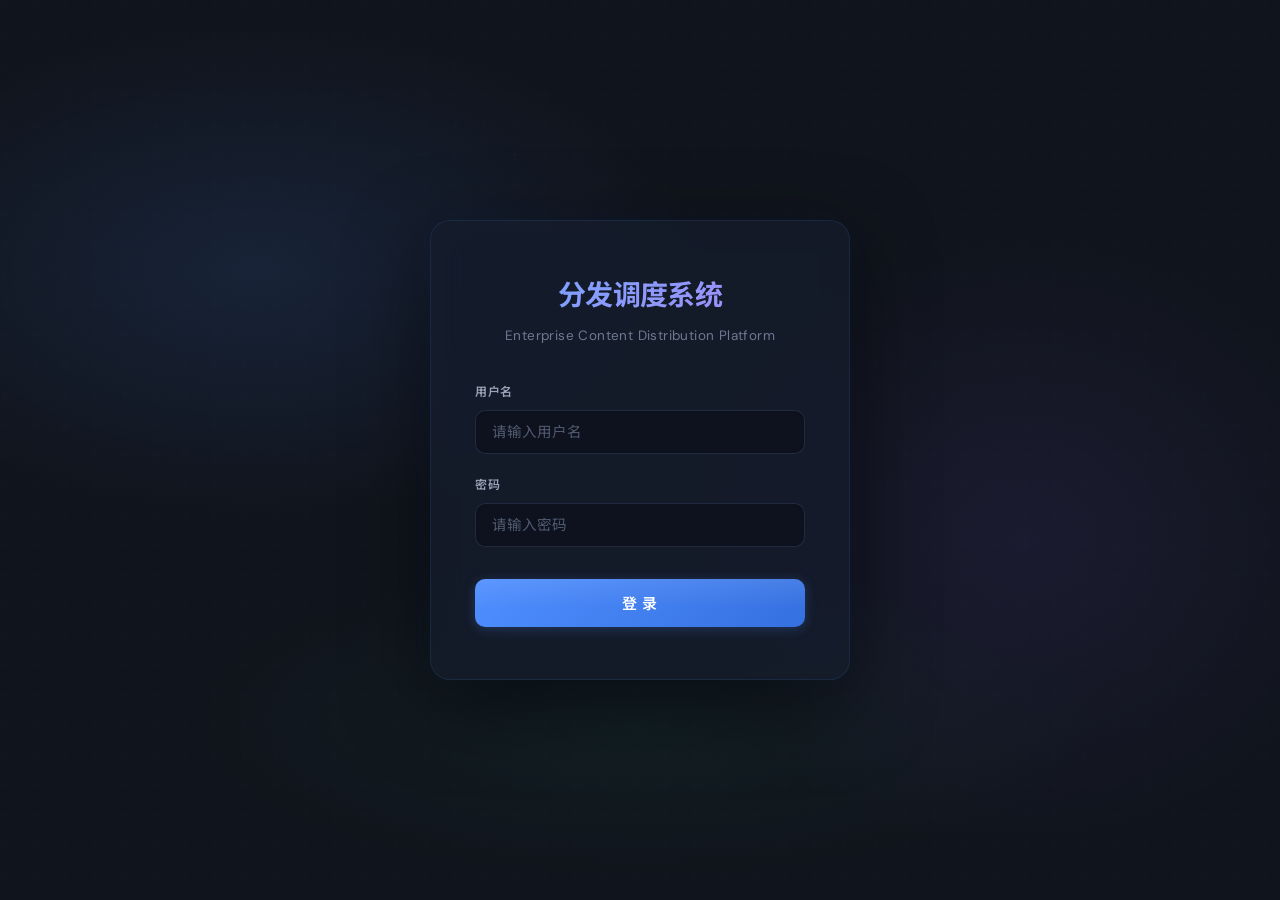
<file: static/index.html>
<!DOCTYPE html>
<html lang="zh-CN">
<head>
<meta charset="UTF-8">
<meta name="viewport" content="width=device-width, initial-scale=1.0">
<title>分发调度系统</title>
<meta http-equiv="Cache-Control" content="no-cache, no-store, must-revalidate">
<meta http-equiv="Pragma" content="no-cache">
<meta http-equiv="Expires" content="0">
<link rel="preconnect" href="https://fonts.googleapis.com">
<link rel="preconnect" href="https://fonts.gstatic.com" crossorigin>
<link href="https://fonts.googleapis.com/css2?family=DM+Sans:ital,opsz,wght@0,9..40,300;0,9..40,400;0,9..40,500;0,9..40,600;0,9..40,700&family=JetBrains+Mono:wght@400;500;600&family=Noto+Sans+SC:wght@300;400;500;600;700&display=swap" rel="stylesheet">
<style>
:root {
  /* ── Color System (default: Bright Slate) ── */
  --bg-primary: #10141c;
  --bg-secondary: #161b27;
  --bg-card: rgba(24,30,46,0.82);
  --bg-card-solid: #1a2030;
  --bg-card-hover: rgba(34,42,62,0.9);
  --bg-input: rgba(14,18,30,0.92);
  --bg-elevated: rgba(28,36,54,0.9);
  --border-color: rgba(70,84,118,0.38);
  --border-light: rgba(90,106,145,0.42);
  --border-glow: rgba(99,130,255,0.2);
  --text-primary: #edf0f7;
  --text-secondary: #99a3b8;
  --text-muted: #6e7a92;
  --accent-h: 220;
  --accent-s: 100%;
  --accent-l: 65%;
  --blue: #4f8fff;
  --blue-dark: #3570e0;
  --blue-light: #72a8ff;
  --green: #34d399;
  --green-dark: #10b981;
  --yellow: #fbbf24;
  --yellow-dark: #f59e0b;
  --red: #f87171;
  --red-dark: #ef4444;
  --purple: #a78bfa;
  --indigo: #818cf8;
  --orange: #fb923c;
  --pink: #f472b6;
  --teal: #2dd4bf;
  --cyan: #22d3ee;
  --sidebar-width: 240px;
  --header-height: 0px;
  --radius: 10px;
  --radius-lg: 14px;
  --radius-xl: 20px;
  --shadow: 0 8px 32px rgba(0,0,0,0.35), 0 2px 8px rgba(0,0,0,0.22);
  --shadow-sm: 0 2px 12px rgba(0,0,0,0.2);
  --shadow-glow: 0 0 20px rgba(79,143,255,0.08);
  --transition: all 0.3s cubic-bezier(0.4, 0, 0.2, 1);
  --transition-fast: all 0.15s cubic-bezier(0.4, 0, 0.2, 1);
  --glass: saturate(180%) blur(16px);
  --sidebar-bg: rgba(12,16,26,0.94);
  --login-card-bg: rgba(22,28,42,0.8);
  --modal-bg: rgba(22,28,42,0.96);
  --font-display: 'DM Sans', 'Noto Sans SC', sans-serif;
  --font-body: 'DM Sans', 'Noto Sans SC', -apple-system, sans-serif;
  --font-mono: 'JetBrains Mono', 'Fira Code', monospace;
  /* ── Aliases for shorthand variable names ── */
  --muted: var(--text-muted);
  --primary: var(--blue);
  --border: var(--border-color);
}

/* ── Theme: Midnight Blue (default, brighter) ── */
/* already set above */

/* ── Theme: Deep Ocean ── */
html[data-theme="ocean"] {
  --bg-primary: #0a1628;
  --bg-secondary: #0f1d32;
  --bg-card: rgba(16,30,52,0.82);
  --bg-card-solid: #12233e;
  --bg-card-hover: rgba(22,40,68,0.9);
  --bg-input: rgba(8,16,32,0.92);
  --border-color: rgba(40,80,140,0.35);
  --border-light: rgba(55,100,165,0.4);
  --blue: #5b9cf5;
  --blue-dark: #3a7de0;
  --blue-light: #82b8ff;
  --sidebar-bg: rgba(8,14,28,0.95);
  --login-card-bg: rgba(14,24,44,0.82);
  --modal-bg: rgba(14,24,44,0.96);
}

/* ── Theme: Warm Charcoal ── */
html[data-theme="charcoal"] {
  --bg-primary: #181614;
  --bg-secondary: #211e1b;
  --bg-card: rgba(38,34,30,0.82);
  --bg-card-solid: #28231e;
  --bg-card-hover: rgba(48,42,36,0.9);
  --bg-input: rgba(20,18,14,0.92);
  --border-color: rgba(100,85,65,0.35);
  --border-light: rgba(120,100,78,0.4);
  --text-secondary: #a89880;
  --text-muted: #7d6f5e;
  --blue: #e8a44a;
  --blue-dark: #d08a2e;
  --blue-light: #f0be6e;
  --green: #6ec97a;
  --purple: #c49ade;
  --sidebar-bg: rgba(16,14,12,0.95);
  --login-card-bg: rgba(32,28,24,0.82);
  --modal-bg: rgba(32,28,24,0.96);
}

/* ── Theme: Emerald Night ── */
html[data-theme="emerald"] {
  --bg-primary: #0a1410;
  --bg-secondary: #0f1c16;
  --bg-card: rgba(16,32,24,0.82);
  --bg-card-solid: #142a1e;
  --bg-card-hover: rgba(24,44,32,0.9);
  --bg-input: rgba(8,16,12,0.92);
  --border-color: rgba(50,110,75,0.35);
  --border-light: rgba(65,130,90,0.4);
  --blue: #4ade80;
  --blue-dark: #22c55e;
  --blue-light: #6ee7a0;
  --purple: #86efac;
  --sidebar-bg: rgba(8,14,10,0.95);
  --login-card-bg: rgba(14,28,20,0.82);
  --modal-bg: rgba(14,28,20,0.96);
}

/* ── Theme: Royal Purple ── */
html[data-theme="purple"] {
  --bg-primary: #12101c;
  --bg-secondary: #1a1628;
  --bg-card: rgba(28,24,46,0.82);
  --bg-card-solid: #201a38;
  --bg-card-hover: rgba(38,32,62,0.9);
  --bg-input: rgba(14,12,26,0.92);
  --border-color: rgba(80,60,140,0.35);
  --border-light: rgba(100,78,165,0.4);
  --blue: #a78bfa;
  --blue-dark: #8b5cf6;
  --blue-light: #c4b5fd;
  --purple: #c084fc;
  --indigo: #a5b4fc;
  --sidebar-bg: rgba(12,10,22,0.95);
  --login-card-bg: rgba(24,20,40,0.82);
  --modal-bg: rgba(24,20,40,0.96);
}

/* ── Theme: Light (亮色模式) ── */
html[data-theme="light"] {
  --bg-primary: #f0f2f5;
  --bg-secondary: #e4e7ec;
  --bg-card: rgba(255,255,255,0.88);
  --bg-card-solid: #ffffff;
  --bg-card-hover: rgba(245,247,250,0.95);
  --bg-input: rgba(255,255,255,0.95);
  --bg-elevated: rgba(255,255,255,0.92);
  --border-color: rgba(0,0,0,0.1);
  --border-light: rgba(0,0,0,0.14);
  --border-glow: rgba(59,130,246,0.15);
  --text-primary: #1a1e2c;
  --text-secondary: #555e72;
  --text-muted: #8892a6;
  --blue: #3b7cf5;
  --blue-dark: #2563eb;
  --blue-light: #5b9cf5;
  --green: #10b981;
  --green-dark: #059669;
  --red: #ef4444;
  --red-dark: #dc2626;
  --yellow: #f59e0b;
  --yellow-dark: #d97706;
  --purple: #7c3aed;
  --indigo: #6366f1;
  --shadow: 0 4px 24px rgba(0,0,0,0.08), 0 1px 4px rgba(0,0,0,0.05);
  --shadow-sm: 0 2px 8px rgba(0,0,0,0.06);
  --shadow-glow: 0 0 16px rgba(59,130,246,0.06);
  --sidebar-bg: rgba(255,255,255,0.92);
  --login-card-bg: rgba(255,255,255,0.9);
  --modal-bg: rgba(255,255,255,0.97);
}
html[data-theme="light"] .sidebar { border-right-color: rgba(0,0,0,0.08); }
html[data-theme="light"] .sidebar-logo h2 { background: linear-gradient(135deg, #2563eb, #7c3aed); -webkit-background-clip: text; background-clip: text; }
html[data-theme="light"] .login-card h1 { background: linear-gradient(135deg, #2563eb, #7c3aed); -webkit-background-clip: text; background-clip: text; }
html[data-theme="light"] .nav-item.active { background: rgba(59,130,246,0.1); color: #2563eb; }
html[data-theme="light"] .nav-item.active::before { background: #2563eb; }
html[data-theme="light"] thead { background: rgba(0,0,0,0.03); }
html[data-theme="light"] tr:hover td { background: rgba(59,130,246,0.03); }
html[data-theme="light"] .btn-secondary { background: rgba(0,0,0,0.05); border-color: rgba(0,0,0,0.12); color: #1a1e2c; }
html[data-theme="light"] .btn-secondary:hover { background: rgba(0,0,0,0.08); }
html[data-theme="light"] .toggle-slider { background: rgba(0,0,0,0.15); }
html[data-theme="light"] .toggle-slider::before { background: #fff; box-shadow: 0 1px 3px rgba(0,0,0,0.2); }
html[data-theme="light"] .toast { border-color: rgba(0,0,0,0.06); }
html[data-theme="light"] .stat-card:hover { border-color: rgba(59,130,246,0.2); }
html[data-theme="light"] input:focus, html[data-theme="light"] select:focus, html[data-theme="light"] textarea:focus { background: #fff; }
html[data-theme="light"] ::selection { background: rgba(59,130,246,0.2); color: #1a1e2c; }
html[data-theme="light"] .sidebar-footer .avatar { box-shadow: 0 2px 8px rgba(59,130,246,0.15); }
html[data-theme="light"] .group-chip.active, html[data-theme="light"] .filter-chip.active { color: #2563eb; }
html[data-theme="light"] .score-bar { background: rgba(0,0,0,0.06); }
html[data-theme="light"] .bar-track { background: rgba(0,0,0,0.05); }
html[data-theme="light"] .modal-overlay { background: rgba(0,0,0,0.3); }
html[data-theme="light"] .confirm-overlay { background: rgba(0,0,0,0.3); }
html[data-theme="light"] #loading-overlay { background: rgba(255,255,255,0.5); }
html[data-theme="light"] .sidebar::after { background: linear-gradient(180deg, rgba(59,130,246,0.08) 0%, transparent 40%, transparent 60%, rgba(124,58,237,0.06) 100%); }
html[data-theme="light"] #login-page { background: #f0f2f5; }
html[data-theme="light"] #login-page::before { background: radial-gradient(ellipse 50% 40% at 20% 30%, rgba(59,130,246,0.08) 0%, transparent 70%), radial-gradient(ellipse 40% 50% at 80% 60%, rgba(124,58,237,0.06) 0%, transparent 70%); }
html[data-theme="light"] #login-page::after { opacity: 0.15; }
html[data-theme="light"] .login-card { box-shadow: 0 20px 60px rgba(0,0,0,0.1); border-color: rgba(0,0,0,0.08); }
html[data-theme="light"] .ai-trend-card, html[data-theme="light"] .ai-topic-card { border-left-width: 3px; }
html[data-theme="light"] .spinner { border-color: rgba(0,0,0,0.1); border-top-color: var(--blue); }
html[data-theme="light"] body { background-image: radial-gradient(ellipse 80% 60% at 10% 20%, rgba(59,130,246,0.04) 0%, transparent 60%), radial-gradient(ellipse 60% 50% at 85% 70%, rgba(124,58,237,0.03) 0%, transparent 55%); }
html[data-theme="light"] .theme-dot[data-t="default"] { border-color: rgba(0,0,0,0.15); }
html[data-theme="light"] .theme-dot[data-t="ocean"] { border-color: rgba(0,0,0,0.15); }
html[data-theme="light"] .theme-dot[data-t="charcoal"] { border-color: rgba(0,0,0,0.15); }
html[data-theme="light"] .theme-dot[data-t="emerald"] { border-color: rgba(0,0,0,0.15); }
html[data-theme="light"] .theme-dot[data-t="purple"] { border-color: rgba(0,0,0,0.15); }

/* ── Theme Picker Styles ── */
.theme-picker { display: flex; gap: 6px; flex-wrap: wrap; margin-bottom: 12px; }
.theme-dot {
  width: 22px; height: 22px; border-radius: 50%;
  border: 2px solid transparent;
  cursor: pointer; transition: var(--transition-fast);
  position: relative;
  box-shadow: 0 1px 4px rgba(0,0,0,0.3);
}
.theme-dot:hover { transform: scale(1.15); }
.theme-dot.active { border-color: var(--blue); box-shadow: 0 0 0 2px rgba(79,143,255,0.3); }
.theme-dot[data-t="default"] { background: linear-gradient(135deg, #10141c, #1a2030); }
.theme-dot[data-t="ocean"] { background: linear-gradient(135deg, #0a1628, #12233e); }
.theme-dot[data-t="charcoal"] { background: linear-gradient(135deg, #181614, #28231e); }
.theme-dot[data-t="emerald"] { background: linear-gradient(135deg, #0a1410, #142a1e); }
.theme-dot[data-t="purple"] { background: linear-gradient(135deg, #12101c, #201a38); }
.theme-dot[data-t="light"] { background: linear-gradient(135deg, #f0f2f5, #ffffff); border: 2px solid rgba(0,0,0,0.12); }
*, *::before, *::after { box-sizing: border-box; margin: 0; padding: 0; }
body {
  font-family: var(--font-body);
  background: var(--bg-primary);
  color: var(--text-primary);
  line-height: 1.65;
  overflow-x: hidden;
  min-height: 100vh;
  -webkit-font-smoothing: antialiased;
  -moz-osx-font-smoothing: grayscale;
  text-rendering: optimizeLegibility;
  background-image:
    radial-gradient(ellipse 80% 60% at 10% 20%, rgba(79,143,255,0.06) 0%, transparent 60%),
    radial-gradient(ellipse 60% 50% at 85% 70%, rgba(139,92,246,0.05) 0%, transparent 55%);
  background-attachment: fixed;
}
a { color: var(--blue); text-decoration: none; transition: color 0.2s; }
a:hover { color: var(--blue-light); }
input, select, textarea, button { font-family: inherit; font-size: inherit; }
input, select, textarea {
  background: var(--bg-input);
  border: 1px solid var(--border-color);
  color: var(--text-primary);
  border-radius: var(--radius);
  padding: 10px 14px;
  outline: none;
  transition: var(--transition);
  width: 100%;
  backdrop-filter: blur(8px);
  font-size: 13.5px;
}
input:focus, select:focus, textarea:focus {
  border-color: var(--blue);
  box-shadow: 0 0 0 3px rgba(79,143,255,0.12), 0 0 16px rgba(79,143,255,0.06);
  background: rgba(10,15,28,0.95);
}
input::placeholder, textarea::placeholder { color: var(--text-muted); opacity: 0.7; }
select { cursor: pointer; appearance: auto; }
textarea { resize: vertical; min-height: 80px; }
button {
  cursor: pointer;
  border: none;
  border-radius: var(--radius);
  padding: 9px 18px;
  font-weight: 600;
  transition: var(--transition);
  display: inline-flex;
  align-items: center;
  justify-content: center;
  gap: 7px;
  white-space: nowrap;
  letter-spacing: 0.01em;
  font-size: 13.5px;
  position: relative;
  overflow: hidden;
}
button:active { transform: scale(0.97); }
button::after {
  content: '';
  position: absolute;
  inset: 0;
  background: linear-gradient(180deg, rgba(255,255,255,0.08) 0%, transparent 60%);
  pointer-events: none;
  border-radius: inherit;
}
.btn-primary { background: linear-gradient(135deg, var(--blue) 0%, var(--blue-dark) 100%); color: #fff; box-shadow: 0 2px 12px rgba(79,143,255,0.25); }
.btn-primary:hover { box-shadow: 0 4px 20px rgba(79,143,255,0.35); transform: translateY(-1px); }
.btn-success { background: linear-gradient(135deg, var(--green) 0%, var(--green-dark) 100%); color: #fff; box-shadow: 0 2px 12px rgba(52,211,153,0.2); }
.btn-success:hover { box-shadow: 0 4px 20px rgba(52,211,153,0.3); transform: translateY(-1px); }
.btn-danger { background: linear-gradient(135deg, var(--red) 0%, var(--red-dark) 100%); color: #fff; box-shadow: 0 2px 12px rgba(248,113,113,0.2); }
.btn-danger:hover { box-shadow: 0 4px 20px rgba(248,113,113,0.3); transform: translateY(-1px); }
.btn-warning { background: linear-gradient(135deg, var(--yellow) 0%, var(--yellow-dark) 100%); color: #1a1500; box-shadow: 0 2px 12px rgba(251,191,36,0.2); }
.btn-warning:hover { box-shadow: 0 4px 20px rgba(251,191,36,0.3); transform: translateY(-1px); }
.btn-secondary { background: rgba(56,68,100,0.35); color: var(--text-primary); border: 1px solid var(--border-color); backdrop-filter: blur(8px); }
.btn-secondary:hover { background: rgba(56,68,100,0.55); border-color: var(--border-light); }
.btn-secondary::after { display: none; }
.btn-ghost { background: transparent; color: var(--text-secondary); padding: 7px 12px; }
.btn-ghost:hover { background: rgba(79,143,255,0.08); color: var(--text-primary); }
.btn-ghost::after { display: none; }
.btn-sm { padding: 5px 12px; font-size: 12.5px; }
.btn-xs { padding: 3px 10px; font-size: 11.5px; border-radius: 7px; font-weight: 500; }

/* ===== Login ===== */
#login-page {
  display: flex; align-items: center; justify-content: center;
  min-height: 100vh;
  background: var(--bg-primary);
  position: relative;
  overflow: hidden;
}
#login-page::before {
  content: '';
  position: absolute; inset: 0;
  background:
    radial-gradient(ellipse 50% 40% at 20% 30%, rgba(79,143,255,0.12) 0%, transparent 70%),
    radial-gradient(ellipse 40% 50% at 80% 60%, rgba(139,92,246,0.09) 0%, transparent 70%),
    radial-gradient(ellipse 60% 30% at 50% 80%, rgba(52,211,153,0.06) 0%, transparent 60%);
  animation: loginAmbient 12s ease-in-out infinite alternate;
}
@keyframes loginAmbient {
  0% { opacity: 0.6; transform: scale(1); }
  100% { opacity: 1; transform: scale(1.05); }
}
#login-page::after {
  content: '';
  position: absolute; inset: 0;
  background-image: url("data:image/svg+xml,%3Csvg width='60' height='60' viewBox='0 0 60 60' xmlns='http://www.w3.org/2000/svg'%3E%3Cg fill='none' fill-rule='evenodd'%3E%3Cg fill='%23384468' fill-opacity='0.06'%3E%3Cpath d='M36 34v-4h-2v4h-4v2h4v4h2v-4h4v-2h-4zm0-30V0h-2v4h-4v2h4v4h2V6h4V4h-4zM6 34v-4H4v4H0v2h4v4h2v-4h4v-2H6zM6 4V0H4v4H0v2h4v4h2V6h4V4H6z'/%3E%3C/g%3E%3C/g%3E%3C/svg%3E");
  opacity: 0.5;
}
.login-card {
  background: var(--login-card-bg);
  backdrop-filter: var(--glass);
  -webkit-backdrop-filter: var(--glass);
  border: 1px solid rgba(79,143,255,0.12);
  border-radius: var(--radius-xl);
  padding: 52px 44px;
  width: 420px;
  max-width: 90vw;
  box-shadow: 0 24px 80px rgba(0,0,0,0.5), 0 0 40px rgba(79,143,255,0.05);
  text-align: center;
  position: relative;
  z-index: 1;
  animation: loginCardEnter 0.7s cubic-bezier(0.16, 1, 0.3, 1) both;
}
@keyframes loginCardEnter {
  from { opacity: 0; transform: translateY(40px) scale(0.96); }
  to { opacity: 1; transform: translateY(0) scale(1); }
}
.login-card h1 {
  font-family: var(--font-display);
  font-size: 28px;
  font-weight: 700;
  margin-bottom: 6px;
  background: linear-gradient(135deg, var(--blue-light) 0%, var(--purple) 100%);
  -webkit-background-clip: text;
  -webkit-text-fill-color: transparent;
  background-clip: text;
  letter-spacing: -0.02em;
}
.login-card p { color: var(--text-muted); margin-bottom: 36px; font-size: 13.5px; letter-spacing: 0.03em; }
.login-card .form-group { margin-bottom: 22px; text-align: left; }
.login-card label { display: block; margin-bottom: 7px; font-size: 12.5px; color: var(--text-secondary); font-weight: 500; text-transform: uppercase; letter-spacing: 0.06em; }
.login-card input { padding: 12px 16px; font-size: 14.5px; border-radius: var(--radius); }
.login-card button { width: 100%; padding: 13px; font-size: 15px; margin-top: 10px; border-radius: var(--radius); letter-spacing: 0.04em; }
.login-error { color: var(--red); font-size: 13px; margin-top: 14px; display: none; }

/* ===== App Layout ===== */
#app { display: none; min-height: 100vh; }
.sidebar {
  position: fixed; left: 0; top: 0; bottom: 0;
  width: var(--sidebar-width);
  background: var(--sidebar-bg);
  backdrop-filter: var(--glass);
  -webkit-backdrop-filter: var(--glass);
  border-right: 1px solid var(--border-color);
  display: flex; flex-direction: column;
  z-index: 100;
  transition: transform 0.35s cubic-bezier(0.4, 0, 0.2, 1);
}
.sidebar::after {
  content: '';
  position: absolute;
  top: 0; right: 0; bottom: 0;
  width: 1px;
  background: linear-gradient(180deg, rgba(79,143,255,0.15) 0%, transparent 40%, transparent 60%, rgba(139,92,246,0.1) 100%);
}
.sidebar-logo {
  padding: 28px 24px 24px;
  border-bottom: 1px solid var(--border-color);
  text-align: center;
  position: relative;
}
.sidebar-logo::after {
  content: '';
  position: absolute; bottom: -1px; left: 20%; right: 20%;
  height: 1px;
  background: linear-gradient(90deg, transparent, rgba(79,143,255,0.3), transparent);
}
.sidebar-logo h2 {
  font-family: var(--font-display);
  font-size: 17px;
  font-weight: 700;
  letter-spacing: 0.05em;
  background: linear-gradient(135deg, var(--blue-light) 0%, #c4b5fd 100%);
  -webkit-background-clip: text;
  -webkit-text-fill-color: transparent;
  background-clip: text;
}
.sidebar-logo small { color: var(--text-muted); font-size: 10.5px; letter-spacing: 0.1em; text-transform: uppercase; }
.sidebar-nav { flex: 1; padding: 20px 14px; display: flex; flex-direction: column; gap: 3px; overflow-y: auto; }
.nav-item {
  display: flex; align-items: center; gap: 12px;
  padding: 11px 16px;
  border-radius: var(--radius);
  color: var(--text-secondary);
  cursor: pointer;
  transition: var(--transition);
  font-size: 13.5px;
  font-weight: 500;
  user-select: none;
  position: relative;
}
.nav-item:hover { background: rgba(79,143,255,0.06); color: var(--text-primary); }
.nav-item.active {
  background: linear-gradient(135deg, rgba(79,143,255,0.15) 0%, rgba(79,143,255,0.08) 100%);
  color: var(--blue-light);
  font-weight: 600;
  box-shadow: inset 0 0 0 1px rgba(79,143,255,0.15);
}
.nav-item.active::before {
  content: '';
  position: absolute;
  left: -14px; top: 50%; transform: translateY(-50%);
  width: 3px; height: 20px;
  background: var(--blue);
  border-radius: 0 3px 3px 0;
  box-shadow: 0 0 8px rgba(79,143,255,0.4);
}
.nav-item .nav-icon { font-size: 17px; width: 24px; text-align: center; flex-shrink: 0; }
.sidebar-footer {
  padding: 18px;
  border-top: 1px solid var(--border-color);
  font-size: 13px;
  color: var(--text-muted);
}
.sidebar-footer .user-info { display: flex; align-items: center; gap: 10px; margin-bottom: 12px; }
.sidebar-footer .avatar {
  width: 34px; height: 34px; border-radius: 10px;
  background: linear-gradient(135deg, var(--blue) 0%, var(--purple) 100%);
  color: #fff;
  display: flex; align-items: center; justify-content: center;
  font-size: 14px; font-weight: 700;
  box-shadow: 0 2px 8px rgba(79,143,255,0.25);
}
.sidebar-footer .logout-btn {
  width: 100%; padding: 7px; font-size: 12.5px;
  background: rgba(248,113,113,0.06); color: var(--red);
  border: 1px solid rgba(248,113,113,0.15);
  border-radius: 8px;
}
.sidebar-footer .logout-btn::after { display: none; }
.sidebar-footer .logout-btn:hover { background: rgba(248,113,113,0.12); }

.main-content {
  margin-left: var(--sidebar-width);
  padding: 28px 32px;
  min-height: 100vh;
  animation: contentFadeIn 0.4s ease both;
}
@keyframes contentFadeIn { from { opacity: 0; } to { opacity: 1; } }
.page-header { margin-bottom: 28px; }
.page-header h1 {
  font-family: var(--font-display);
  font-size: 26px;
  font-weight: 700;
  letter-spacing: -0.02em;
}
.page-header p { color: var(--text-muted); font-size: 13.5px; margin-top: 5px; letter-spacing: 0.01em; }

/* ===== Cards / Stats ===== */
.stats-row { display: grid; grid-template-columns: repeat(auto-fit, minmax(190px, 1fr)); gap: 16px; margin-bottom: 28px; }
.stat-card {
  background: var(--bg-card);
  backdrop-filter: blur(12px);
  border: 1px solid var(--border-color);
  border-radius: var(--radius-lg);
  padding: 22px;
  transition: var(--transition);
  position: relative;
  overflow: hidden;
}
.stat-card::before {
  content: '';
  position: absolute;
  top: 0; left: 0; right: 0;
  height: 2px;
  background: linear-gradient(90deg, transparent, var(--blue), transparent);
  opacity: 0;
  transition: opacity 0.3s;
}
.stat-card:hover { border-color: rgba(79,143,255,0.25); transform: translateY(-3px); box-shadow: var(--shadow), var(--shadow-glow); }
.stat-card:hover::before { opacity: 1; }
.stat-card .stat-label { font-size: 11px; color: var(--text-muted); margin-bottom: 10px; text-transform: uppercase; letter-spacing: 0.08em; font-weight: 600; }
.stat-card .stat-value { font-family: var(--font-display); font-size: 30px; font-weight: 700; letter-spacing: -0.03em; }
.stat-card .stat-icon { float: right; font-size: 26px; opacity: 0.45; margin-top: -4px; }
.stat-blue .stat-value { color: var(--blue-light); }
.stat-green .stat-value { color: var(--green); }
.stat-yellow .stat-value { color: var(--yellow); }
.stat-red .stat-value { color: var(--red); }
.stat-purple .stat-value { color: var(--purple); }
.stat-blue::before { background: linear-gradient(90deg, transparent, var(--blue), transparent); }
.stat-green::before { background: linear-gradient(90deg, transparent, var(--green), transparent); }
.stat-yellow::before { background: linear-gradient(90deg, transparent, var(--yellow), transparent); }
.stat-red::before { background: linear-gradient(90deg, transparent, var(--red), transparent); }
.stat-purple::before { background: linear-gradient(90deg, transparent, var(--purple), transparent); }

/* ===== Two Column ===== */
.two-col { display: grid; grid-template-columns: 1.2fr 0.8fr; gap: 20px; }
@media(max-width:900px) { .two-col { grid-template-columns: 1fr; } }

/* ===== Card ===== */
.card {
  background: var(--bg-card);
  backdrop-filter: blur(12px);
  border: 1px solid var(--border-color);
  border-radius: var(--radius-lg);
  overflow: hidden;
  transition: var(--transition);
}
.card:hover { border-color: rgba(79,143,255,0.15); }
.card-header {
  padding: 16px 22px;
  border-bottom: 1px solid var(--border-color);
  font-weight: 600; font-size: 14px;
  display: flex; align-items: center; justify-content: space-between;
  letter-spacing: 0.01em;
  color: var(--text-secondary);
  text-transform: uppercase;
  font-size: 11.5px;
  letter-spacing: 0.06em;
}
.card-body { padding: 18px 22px; }

/* ===== Table ===== */
.table-wrapper { overflow-x: auto; }
.table-wrapper::-webkit-scrollbar { height: 4px; }
table { width: 100%; border-collapse: collapse; font-size: 13px; }
thead { background: rgba(12,16,23,0.6); }
th {
  padding: 12px 14px;
  text-align: left;
  color: var(--text-muted);
  font-weight: 600;
  text-transform: uppercase;
  font-size: 10.5px;
  letter-spacing: 0.08em;
  white-space: nowrap;
  border-bottom: 1px solid var(--border-color);
}
td {
  padding: 11px 14px;
  border-top: 1px solid rgba(56,68,100,0.2);
  vertical-align: middle;
  font-size: 13px;
}
tr { transition: background 0.15s; }
tr:hover td { background: rgba(79,143,255,0.03); }
.td-actions { display: flex; gap: 5px; flex-wrap: wrap; }

/* ===== Tags / Badges ===== */
.tag {
  display: inline-flex;
  align-items: center;
  padding: 3px 10px;
  border-radius: 6px;
  font-size: 11px;
  font-weight: 600;
  white-space: nowrap;
  letter-spacing: 0.02em;
  line-height: 1.5;
}
.tag-blue { background: rgba(79,143,255,0.12); color: var(--blue-light); border: 1px solid rgba(79,143,255,0.12); }
.tag-green { background: rgba(52,211,153,0.1); color: var(--green); border: 1px solid rgba(52,211,153,0.1); }
.tag-yellow { background: rgba(251,191,36,0.1); color: var(--yellow); border: 1px solid rgba(251,191,36,0.1); }
.tag-red { background: rgba(248,113,113,0.1); color: var(--red); border: 1px solid rgba(248,113,113,0.1); }
.tag-purple { background: rgba(167,139,250,0.1); color: var(--purple); border: 1px solid rgba(167,139,250,0.1); }
.tag-indigo { background: rgba(129,140,248,0.1); color: var(--indigo); border: 1px solid rgba(129,140,248,0.1); }
.tag-gray { background: rgba(91,100,120,0.15); color: var(--text-muted); border: 1px solid rgba(91,100,120,0.1); }
.tag-orange { background: rgba(251,146,60,0.1); color: var(--orange); border: 1px solid rgba(251,146,60,0.1); }
.tag-pink { background: rgba(244,114,182,0.1); color: var(--pink); border: 1px solid rgba(244,114,182,0.1); }
.tag-teal { background: rgba(45,212,191,0.1); color: var(--teal); border: 1px solid rgba(45,212,191,0.1); }
.tag-dark { background: rgba(55,65,81,0.25); color: #6b7280; border: 1px solid rgba(55,65,81,0.2); }
.tag-cyan { background: rgba(34,211,238,0.1); color: var(--cyan); border: 1px solid rgba(34,211,238,0.1); }
.detail-table { width:100%; }
.detail-table td { padding:9px 14px; border-bottom:1px solid rgba(56,68,100,0.2); font-size: 13px; }

/* ===== Toolbar ===== */
.toolbar {
  display: flex; align-items: center; gap: 12px; flex-wrap: wrap;
  margin-bottom: 18px;
  padding: 14px 18px;
  background: var(--bg-card);
  backdrop-filter: blur(12px);
  border: 1px solid var(--border-color);
  border-radius: var(--radius-lg);
}
.toolbar input[type="text"], .toolbar select { width: auto; min-width: 150px; padding: 8px 14px; font-size: 12.5px; }
.toolbar .spacer { flex: 1; }

/* ===== Modal ===== */
.modal-overlay {
  display: none; position: fixed; inset: 0;
  background: rgba(3,5,10,0.72);
  backdrop-filter: blur(6px);
  -webkit-backdrop-filter: blur(6px);
  z-index: 1000;
  align-items: center; justify-content: center;
  animation: fadeIn 0.25s;
}
.modal-overlay.show { display: flex; }
.modal {
  background: var(--modal-bg);
  backdrop-filter: blur(20px);
  -webkit-backdrop-filter: blur(20px);
  border: 1px solid rgba(79,143,255,0.1);
  border-radius: var(--radius-xl);
  width: 560px;
  max-width: 92vw;
  max-height: 85vh;
  overflow-y: auto;
  box-shadow: 0 24px 80px rgba(0,0,0,0.6), 0 0 1px rgba(79,143,255,0.2);
  animation: modalSlideUp 0.35s cubic-bezier(0.16, 1, 0.3, 1);
}
@keyframes modalSlideUp {
  from { opacity: 0; transform: translateY(30px) scale(0.97); }
  to { opacity: 1; transform: translateY(0) scale(1); }
}
.modal-wide { width: 720px; }
.modal-header {
  padding: 20px 26px;
  border-bottom: 1px solid var(--border-color);
  display: flex; align-items: center; justify-content: space-between;
  position: sticky; top: 0;
  background: var(--modal-bg);
  backdrop-filter: blur(20px);
  z-index: 1;
  border-radius: var(--radius-xl) var(--radius-xl) 0 0;
}
.modal-header h3 { font-family: var(--font-display); font-size: 16px; font-weight: 700; letter-spacing: -0.01em; }
.modal-close { background: none; border: none; color: var(--text-muted); font-size: 20px; cursor: pointer; padding: 5px 9px; border-radius: 8px; transition: var(--transition-fast); }
.modal-close:hover { background: rgba(248,113,113,0.1); color: var(--red); }
.modal-body { padding: 22px 26px; }
.modal-footer { padding: 18px 26px; border-top: 1px solid var(--border-color); display: flex; justify-content: flex-end; gap: 10px; }

/* ===== Form ===== */
.form-group { margin-bottom: 18px; }
.form-group label { display: block; font-size: 12px; color: var(--text-secondary); margin-bottom: 7px; font-weight: 600; text-transform: uppercase; letter-spacing: 0.05em; }
.form-row { display: grid; grid-template-columns: 1fr 1fr; gap: 16px; }
@media(max-width:500px) { .form-row { grid-template-columns: 1fr; } }
.form-hint { font-size: 11.5px; color: var(--text-muted); margin-top: 5px; font-style: italic; }

/* ===== Toggle switch ===== */
.toggle { position: relative; display: inline-block; width: 44px; height: 24px; cursor: pointer; }
.toggle input { opacity: 0; width: 0; height: 0; }
.toggle-slider {
  position: absolute; inset: 0;
  background: rgba(56,68,100,0.4);
  border-radius: 12px;
  transition: var(--transition);
}
.toggle-slider::before {
  content: '';
  position: absolute; top: 3px; left: 3px;
  width: 18px; height: 18px;
  background: #c8ccd4;
  border-radius: 50%;
  transition: var(--transition);
  box-shadow: 0 1px 4px rgba(0,0,0,0.3);
}
.toggle input:checked + .toggle-slider { background: var(--green); box-shadow: 0 0 12px rgba(52,211,153,0.25); }
.toggle input:checked + .toggle-slider::before { transform: translateX(20px); background: #fff; }

/* ===== Toast ===== */
#toast-container {
  position: fixed; top: 24px; right: 24px; z-index: 2000;
  display: flex; flex-direction: column; gap: 10px;
}
.toast {
  padding: 14px 22px;
  border-radius: var(--radius);
  color: #fff;
  font-size: 13.5px;
  font-weight: 500;
  min-width: 300px;
  max-width: 440px;
  box-shadow: 0 8px 32px rgba(0,0,0,0.4);
  animation: toastSlideIn 0.4s cubic-bezier(0.16, 1, 0.3, 1);
  display: flex; align-items: center; gap: 10px;
  backdrop-filter: blur(12px);
  border: 1px solid rgba(255,255,255,0.06);
}
@keyframes toastSlideIn {
  from { opacity: 0; transform: translateX(40px) scale(0.96); }
  to { opacity: 1; transform: translateX(0) scale(1); }
}
.toast-success { background: rgba(16,185,129,0.88); border-left: 3px solid var(--green); }
.toast-error { background: rgba(239,68,68,0.88); border-left: 3px solid var(--red); }
.toast-info { background: rgba(53,112,224,0.88); border-left: 3px solid var(--blue); }
.toast-warning { background: rgba(245,158,11,0.88); color: #1a1500; border-left: 3px solid var(--yellow); }
.toast.fade-out { animation: toastFadeOut 0.35s cubic-bezier(0.4, 0, 1, 1) forwards; }
@keyframes toastFadeOut {
  to { opacity: 0; transform: translateX(30px) scale(0.95); }
}

/* ===== Confirm dialog ===== */
.confirm-overlay {
  display: none; position: fixed; inset: 0;
  background: rgba(3,5,10,0.72);
  backdrop-filter: blur(4px);
  z-index: 1500;
  align-items: center; justify-content: center;
}
.confirm-overlay.show { display: flex; }
.confirm-box {
  background: var(--modal-bg);
  backdrop-filter: blur(20px);
  border: 1px solid rgba(248,113,113,0.12);
  border-radius: var(--radius-xl);
  padding: 32px;
  width: 400px;
  max-width: 90vw;
  text-align: center;
  box-shadow: 0 24px 80px rgba(0,0,0,0.5);
  animation: modalSlideUp 0.35s cubic-bezier(0.16, 1, 0.3, 1);
}
.confirm-box h4 { margin-bottom: 10px; font-size: 17px; font-family: var(--font-display); font-weight: 700; }
.confirm-box p { color: var(--text-secondary); font-size: 13.5px; margin-bottom: 26px; line-height: 1.6; }
.confirm-box .confirm-actions { display: flex; justify-content: center; gap: 12px; }

/* ===== Loading ===== */
#loading-overlay {
  display: none; position: fixed; inset: 0;
  background: rgba(6,9,15,0.6);
  backdrop-filter: blur(4px);
  z-index: 3000;
  align-items: center; justify-content: center;
}
#loading-overlay.show { display: flex; }
.spinner {
  width: 44px; height: 44px;
  border: 3px solid rgba(56,68,100,0.3);
  border-top-color: var(--blue);
  border-radius: 50%;
  animation: spin 0.7s linear infinite;
  box-shadow: 0 0 20px rgba(79,143,255,0.1);
}

/* ===== Empty state ===== */
.empty-state { text-align: center; padding: 52px 24px; color: var(--text-muted); }
.empty-state .empty-icon { font-size: 44px; margin-bottom: 14px; opacity: 0.3; filter: grayscale(0.3); }
.empty-state p { font-size: 14px; line-height: 1.6; }

/* ===== CSS Bar chart ===== */
.bar-chart { display: flex; flex-direction: column; gap: 12px; }
.bar-item { display: flex; align-items: center; gap: 12px; }
.bar-label { width: 80px; font-size: 11.5px; color: var(--text-secondary); text-align: right; flex-shrink: 0; font-weight: 500; }
.bar-track { flex: 1; height: 26px; background: rgba(12,16,23,0.6); border-radius: 6px; overflow: hidden; position: relative; }
.bar-fill { height: 100%; border-radius: 6px; transition: width 0.8s cubic-bezier(0.4, 0, 0.2, 1); display: flex; align-items: center; padding-left: 10px; font-size: 11px; color: #fff; font-weight: 600; min-width: fit-content; position: relative; overflow: hidden; }
.bar-fill::after { content: ''; position: absolute; inset: 0; background: linear-gradient(180deg, rgba(255,255,255,0.1) 0%, transparent 60%); }
.bar-count { width: 40px; font-size: 13px; font-weight: 700; text-align: right; flex-shrink: 0; font-family: var(--font-display); }

/* ===== Policy cards ===== */
.policy-grid { display: grid; grid-template-columns: repeat(auto-fill, minmax(340px, 1fr)); gap: 16px; }
.policy-card {
  background: var(--bg-card);
  backdrop-filter: blur(12px);
  border: 1px solid var(--border-color);
  border-radius: var(--radius-lg);
  padding: 22px;
  transition: var(--transition);
  position: relative;
  overflow: hidden;
}
.policy-card::before {
  content: '';
  position: absolute; top: 0; left: 0; right: 0; height: 2px;
  background: linear-gradient(90deg, var(--blue), var(--purple));
  opacity: 0;
  transition: opacity 0.3s;
}
.policy-card:hover { border-color: rgba(79,143,255,0.2); box-shadow: var(--shadow-sm); transform: translateY(-2px); }
.policy-card:hover::before { opacity: 1; }
.policy-card-header { display: flex; align-items: center; justify-content: space-between; margin-bottom: 16px; }
.policy-card-header h4 { font-size: 14.5px; font-family: var(--font-display); font-weight: 600; }
.policy-card .info-row { display: flex; justify-content: space-between; padding: 7px 0; font-size: 12.5px; border-bottom: 1px solid rgba(56,68,100,0.12); }
.policy-card .info-row:last-of-type { border-bottom: none; }
.policy-card .info-row .info-label { color: var(--text-muted); font-weight: 500; }
.policy-card .info-row .info-value { color: var(--text-primary); font-weight: 600; }
.policy-card .windows { margin-top: 12px; padding: 10px 14px; background: rgba(12,16,23,0.5); border-radius: 8px; font-size: 12px; color: var(--text-secondary); font-family: var(--font-mono); }
.policy-card-actions { display: flex; gap: 8px; margin-top: 16px; }

/* ===== Job Detail ===== */
.detail-grid { display: grid; grid-template-columns: 1fr 1fr; gap: 14px; margin-bottom: 22px; }
.detail-item { font-size: 13px; }
.detail-item .detail-label { color: var(--text-muted); margin-bottom: 3px; font-size: 11px; text-transform: uppercase; letter-spacing: 0.05em; font-weight: 600; }
.detail-item .detail-value { font-weight: 600; font-size: 13.5px; }
.timeline { position: relative; padding-left: 28px; }
.timeline::before { content:''; position: absolute; left: 9px; top: 4px; bottom: 4px; width: 2px; background: linear-gradient(180deg, var(--blue), var(--border-color)); border-radius: 1px; }
.timeline-item { position: relative; padding-bottom: 18px; }
.timeline-item::before {
  content: ''; position: absolute; left: -23px; top: 4px;
  width: 10px; height: 10px; border-radius: 50%;
  background: var(--blue); border: 2px solid var(--bg-card-solid);
  box-shadow: 0 0 0 3px rgba(79,143,255,0.15);
}
.timeline-item.success::before { background: var(--green); box-shadow: 0 0 0 3px rgba(52,211,153,0.15); }
.timeline-item.error::before { background: var(--red); box-shadow: 0 0 0 3px rgba(248,113,113,0.15); }
.timeline-item .tl-time { font-size: 11px; color: var(--text-muted); font-family: var(--font-mono); }
.timeline-item .tl-step { font-size: 13px; font-weight: 600; margin: 2px 0; }
.timeline-item .tl-msg { font-size: 12px; color: var(--text-secondary); }

.metrics-grid { display: grid; grid-template-columns: repeat(4, 1fr); gap: 12px; }
.metric-item { text-align: center; padding: 16px 12px; background: rgba(12,16,23,0.5); border-radius: var(--radius); border: 1px solid var(--border-color); }
.metric-item .m-val { font-family: var(--font-display); font-size: 24px; font-weight: 700; color: var(--blue-light); letter-spacing: -0.02em; }
.metric-item .m-label { font-size: 10.5px; color: var(--text-muted); margin-top: 5px; text-transform: uppercase; letter-spacing: 0.06em; font-weight: 600; }

/* ===== Account groups ===== */
.groups-bar {
  display: flex; gap: 8px; flex-wrap: wrap; align-items: center;
  margin-bottom: 18px; padding: 14px 18px;
  background: var(--bg-card); backdrop-filter: blur(12px);
  border: 1px solid var(--border-color); border-radius: var(--radius-lg);
}
.group-chip {
  padding: 5px 16px; border-radius: 8px; font-size: 12.5px; font-weight: 500;
  background: rgba(12,16,23,0.5); color: var(--text-secondary);
  cursor: pointer; transition: var(--transition); border: 1px solid var(--border-color);
}
.group-chip:hover { border-color: var(--blue); color: var(--text-primary); background: rgba(79,143,255,0.06); }
.group-chip.active { background: linear-gradient(135deg, rgba(79,143,255,0.2), rgba(79,143,255,0.1)); color: var(--blue-light); border-color: rgba(79,143,255,0.3); font-weight: 600; }

/* ===== Filter chips ===== */
.filter-chips { display: flex; gap: 6px; flex-wrap: wrap; }
.filter-chip {
  padding: 5px 14px; border-radius: 8px; font-size: 11.5px; font-weight: 500;
  background: rgba(12,16,23,0.5); color: var(--text-secondary);
  cursor: pointer; transition: var(--transition); border: 1px solid var(--border-color);
  user-select: none;
}
.filter-chip:hover { border-color: var(--blue); color: var(--text-primary); }
.filter-chip.active { background: linear-gradient(135deg, rgba(79,143,255,0.18), rgba(79,143,255,0.08)); color: var(--blue-light); border-color: rgba(79,143,255,0.3); font-weight: 600; }

/* ===== Checkbox list ===== */
.checkbox-list { max-height: 200px; overflow-y: auto; border: 1px solid var(--border-color); border-radius: var(--radius); padding: 8px; background: var(--bg-input); }
.checkbox-item { display: flex; align-items: center; gap: 8px; padding: 6px 8px; font-size: 13px; cursor: pointer; border-radius: 6px; transition: background 0.15s; }
.checkbox-item:hover { background: rgba(79,143,255,0.05); }
.checkbox-item input[type="checkbox"] { width: auto; accent-color: var(--blue); }

/* ===== Animations ===== */
@keyframes fadeIn { from { opacity: 0; } to { opacity: 1; } }
@keyframes slideUp { from { opacity: 0; transform: translateY(30px); } to { opacity: 1; transform: translateY(0); } }
@keyframes slideInRight { from { opacity: 0; transform: translateX(60px); } to { opacity: 1; transform: translateX(0); } }
@keyframes fadeOut { from { opacity: 1; } to { opacity: 0; } }
@keyframes spin { to { transform: rotate(360deg); } }
@keyframes shimmer {
  0% { background-position: -200% 0; }
  100% { background-position: 200% 0; }
}

/* ===== Responsive ===== */
@media (max-width: 768px) {
  .sidebar { transform: translateX(-100%); }
  .sidebar.open { transform: translateX(0); }
  .main-content { margin-left: 0; padding: 20px 16px; }
  .stats-row { grid-template-columns: repeat(2, 1fr); gap: 10px; }
  .policy-grid { grid-template-columns: 1fr; }
  .metrics-grid { grid-template-columns: repeat(2, 1fr); }
  .form-row { grid-template-columns: 1fr; }
  .mobile-toggle { display: block !important; }
  .page-header h1 { font-size: 22px; }
  .stat-card .stat-value { font-size: 24px; }
}
@media (max-width: 480px) {
  .stats-row { grid-template-columns: 1fr; }
  .toolbar { padding: 10px 12px; gap: 8px; }
  .toolbar input[type="text"], .toolbar select { min-width: 100%; }
}
.mobile-toggle {
  display: none; position: fixed; top: 14px; left: 14px; z-index: 200;
  background: rgba(17,22,34,0.9);
  backdrop-filter: blur(12px);
  border: 1px solid var(--border-color);
  color: var(--text-primary); font-size: 18px; padding: 8px 12px;
  border-radius: var(--radius);
  box-shadow: var(--shadow-sm);
}

/* scrollbar */
::-webkit-scrollbar { width: 5px; height: 5px; }
::-webkit-scrollbar-track { background: transparent; }
::-webkit-scrollbar-thumb { background: rgba(56,68,100,0.35); border-radius: 3px; }
::-webkit-scrollbar-thumb:hover { background: rgba(79,143,255,0.3); }
.tab-page { display: none; }
.tab-page.active { display: block; animation: pageFadeIn 0.35s cubic-bezier(0.4, 0, 0.2, 1); }
@keyframes pageFadeIn {
  from { opacity: 0; transform: translateY(8px); }
  to { opacity: 1; transform: translateY(0); }
}
.platform-color-youtube { color: #ff4444; }
.platform-color-tiktok { color: #69c9d0; }
.platform-color-instagram { color: #e1306c; }
.platform-color-twitter { color: #1da1f2; }
.platform-color-facebook { color: #4267B2; }
.platform-color-weibo { color: #e6162d; }
.platform-color-bilibili { color: #00a1d6; }
.platform-color-xiaohongshu { color: #fe2c55; }

/* ===== AI Workbench ===== */
.ai-sub-tabs {
  display: flex; gap: 0; border-bottom: 1px solid var(--border-color);
  margin-bottom: 26px; overflow-x: auto;
  position: relative;
}
.ai-sub-tabs::-webkit-scrollbar { height: 0; }
.ai-tab {
  background: none; border: none; color: var(--text-muted);
  padding: 11px 20px; font-size: 13px; cursor: pointer;
  border-bottom: 2px solid transparent; margin-bottom: -1px;
  transition: var(--transition); white-space: nowrap;
  font-weight: 500;
  letter-spacing: 0.01em;
}
.ai-tab::after { display: none; }
.ai-tab:hover { color: var(--text-primary); background: rgba(79,143,255,0.04); }
.ai-tab.active {
  color: var(--blue-light);
  border-bottom-color: var(--blue);
  font-weight: 600;
  background: linear-gradient(180deg, transparent 0%, rgba(79,143,255,0.04) 100%);
}

.ai-quick-actions { display: flex; gap: 16px; margin-bottom: 28px; flex-wrap: wrap; }
.ai-quick-btn {
  flex: 1; min-width: 180px; padding: 24px 20px; text-align: center;
  background: var(--bg-card); backdrop-filter: blur(12px);
  border: 1px solid var(--border-color);
  border-radius: var(--radius-lg); cursor: pointer; transition: var(--transition);
  color: var(--text-primary); font-size: 13.5px; font-weight: 600;
  position: relative; overflow: hidden;
}
.ai-quick-btn::before {
  content: '';
  position: absolute; top: 0; left: 0; right: 0; height: 2px;
  background: linear-gradient(90deg, transparent, var(--blue), transparent);
  opacity: 0; transition: opacity 0.3s;
}
.ai-quick-btn:hover { border-color: rgba(79,143,255,0.25); transform: translateY(-3px); box-shadow: var(--shadow), var(--shadow-glow); }
.ai-quick-btn:hover::before { opacity: 1; }
.ai-quick-btn::after { display: none; }
.ai-quick-btn .quick-icon { font-size: 30px; margin-bottom: 10px; display: block; }

.ai-generate-grid { display: grid; grid-template-columns: 1fr 1fr; gap: 24px; }
@media(max-width:900px) { .ai-generate-grid { grid-template-columns: 1fr; } }
.ai-gen-form, .ai-gen-preview {
  background: var(--bg-card); backdrop-filter: blur(12px);
  border: 1px solid var(--border-color);
  border-radius: var(--radius-lg); padding: 24px;
}
.ai-gen-preview-empty { text-align: center; padding: 64px 24px; color: var(--text-muted); }
.ai-gen-preview-loading { text-align: center; padding: 64px 24px; }
.ai-gen-pulse {
  display: inline-block; width: 14px; height: 14px; border-radius: 50%;
  background: var(--blue); animation: aiPulse 1.2s infinite;
  margin-right: 8px; vertical-align: middle;
  box-shadow: 0 0 12px rgba(79,143,255,0.4);
}
@keyframes aiPulse { 0%, 100% { opacity: 1; transform: scale(1); } 50% { opacity: 0.3; transform: scale(0.7); } }
.ai-gen-result { padding: 4px 0; }
.ai-gen-result h4 { margin-bottom: 14px; font-family: var(--font-display); font-size: 17px; font-weight: 700; color: var(--blue-light); letter-spacing: -0.01em; }
.ai-gen-field { margin-bottom: 16px; }
.ai-gen-field .field-label { font-size: 10.5px; color: var(--text-muted); margin-bottom: 6px; text-transform: uppercase; letter-spacing: 0.08em; font-weight: 600; }
.ai-gen-field .field-value { font-size: 13.5px; line-height: 1.7; background: rgba(12,16,23,0.5); padding: 12px 16px; border-radius: var(--radius); border: 1px solid rgba(56,68,100,0.15); }
.ai-gen-meta { display: flex; gap: 20px; font-size: 12px; color: var(--text-muted); margin-top: 18px; padding-top: 14px; border-top: 1px solid var(--border-color); font-family: var(--font-mono); }

.ai-trend-card, .ai-topic-card {
  background: var(--bg-card); backdrop-filter: blur(12px);
  border: 1px solid var(--border-color);
  border-radius: var(--radius-lg); padding: 20px 22px; margin-bottom: 14px;
  border-left: 3px solid var(--blue); transition: var(--transition);
  position: relative;
}
.ai-trend-card:hover, .ai-topic-card:hover { border-color: rgba(79,143,255,0.2); box-shadow: var(--shadow-sm); transform: translateX(3px); }
.ai-topic-card { border-left-color: var(--purple); }
.ai-trend-card .trend-header, .ai-topic-card .topic-header {
  display: flex; align-items: center; justify-content: space-between; margin-bottom: 10px;
}
.ai-trend-card .trend-title, .ai-topic-card .topic-title { font-family: var(--font-display); font-size: 14.5px; font-weight: 600; }
.ai-trend-card .trend-source { font-size: 11.5px; color: var(--text-muted); font-family: var(--font-mono); }
.score-bar { height: 6px; background: rgba(12,16,23,0.6); border-radius: 3px; overflow: hidden; margin: 10px 0; }
.score-bar-fill { height: 100%; border-radius: 3px; background: linear-gradient(90deg, var(--green), var(--yellow), var(--red)); transition: width 0.8s cubic-bezier(0.4, 0, 0.2, 1); }
.score-bar-fill.score-blue { background: linear-gradient(90deg, var(--blue), var(--purple)); }
.ai-tags { display: flex; gap: 5px; flex-wrap: wrap; margin-top: 10px; }
.ai-card-actions { display: flex; gap: 8px; margin-top: 14px; align-items: center; }
.btn-gold { background: linear-gradient(135deg, #fbbf24, #f59e0b); color: #1a1500; font-weight: 700; box-shadow: 0 2px 12px rgba(251,191,36,0.25); letter-spacing: 0.02em; }
.btn-gold:hover { box-shadow: 0 4px 20px rgba(251,191,36,0.35); transform: translateY(-1px); }

/* ── Enhanced Topic Suggestion Styles ── */
.topic-stats-bar {
  display: flex; align-items: center; gap: 16px; padding: 10px 16px;
  background: rgba(12,16,23,0.5); border-radius: var(--radius);
  border: 1px solid var(--border-color); font-size: 12.5px; color: var(--text-secondary);
  flex-wrap: wrap;
}
.topic-stats-bar .stat-item { display: flex; align-items: center; gap: 4px; white-space: nowrap; }
.topic-stats-bar .stat-num { font-weight: 700; font-family: var(--font-mono); color: var(--text-primary); font-size: 14px; }
.topic-stats-bar .stat-divider { width: 1px; height: 16px; background: var(--border-color); }

.ai-topic-card {
  background: var(--bg-card); backdrop-filter: blur(12px);
  border: 1px solid var(--border-color);
  border-radius: var(--radius-lg); padding: 22px 24px; margin-bottom: 14px;
  border-left: 3px solid var(--purple); transition: var(--transition);
  position: relative;
}
.ai-topic-card:hover {
  border-color: rgba(167,139,250,0.25);
  box-shadow: 0 4px 24px rgba(167,139,250,0.08), var(--shadow-sm);
  transform: translateX(3px);
}
.ai-topic-card.status-accepted { border-left-color: var(--green); }
.ai-topic-card.status-rejected { border-left-color: var(--red); opacity: 0.7; }
.ai-topic-card.status-used { border-left-color: var(--cyan); }

.topic-header { display: flex; align-items: flex-start; justify-content: space-between; margin-bottom: 8px; gap: 12px; }
.topic-title { font-family: var(--font-display); font-size: 15.5px; font-weight: 700; line-height: 1.4; color: var(--text-primary); flex: 1; }
.topic-desc {
  font-size: 13px; color: var(--text-secondary); line-height: 1.65; margin-bottom: 10px;
  display: -webkit-box; -webkit-line-clamp: 2; -webkit-box-orient: vertical; overflow: hidden;
}
.topic-reasoning {
  font-size: 12.5px; color: var(--text-muted); font-style: italic; line-height: 1.6;
  padding: 10px 14px; margin-bottom: 12px;
  background: rgba(167,139,250,0.04); border-radius: var(--radius);
  border: 1px solid rgba(167,139,250,0.08);
  border-left: 2px solid rgba(167,139,250,0.25);
}
.topic-scores { display: flex; flex-direction: column; gap: 6px; margin-bottom: 12px; }
.score-row { display: flex; align-items: center; gap: 10px; }
.score-row .score-label { font-size: 11.5px; color: var(--text-muted); min-width: 64px; text-align: right; font-weight: 500; }
.score-row .score-bar { flex: 1; margin: 0; height: 5px; }
.score-row .score-val { font-size: 11.5px; font-family: var(--font-mono); color: var(--text-secondary); min-width: 28px; font-weight: 600; }
.score-bar-fill.score-green { background: linear-gradient(90deg, var(--green-dark), var(--green)); }
.score-bar-fill.score-orange { background: linear-gradient(90deg, var(--orange), var(--yellow)); }

.topic-source-badge {
  display: inline-flex; align-items: center; gap: 4px;
  font-size: 10.5px; font-weight: 600; padding: 2px 8px; border-radius: 6px;
  text-transform: uppercase; letter-spacing: 0.04em;
}
.topic-source-badge.source-ai { background: rgba(79,143,255,0.12); color: var(--blue-light); }
.topic-source-badge.source-manual { background: rgba(167,139,250,0.12); color: var(--purple); }
.topic-source-badge.source-data { background: rgba(34,211,238,0.12); color: var(--cyan); }

.topic-meta {
  display: flex; align-items: center; gap: 12px; margin-bottom: 10px;
  font-size: 12px; color: var(--text-muted); flex-wrap: wrap;
}
.topic-meta .meta-item { display: inline-flex; align-items: center; gap: 4px; }
.topic-content-type {
  display: inline-flex; align-items: center; gap: 3px;
  font-size: 11px; font-weight: 600; padding: 2px 8px; border-radius: 6px;
  background: rgba(251,191,36,0.1); color: var(--yellow); border: 1px solid rgba(251,191,36,0.1);
}
.topic-platform-chips { display: flex; gap: 5px; flex-wrap: wrap; }
.topic-platform-chip {
  font-size: 11px; font-weight: 600; padding: 2px 9px; border-radius: 12px;
  letter-spacing: 0.02em;
}
.platform-xiaohongshu { background: rgba(255,45,85,0.1); color: #ff6b8a; border: 1px solid rgba(255,45,85,0.1); }
.platform-douyin { background: rgba(0,0,0,0.2); color: #fe2c55; border: 1px solid rgba(254,44,85,0.15); }
.platform-bilibili { background: rgba(0,174,236,0.1); color: #00aeec; border: 1px solid rgba(0,174,236,0.12); }
.platform-weibo { background: rgba(230,35,41,0.1); color: #e6232a; border: 1px solid rgba(230,35,41,0.1); }
.platform-instagram { background: linear-gradient(135deg, rgba(131,58,180,0.1), rgba(253,29,29,0.08)); color: #c13584; border: 1px solid rgba(193,53,132,0.12); }
.platform-tiktok { background: rgba(0,0,0,0.2); color: #69c9d0; border: 1px solid rgba(105,201,208,0.15); }
.platform-youtube { background: rgba(255,0,0,0.08); color: #ff4444; border: 1px solid rgba(255,0,0,0.1); }
.platform-twitter { background: rgba(29,161,242,0.1); color: #1da1f2; border: 1px solid rgba(29,161,242,0.1); }
.platform-facebook { background: rgba(24,119,242,0.1); color: #4a90d9; border: 1px solid rgba(24,119,242,0.1); }

.topic-used-link {
  display: inline-flex; align-items: center; gap: 4px; font-size: 11.5px;
  padding: 3px 10px; border-radius: 6px;
  background: rgba(34,211,238,0.08); color: var(--cyan); border: 1px solid rgba(34,211,238,0.12);
  font-family: var(--font-mono); font-weight: 500;
}

.topic-empty-state {
  text-align: center; padding: 72px 24px;
  background: var(--bg-card); border-radius: var(--radius-lg);
  border: 1px dashed var(--border-color);
}
.topic-empty-state .empty-icon { font-size: 56px; margin-bottom: 18px; opacity: 0.35; }
.topic-empty-state h3 { font-family: var(--font-display); font-size: 18px; font-weight: 700; color: var(--text-secondary); margin-bottom: 8px; }
.topic-empty-state p { font-size: 13.5px; color: var(--text-muted); line-height: 1.7; margin-bottom: 24px; max-width: 420px; margin-left: auto; margin-right: auto; }
.topic-empty-state .empty-actions { display: flex; gap: 12px; justify-content: center; flex-wrap: wrap; }

/* Topic Create Modal extras */
.topic-modal-platforms { display: flex; flex-wrap: wrap; gap: 8px; }
.topic-modal-platforms label {
  display: inline-flex; align-items: center; gap: 5px; padding: 5px 12px;
  background: rgba(56,68,100,0.2); border: 1px solid var(--border-color);
  border-radius: var(--radius); cursor: pointer; font-size: 12.5px; color: var(--text-secondary);
  transition: var(--transition-fast); user-select: none;
}
.topic-modal-platforms label:hover { border-color: var(--blue); color: var(--text-primary); }
.topic-modal-platforms input:checked + span { color: var(--blue-light); }
.topic-modal-platforms label:has(input:checked) { border-color: var(--blue); background: rgba(79,143,255,0.08); }

.topic-modal-radios { display: flex; gap: 12px; flex-wrap: wrap; }
.topic-modal-radios label {
  display: inline-flex; align-items: center; gap: 5px; padding: 8px 16px;
  background: rgba(56,68,100,0.2); border: 1px solid var(--border-color);
  border-radius: var(--radius); cursor: pointer; font-size: 13px; color: var(--text-secondary);
  transition: var(--transition-fast); user-select: none;
}
.topic-modal-radios label:hover { border-color: var(--purple); }
.topic-modal-radios label:has(input:checked) { border-color: var(--purple); background: rgba(167,139,250,0.1); color: var(--purple); }

.topic-score-slider { display: flex; align-items: center; gap: 14px; }
.topic-score-slider input[type="range"] {
  flex: 1; -webkit-appearance: none; appearance: none; height: 6px;
  background: rgba(12,16,23,0.6); border-radius: 3px; outline: none; border: none; padding: 0;
}
.topic-score-slider input[type="range"]::-webkit-slider-thumb {
  -webkit-appearance: none; appearance: none; width: 18px; height: 18px;
  border-radius: 50%; background: var(--purple); cursor: pointer;
  box-shadow: 0 2px 8px rgba(167,139,250,0.3);
}
.topic-score-slider .score-display {
  font-family: var(--font-mono); font-size: 16px; font-weight: 700; color: var(--purple);
  min-width: 36px; text-align: center;
}

.ai-pipeline-card {
  background: var(--bg-card); backdrop-filter: blur(12px);
  border: 1px solid var(--border-color);
  border-radius: var(--radius-lg); padding: 20px 22px; margin-bottom: 14px;
  transition: var(--transition);
  position: relative; overflow: hidden;
}
.ai-pipeline-card::before {
  content: '';
  position: absolute; top: 0; left: 0; right: 0; height: 2px;
  background: linear-gradient(90deg, var(--green), var(--blue));
  opacity: 0; transition: opacity 0.3s;
}
.ai-pipeline-card:hover { border-color: rgba(79,143,255,0.2); box-shadow: var(--shadow-sm); }
.ai-pipeline-card:hover::before { opacity: 1; }
.pipeline-header { display: flex; align-items: center; justify-content: space-between; margin-bottom: 12px; }
.pipeline-header h4 { font-family: var(--font-display); font-size: 14.5px; font-weight: 600; }
.pipeline-info { display: grid; grid-template-columns: repeat(auto-fit, minmax(150px, 1fr)); gap: 10px; margin: 12px 0; font-size: 12.5px; }
.pipeline-info .p-label { color: var(--text-muted); font-weight: 500; }
.pipeline-info .p-value { color: var(--text-primary); font-weight: 600; }

.ai-log-stats {
  display: flex; gap: 20px; flex-wrap: wrap; margin-bottom: 22px;
  padding: 16px 20px; background: var(--bg-card); backdrop-filter: blur(12px);
  border: 1px solid var(--border-color); border-radius: var(--radius-lg);
}
.ai-log-stat { font-size: 12.5px; }
.ai-log-stat .ls-label { color: var(--text-muted); margin-right: 6px; font-weight: 500; }
.ai-log-stat .ls-value { font-weight: 700; color: var(--blue-light); font-family: var(--font-display); }

.ai-config-card {
  background: var(--bg-card); backdrop-filter: blur(12px);
  border: 1px solid var(--border-color);
  border-radius: var(--radius-lg); padding: 20px 22px; margin-bottom: 14px;
  transition: var(--transition);
  position: relative; overflow: hidden;
}
.ai-config-card::before {
  content: '';
  position: absolute; top: 0; left: 0; right: 0; height: 2px;
  background: linear-gradient(90deg, var(--purple), var(--blue));
  opacity: 0; transition: opacity 0.3s;
}
.ai-config-card:hover { border-color: rgba(79,143,255,0.2); box-shadow: var(--shadow-sm); }
.ai-config-card:hover::before { opacity: 1; }
.config-header { display: flex; align-items: center; justify-content: space-between; margin-bottom: 12px; }
.config-header h4 { font-family: var(--font-display); font-size: 14.5px; font-weight: 600; }

/* ===== Stats Grid (inline usage) ===== */
.stats-grid { display: grid; gap: 14px; }
.stats-grid .stat-card { background: var(--bg-card); backdrop-filter: blur(12px); border: 1px solid var(--border-color); border-radius: var(--radius); padding: 16px; text-align: center; }
.stats-grid .stat-value { font-family: var(--font-display); font-weight: 700; font-size: 18px; margin-bottom: 4px; }
.stats-grid .stat-label { font-size: 10.5px; color: var(--text-muted); text-transform: uppercase; letter-spacing: 0.06em; font-weight: 600; }

/* ===== Selection highlight ===== */
::selection { background: rgba(79,143,255,0.25); color: #fff; }

/* ===== Focus-visible for keyboard ===== */
button:focus-visible, input:focus-visible, select:focus-visible, textarea:focus-visible {
  outline: 2px solid var(--blue);
  outline-offset: 2px;
}

/* ===== Code / mono text ===== */
code { font-family: var(--font-mono); font-size: 0.9em; background: rgba(12,16,23,0.5); padding: 2px 6px; border-radius: 4px; }
</style>
</head>
<body>

<!-- Loading Overlay -->
<div id="loading-overlay"><div class="spinner"></div></div>

<!-- Toast Container -->
<div id="toast-container"></div>

<!-- Confirm Dialog -->
<div class="confirm-overlay" id="confirm-dialog">
  <div class="confirm-box">
    <h4 id="confirm-title">确认操作</h4>
    <p id="confirm-message">确定要执行此操作吗？</p>
    <div class="confirm-actions">
      <button class="btn-secondary" onclick="closeConfirm()">取消</button>
      <button class="btn-danger" id="confirm-ok-btn" onclick="confirmOk()">确定</button>
    </div>
  </div>
</div>

<!-- ===== LOGIN PAGE ===== -->
<div id="login-page">
  <div class="login-card">
    <h1>分发调度系统</h1>
    <p>Enterprise Content Distribution Platform</p>
    <div class="form-group">
      <label>用户名</label>
      <input type="text" id="login-username" placeholder="请输入用户名">
    </div>
    <div class="form-group">
      <label>密码</label>
      <input type="password" id="login-password" placeholder="请输入密码" onkeydown="if(event.key==='Enter')doLogin()">
    </div>
    <button class="btn-primary" onclick="doLogin()">登 录</button>
    <div class="login-error" id="login-error"></div>
  </div>
</div>

<!-- ===== APP ===== -->
<div id="app">
  <button class="mobile-toggle" onclick="document.querySelector('.sidebar').classList.toggle('open')">☰</button>

  <!-- Sidebar -->
  <nav class="sidebar">
    <div class="sidebar-logo">
      <h2>DISPATCH</h2>
      <small>Content Distribution</small>
    </div>
    <div class="sidebar-nav">
      <div class="nav-item active" data-tab="dashboard" onclick="navigate('dashboard')">
        <span class="nav-icon">📊</span><span>仪表盘</span>
      </div>
      <div class="nav-item" data-tab="contents" onclick="navigate('contents')">
        <span class="nav-icon">📝</span><span>内容管理</span>
      </div>
      <div class="nav-item" data-tab="ai" onclick="navigate('ai')">
        <span class="nav-icon">🤖</span><span>AI 工作台</span>
      </div>
      <div class="nav-item" data-tab="accounts" onclick="navigate('accounts')">
        <span class="nav-icon">👤</span><span>账号管理</span>
      </div>
      <div class="nav-item" data-tab="policies" onclick="navigate('policies')">
        <span class="nav-icon">⚙️</span><span>策略配置</span>
      </div>
      <div class="nav-item" data-tab="publish" onclick="navigate('publish')">
        <span class="nav-icon">📤</span><span>发布文章</span>
      </div>
      <div class="nav-item" data-tab="jobs" onclick="navigate('jobs')">
        <span class="nav-icon">🚀</span><span>任务中心</span>
      </div>
      <div class="nav-item" data-tab="replies" onclick="navigate('replies')">
        <span class="nav-icon">💬</span><span>自动回复</span>
      </div>
      <div class="nav-item" data-tab="browser-pool" onclick="navigate('browser-pool')">
        <span class="nav-icon">🌐</span><span>浏览器池</span>
      </div>
    </div>
    <div class="sidebar-footer">
      <div style="margin-bottom:10px">
        <div style="font-size:10px;color:var(--text-muted);text-transform:uppercase;letter-spacing:0.1em;margin-bottom:6px;font-weight:600">主题</div>
        <div class="theme-picker" id="theme-picker">
          <div class="theme-dot active" data-t="default" title="午夜蓝" onclick="setTheme('default')"></div>
          <div class="theme-dot" data-t="ocean" title="深海" onclick="setTheme('ocean')"></div>
          <div class="theme-dot" data-t="charcoal" title="暖炭" onclick="setTheme('charcoal')"></div>
          <div class="theme-dot" data-t="emerald" title="翡翠" onclick="setTheme('emerald')"></div>
          <div class="theme-dot" data-t="purple" title="皇紫" onclick="setTheme('purple')"></div>
          <div class="theme-dot" data-t="light" title="亮色" onclick="setTheme('light')"></div>
        </div>
      </div>
      <div class="user-info">
        <div class="avatar" id="user-avatar">A</div>
        <div>
          <div id="user-display" style="font-size:13.5px;color:var(--text-primary);font-weight:600">管理员</div>
          <div style="font-size:11px;color:var(--green);display:flex;align-items:center;gap:4px"><span style="width:6px;height:6px;border-radius:50%;background:var(--green);display:inline-block;box-shadow:0 0 6px rgba(52,211,153,0.5)"></span>在线</div>
        </div>
      </div>
      <button class="logout-btn" onclick="doLogout()">退出登录</button>
    </div>
  </nav>

  <!-- Main Content -->
  <div class="main-content">

    <!-- ===== DASHBOARD ===== -->
    <div class="tab-page active" id="page-dashboard">
      <div class="page-header"><h1>📊 仪表盘</h1><p>系统概览与实时数据</p></div>
      <div class="stats-row" id="dashboard-stats"></div>
      <div class="two-col">
        <div class="card">
          <div class="card-header">最近任务</div>
          <div class="card-body" id="dashboard-recent-jobs"></div>
        </div>
        <div>
          <div class="card" style="margin-bottom:16px">
            <div class="card-header">内容状态分布</div>
            <div class="card-body" id="dashboard-content-chart"></div>
          </div>
          <div class="card">
            <div class="card-header">平台账号分布</div>
            <div class="card-body" id="dashboard-platform-chart"></div>
          </div>
        </div>
      </div>
    </div>

    <!-- ===== CONTENTS ===== -->
    <div class="tab-page" id="page-contents">
      <div class="page-header"><h1>📝 内容管理</h1><p>管理所有分发内容</p></div>
      <div class="toolbar">
        <input type="text" id="content-search" placeholder="搜索标题..." onkeyup="debouncedLoadContents()">
        <select id="content-status-filter" onchange="loadContents()">
          <option value="">全部状态</option>
          <option value="draft">草稿</option>
          <option value="pending_review">待审核</option>
          <option value="approved">已通过</option>
          <option value="rejected">已拒绝</option>
          <option value="archived">已归档</option>
        </select>
        <select id="content-type-filter" onchange="loadContents()">
          <option value="">全部类型</option>
          <option value="image_single">单图</option>
          <option value="image_carousel">轮播图</option>
          <option value="video">视频</option>
        </select>
        <span class="spacer"></span>
        <button class="btn-primary" onclick="openModal('content-create-modal')">+ 新建内容</button>
      </div>
      <div class="card">
        <div class="table-wrapper">
          <table>
            <thead><tr>
              <th>ID</th><th>标题</th><th>主题</th><th>类型</th><th>状态</th><th>标签</th><th>创建时间</th><th>操作</th>
            </tr></thead>
            <tbody id="contents-tbody"></tbody>
          </table>
        </div>
      </div>
    </div>

    <!-- ===== ACCOUNTS ===== -->
    <div class="tab-page" id="page-accounts">
      <div class="page-header"><h1>👤 账号管理</h1><p>账号矩阵管理 · 登录状态 · 代理IP池 · 健康监控</p></div>
      <div class="ai-sub-tabs" id="acct-sub-tabs">
        <button class="ai-tab active" onclick="switchAcctTab('list')">账号列表</button>
        <button class="ai-tab" onclick="switchAcctTab('login')">登录状态</button>
        <button class="ai-tab" onclick="switchAcctTab('proxy')">代理IP池</button>
        <button class="ai-tab" onclick="switchAcctTab('health')">健康仪表盘</button>
      </div>
      <div id="acct-tab-content"></div>
    </div>

    <!-- ===== POLICIES ===== -->
    <div class="tab-page" id="page-policies">
      <div class="page-header"><h1>⚙️ 策略配置</h1><p>管理内容分发策略</p></div>
      <div class="toolbar">
        <select id="policy-platform-filter" onchange="loadPolicies()">
          <option value="">全部平台</option>
          <option value="youtube">YouTube</option>
          <option value="tiktok">TikTok</option>
          <option value="instagram">Instagram</option>
          <option value="twitter">Twitter</option>
          <option value="facebook">Facebook</option>
          <option value="weibo">微博</option>
          <option value="bilibili">B站</option>
          <option value="xiaohongshu">小红书</option>
          <option value="douyin">抖音</option>
        </select>
        <select id="policy-scope-filter" onchange="loadPolicies()">
          <option value="">全部作用域</option>
          <option value="global">全局</option>
          <option value="group">组</option>
          <option value="account">账号</option>
        </select>
        <span class="spacer"></span>
        <button class="btn-primary" onclick="openPolicyModal()">+ 新建策略</button>
      </div>
      <div class="policy-grid" id="policies-grid"></div>
    </div>

    <!-- ===== PUBLISH ===== -->
    <div class="tab-page" id="page-publish">
      <div class="page-header"><h1>📤 发布文章</h1><p>选择内容和目标账号，一键发布到各平台</p></div>
      <div class="card" style="padding:24px">
        <div class="form-group">
          <label>选择内容 *</label>
          <select id="pub-content" style="width:100%" onchange="onPubContentChange()">
            <option value="">请选择要发布的内容</option>
          </select>
        </div>
        <div id="pub-content-preview" style="display:none;margin-bottom:20px;padding:16px;border-radius:10px;background:rgba(79,143,255,0.06);border:1px solid rgba(79,143,255,0.15)">
        </div>
        <div class="form-group">
          <label>选择变体</label>
          <select id="pub-variant" style="width:100%">
            <option value="">不指定变体（使用原始内容）</option>
          </select>
        </div>
        <div class="form-group">
          <label>选择目标账号 *</label>
          <div style="margin-bottom:8px">
            <button class="btn-secondary" style="font-size:12px;padding:4px 10px;margin-right:6px" onclick="pubSelectAll()">全选</button>
            <button class="btn-secondary" style="font-size:12px;padding:4px 10px" onclick="pubDeselectAll()">取消全选</button>
          </div>
          <div class="checkbox-list" id="pub-accounts-list" style="max-height:300px;overflow-y:auto"></div>
        </div>
        <div class="form-group">
          <label>计划时间</label>
          <input type="datetime-local" id="pub-scheduled" style="width:100%">
          <div class="form-hint">留空则立即执行</div>
        </div>
        <div style="margin-top:20px;display:flex;gap:10px">
          <button class="btn-primary" style="font-size:15px;padding:10px 32px" onclick="submitPublish()">📤 立即发布</button>
        </div>
      </div>
    </div>

    <!-- ===== JOBS ===== -->
    <div class="tab-page" id="page-jobs">
      <div class="page-header"><h1>🚀 任务中心</h1><p>管理分发任务</p></div>
      <div class="toolbar">
        <div class="filter-chips" id="job-state-chips"></div>
        <span class="spacer"></span>
        <button class="btn-primary" onclick="openModal('job-batch-modal')">+ 批量创建</button>
      </div>
      <div class="card">
        <div class="table-wrapper">
          <table>
            <thead><tr>
              <th>ID</th><th>内容</th><th>账号</th><th>变体</th><th>计划时间</th><th>状态</th><th>尝试</th><th>操作</th>
            </tr></thead>
            <tbody id="jobs-tbody"></tbody>
          </table>
        </div>
      </div>
    </div>

    <!-- ===== AI WORKBENCH ===== -->
    <div class="tab-page" id="page-ai">
      <div class="page-header"><h1>🤖 AI 工作台</h1><p>智能内容生成与趋势分析</p></div>
      <div class="ai-sub-tabs">
        <button class="ai-tab active" onclick="switchAiTab('overview')">概览</button>
        <button class="ai-tab" onclick="switchAiTab('trends')">趋势发现</button>
        <button class="ai-tab" onclick="switchAiTab('topics')">选题推荐</button>
        <button class="ai-tab" onclick="switchAiTab('generate')">内容生成</button>
        <button class="ai-tab" onclick="switchAiTab('pipelines')">自动化流水线</button>
        <button class="ai-tab" onclick="switchAiTab('logs')">生成日志</button>
        <button class="ai-tab" onclick="switchAiTab('settings')">AI 设置</button>
      </div>
      <div id="ai-tab-content"></div>
    </div>

    <!-- Auto Reply Tab -->
    <div class="tab-page" id="page-replies">
      <div class="page-header"><h1>💬 自动回复</h1><p>AI智能回复，多平台自动评论互动</p></div>
      <div class="ai-sub-tabs" id="reply-sub-tabs">
        <button class="ai-tab active" onclick="switchReplyTab('tasks')">回复任务</button>
        <button class="ai-tab" onclick="switchReplyTab('campaigns')">回复计划</button>
        <button class="ai-tab" onclick="switchReplyTab('stats')">数据统计</button>
      </div>
      <div id="reply-tab-content"></div>
    </div>

    <!-- Browser Pool Tab -->
    <div class="tab-page" id="page-browser-pool">
      <div class="page-header"><h1>🌐 浏览器池</h1><p>持久化浏览器实例管理 · 指纹一致性 · Docker隔离</p></div>

      <div class="ai-sub-tabs" id="pool-sub-tabs">
        <button class="ai-sub-tab active" onclick="switchPoolTab('profiles')">浏览器档案</button>
        <button class="ai-sub-tab" onclick="switchPoolTab('docker')">Docker容器</button>
        <button class="ai-sub-tab" onclick="switchPoolTab('tasks')">通用任务</button>
      </div>

      <!-- Profiles Sub-tab -->
      <div class="ai-sub-content" id="pool-tab-profiles">
        <div class="action-bar">
          <button class="btn btn-primary" onclick="cleanupProfiles()">清理过期档案</button>
          <button class="btn btn-outline" onclick="loadBrowserProfiles()">刷新</button>
        </div>
        <div class="table-container">
          <table class="data-table">
            <thead><tr>
              <th>账号ID</th><th>平台</th><th>档案大小</th><th>指纹</th><th>连接模式</th><th>最后使用</th><th>操作</th>
            </tr></thead>
            <tbody id="profiles-table-body"><tr><td colspan="7" class="empty-state">加载中...</td></tr></tbody>
          </table>
        </div>
      </div>

      <!-- Docker Sub-tab -->
      <div class="ai-sub-content" id="pool-tab-docker" style="display:none">
        <div class="action-bar">
          <button class="btn btn-primary" onclick="openCdpModal()">添加CDP连接</button>
          <button class="btn btn-outline" onclick="loadDockerStatus()">刷新状态</button>
        </div>
        <div class="stats-grid" id="docker-containers-grid">
          <div class="stat-card"><div class="stat-label">Docker状态</div><div class="stat-value" id="docker-status-text">检测中...</div></div>
        </div>
        <div class="table-container" style="margin-top:20px">
          <table class="data-table">
            <thead><tr><th>容器名</th><th>状态</th><th>端口</th></tr></thead>
            <tbody id="docker-table-body"><tr><td colspan="3" class="empty-state">加载中...</td></tr></tbody>
          </table>
        </div>
      </div>

      <!-- Generic Tasks Sub-tab -->
      <div class="ai-sub-content" id="pool-tab-tasks" style="display:none">
        <div class="action-bar">
          <button class="btn btn-primary" onclick="openGenericTaskModal()">创建任务</button>
          <button class="btn btn-outline" onclick="loadGenericTasks()">刷新</button>
        </div>
        <div class="table-container">
          <table class="data-table">
            <thead><tr>
              <th>ID</th><th>类型</th><th>账号</th><th>平台</th><th>状态</th><th>创建时间</th><th>操作</th>
            </tr></thead>
            <tbody id="generic-tasks-table-body"><tr><td colspan="7" class="empty-state">加载中...</td></tr></tbody>
          </table>
        </div>
      </div>
    </div>

  </div><!-- /main-content -->
</div><!-- /app -->

<!-- CDP Connection Modal -->
<div class="modal-overlay" id="cdp-connect-modal">
  <div class="modal" style="max-width:500px">
    <div class="modal-header"><h3>添加CDP远程连接</h3><button class="modal-close" onclick="closeModal('cdp-connect-modal')">&times;</button></div>
    <div class="modal-body">
      <div class="form-group"><label>账号ID *</label><input type="number" id="cdp-account-id" placeholder="输入账号ID"></div>
      <div class="form-group"><label>CDP地址 *</label><input type="text" id="cdp-url" placeholder="ws://localhost:9222"></div>
    </div>
    <div class="modal-footer">
      <button class="btn btn-outline" onclick="closeModal('cdp-connect-modal')">取消</button>
      <button class="btn btn-primary" onclick="connectCdp()">连接</button>
    </div>
  </div>
</div>

<!-- Generic Task Create Modal -->
<div class="modal-overlay" id="generic-task-modal">
  <div class="modal" style="max-width:500px">
    <div class="modal-header"><h3>创建通用任务</h3><button class="modal-close" onclick="closeModal('generic-task-modal')">&times;</button></div>
    <div class="modal-body">
      <div class="form-group"><label>任务类型 *</label><input type="text" id="gt-task-type" placeholder="如: publish, reply, scrape"></div>
      <div class="form-group"><label>账号ID *</label><input type="number" id="gt-account-id" placeholder="账号ID"></div>
      <div class="form-group"><label>平台</label><input type="text" id="gt-platform" placeholder="如: xiaohongshu"></div>
      <div class="form-group"><label>参数 (JSON)</label><textarea id="gt-params" rows="4" placeholder='{"key": "value"}'>{}</textarea></div>
    </div>
    <div class="modal-footer">
      <button class="btn btn-outline" onclick="closeModal('generic-task-modal')">取消</button>
      <button class="btn btn-primary" onclick="submitGenericTask()">创建</button>
    </div>
  </div>
</div>

<!-- ===== MODALS ===== -->

<!-- Reply Task Create Modal -->
<div class="modal-overlay" id="reply-task-create-modal">
  <div class="modal" style="max-width:600px">
    <div class="modal-header"><h3>新建手动回复</h3><button class="modal-close" onclick="closeModal('reply-task-create-modal')">&times;</button></div>
    <div class="modal-body">
      <div class="form-row">
        <div class="form-group"><label>平台 *</label>
          <select id="rt-platform" onchange="loadReplyAccounts()">
            <option value="xiaohongshu">小红书</option>
            <option value="douyin">抖音</option>
            <option value="weibo">微博</option>
            <option value="bilibili">B站</option>
            <option value="instagram">Instagram</option>
            <option value="tiktok">TikTok</option>
            <option value="youtube">YouTube</option>
            <option value="twitter">Twitter/X</option>
            <option value="facebook">Facebook</option>
          </select>
        </div>
        <div class="form-group"><label>账号 *</label><select id="rt-account"><option value="">选择账号</option></select></div>
      </div>
      <div class="form-group"><label>帖子URL *</label><input type="text" id="rt-url" placeholder="粘贴帖子链接"></div>
      <div class="form-group"><label>帖子内容（可选，用于AI生成更好的回复）</label><textarea id="rt-post-content" rows="3" placeholder="复制帖子的文字内容..."></textarea></div>
      <div style="margin:12px 0"><button class="btn-secondary btn-sm" onclick="previewReply()">AI 预览回复</button></div>
      <div id="rt-preview-area" style="display:none"></div>
      <div class="form-group"><label>回复内容</label><textarea id="rt-reply-content" rows="3" placeholder="手动输入或通过AI预览生成"></textarea></div>
    </div>
    <div class="modal-footer">
      <button class="btn-secondary" onclick="closeModal('reply-task-create-modal')">取消</button>
      <button class="btn-primary" onclick="submitManualReplyTask()">创建任务</button>
    </div>
  </div>
</div>

<!-- Content Create Modal -->
<div class="modal-overlay" id="content-create-modal">
  <div class="modal">
    <div class="modal-header"><h3>新建内容</h3><button class="modal-close" onclick="closeModal('content-create-modal')">&times;</button></div>
    <div class="modal-body">
      <div class="form-group"><label>标题 *</label><input type="text" id="cc-title" placeholder="输入内容标题"></div>
      <div class="form-row">
        <div class="form-group"><label>主题</label><input type="text" id="cc-topic" placeholder="如: 科技, 生活"></div>
        <div class="form-group"><label>语言</label><input type="text" id="cc-language" value="zh" placeholder="zh / en"></div>
      </div>
      <div class="form-group">
        <label>内容类型 *</label>
        <select id="cc-type">
          <option value="image_single">单图</option>
          <option value="image_carousel">轮播图</option>
          <option value="video">视频</option>
        </select>
      </div>
      <div class="form-group"><label>正文</label><textarea id="cc-body" rows="4" placeholder="内容正文（可选）"></textarea></div>
      <div class="form-group"><label>标签</label><input type="text" id="cc-tags" placeholder="用逗号分隔多个标签"><div class="form-hint">如: AI, 教程, 新手</div></div>
    </div>
    <div class="modal-footer">
      <button class="btn-secondary" onclick="closeModal('content-create-modal')">取消</button>
      <button class="btn-primary" onclick="createContent()">创建</button>
    </div>
  </div>
</div>

<!-- Content Edit Modal -->
<div class="modal-overlay" id="content-edit-modal">
  <div class="modal">
    <div class="modal-header"><h3>编辑内容</h3><button class="modal-close" onclick="closeModal('content-edit-modal')">&times;</button></div>
    <div class="modal-body">
      <input type="hidden" id="ce-id">
      <div class="form-group"><label>标题 *</label><input type="text" id="ce-title"></div>
      <div class="form-row">
        <div class="form-group"><label>主题</label><input type="text" id="ce-topic"></div>
        <div class="form-group"><label>语言</label><input type="text" id="ce-language"></div>
      </div>
      <div class="form-group">
        <label>内容类型</label>
        <select id="ce-type">
          <option value="image_single">单图</option>
          <option value="image_carousel">轮播图</option>
          <option value="video">视频</option>
        </select>
      </div>
      <div class="form-group"><label>正文</label><textarea id="ce-body" rows="4" placeholder="内容正文（可选）"></textarea></div>
      <div class="form-group"><label>标签</label><input type="text" id="ce-tags"></div>
    </div>
    <div class="modal-footer">
      <button class="btn-secondary" onclick="closeModal('content-edit-modal')">取消</button>
      <button class="btn-primary" onclick="updateContent()">保存</button>
    </div>
  </div>
</div>

<!-- Content Review Modal -->
<div class="modal-overlay" id="content-review-modal">
  <div class="modal">
    <div class="modal-header"><h3>内容审核</h3><button class="modal-close" onclick="closeModal('content-review-modal')">&times;</button></div>
    <div class="modal-body">
      <input type="hidden" id="cr-id">
      <div id="cr-info" style="margin-bottom:16px"></div>
      <div class="form-group"><label>审核备注</label><textarea id="cr-notes" placeholder="可选备注..."></textarea></div>
    </div>
    <div class="modal-footer">
      <button class="btn-secondary" onclick="closeModal('content-review-modal')">取消</button>
      <button class="btn-danger" onclick="reviewContent('rejected')">拒绝</button>
      <button class="btn-success" onclick="reviewContent('approved')">通过</button>
    </div>
  </div>
</div>

<!-- Variants Modal -->
<div class="modal-overlay" id="variants-modal">
  <div class="modal modal-wide">
    <div class="modal-header"><h3 id="variants-modal-title">内容变体</h3><button class="modal-close" onclick="closeModal('variants-modal')">&times;</button></div>
    <div class="modal-body">
      <input type="hidden" id="var-content-id">
      <div id="variants-list" style="margin-bottom:20px"></div>
      <hr style="border-color:var(--border-color);margin:16px 0">
      <h4 style="margin-bottom:12px;font-size:14px">创建新变体</h4>
      <div class="form-row">
        <div class="form-group"><label>标题</label><input type="text" id="vc-headline" placeholder="变体标题"></div>
        <div class="form-group"><label>平台</label>
          <select id="vc-platform">
            <option value="youtube">YouTube</option><option value="tiktok">TikTok</option>
            <option value="instagram">Instagram</option><option value="twitter">Twitter</option>
            <option value="facebook">Facebook</option><option value="weibo">微博</option>
            <option value="bilibili">B站</option><option value="xiaohongshu">小红书</option><option value="douyin">抖音</option>
          </select>
        </div>
      </div>
      <div class="form-group"><label>文案</label><textarea id="vc-caption" placeholder="变体文案内容"></textarea></div>
      <div class="form-group"><label>话题标签</label><input type="text" id="vc-hashtags" placeholder="用逗号分隔"><div class="form-hint">如: #AI, #教程</div></div>
      <div class="form-group">
        <label>上传图片/视频</label>
        <div id="vc-upload-zone" style="border:2px dashed var(--border-color);border-radius:8px;padding:24px;text-align:center;cursor:pointer;transition:border-color .2s;background:var(--bg-secondary)"
          onclick="document.getElementById('vc-file-input').click()"
          ondragover="event.preventDefault();this.style.borderColor='var(--primary)'"
          ondragleave="this.style.borderColor='var(--border-color)'"
          ondrop="event.preventDefault();this.style.borderColor='var(--border-color)';handleVariantFiles(event.dataTransfer.files)">
          <div style="font-size:28px;margin-bottom:8px;opacity:.5">+</div>
          <div style="color:var(--muted);font-size:13px">点击或拖拽上传图片/视频</div>
          <div style="color:var(--muted);font-size:11px;margin-top:4px">支持 PNG, JPG, GIF, WEBP, MP4, MOV 等格式，最大 200MB</div>
        </div>
        <input type="file" id="vc-file-input" multiple accept="image/*,video/*" style="display:none" onchange="handleVariantFiles(this.files)">
        <div id="vc-media-preview" style="display:flex;flex-wrap:wrap;gap:8px;margin-top:10px"></div>
      </div>
    </div>
    <div class="modal-footer">
      <button class="btn-secondary" onclick="closeModal('variants-modal')">关闭</button>
      <button class="btn-primary" onclick="createVariant()">创建变体</button>
    </div>
  </div>
</div>

<!-- Group Create Modal -->
<div class="modal-overlay" id="group-create-modal">
  <div class="modal">
    <div class="modal-header"><h3>新建账号组</h3><button class="modal-close" onclick="closeModal('group-create-modal')">&times;</button></div>
    <div class="modal-body">
      <div class="form-group"><label>组名 *</label><input type="text" id="gc-name" placeholder="输入组名"></div>
      <div class="form-group"><label>描述</label><textarea id="gc-desc" placeholder="可选描述"></textarea></div>
    </div>
    <div class="modal-footer">
      <button class="btn-secondary" onclick="closeModal('group-create-modal')">取消</button>
      <button class="btn-primary" onclick="createGroup()">创建</button>
    </div>
  </div>
</div>

<!-- Account Create Modal -->
<div class="modal-overlay" id="account-create-modal">
  <div class="modal">
    <div class="modal-header"><h3>新建账号</h3><button class="modal-close" onclick="closeModal('account-create-modal')">&times;</button></div>
    <div class="modal-body">
      <div class="form-row">
        <div class="form-group"><label>平台 *</label>
          <select id="ac-platform">
            <option value="youtube">YouTube</option><option value="tiktok">TikTok</option>
            <option value="instagram">Instagram</option><option value="twitter">Twitter</option>
            <option value="facebook">Facebook</option><option value="weibo">微博</option>
            <option value="bilibili">B站</option><option value="xiaohongshu">小红书</option><option value="douyin">抖音</option>
          </select>
        </div>
        <div class="form-group"><label>账号组</label>
          <select id="ac-group"><option value="">无分组</option></select>
        </div>
      </div>
      <div class="form-row">
        <div class="form-group"><label>Handle *</label><input type="text" id="ac-handle" placeholder="@username"></div>
        <div class="form-group"><label>显示名 *</label><input type="text" id="ac-display" placeholder="显示名称"></div>
      </div>
      <div class="form-row">
        <div class="form-group"><label>每日上限</label><input type="number" id="ac-daily" value="10" min="1"></div>
        <div class="form-group"><label>每小时上限</label><input type="number" id="ac-hourly" value="3" min="1"></div>
      </div>
    </div>
    <div class="modal-footer">
      <button class="btn-secondary" onclick="closeModal('account-create-modal')">取消</button>
      <button class="btn-primary" onclick="createAccount()">创建</button>
    </div>
  </div>
</div>

<!-- Policy Create/Edit Modal -->
<div class="modal-overlay" id="policy-modal">
  <div class="modal modal-wide">
    <div class="modal-header"><h3 id="policy-modal-title">新建策略</h3><button class="modal-close" onclick="closeModal('policy-modal')">&times;</button></div>
    <div class="modal-body">
      <input type="hidden" id="pm-id">
      <div class="form-group"><label>策略名称 *</label><input type="text" id="pm-name" placeholder="输入策略名称"></div>
      <div class="form-row">
        <div class="form-group"><label>作用域类型</label>
          <select id="pm-scope-type"><option value="global">全局</option><option value="group">组</option><option value="account">账号</option></select>
        </div>
        <div class="form-group"><label>作用域 ID</label><input type="number" id="pm-scope-id" placeholder="留空为全局" min="1"></div>
      </div>
      <div class="form-group"><label>平台</label>
        <select id="pm-platform">
          <option value="">不限</option>
          <option value="youtube">YouTube</option><option value="tiktok">TikTok</option>
          <option value="instagram">Instagram</option><option value="twitter">Twitter</option>
          <option value="facebook">Facebook</option><option value="weibo">微博</option>
          <option value="bilibili">B站</option><option value="xiaohongshu">小红书</option><option value="douyin">抖音</option>
        </select>
      </div>
      <div class="form-row">
        <div class="form-group"><label>每日上限</label><input type="number" id="pm-max-day" value="10" min="1"></div>
        <div class="form-group"><label>每小时上限</label><input type="number" id="pm-max-hour" value="3" min="1"></div>
      </div>
      <div class="form-row">
        <div class="form-group"><label>最小间隔(分钟)</label><input type="number" id="pm-interval" value="30" min="1"></div>
        <div class="form-group"><label>冷却期(天)</label><input type="number" id="pm-cooldown" value="7" min="0"></div>
      </div>
      <div class="form-group">
        <label>发布时间窗口</label>
        <input type="text" id="pm-windows" placeholder='如: [{"start":"09:00","end":"12:00"},{"start":"18:00","end":"21:00"}]'>
        <div class="form-hint">JSON 数组格式，每个元素含 start 和 end 时间</div>
      </div>
      <div class="form-group">
        <label>主题混合配比</label>
        <input type="text" id="pm-topic-mix" placeholder='如: {"科技":0.5,"生活":0.3,"教程":0.2}'>
        <div class="form-hint">JSON 对象格式，键为主题名，值为比例(0-1)</div>
      </div>
    </div>
    <div class="modal-footer">
      <button class="btn-secondary" onclick="closeModal('policy-modal')">取消</button>
      <button class="btn-primary" id="pm-submit-btn" onclick="submitPolicy()">创建</button>
    </div>
  </div>
</div>

<!-- Job Batch Create Modal -->
<div class="modal-overlay" id="job-batch-modal">
  <div class="modal modal-wide">
    <div class="modal-header"><h3>批量创建任务</h3><button class="modal-close" onclick="closeModal('job-batch-modal')">&times;</button></div>
    <div class="modal-body">
      <div class="form-group">
        <label>选择内容 *</label>
        <select id="jb-content"><option value="">请选择内容</option></select>
      </div>
      <div class="form-group">
        <label>选择变体</label>
        <select id="jb-variant"><option value="">不指定变体</option></select>
      </div>
      <div class="form-group">
        <label>选择账号 *</label>
        <div class="checkbox-list" id="jb-accounts-list"></div>
        <div class="form-hint">至少选择一个账号</div>
      </div>
      <div class="form-group"><label>计划时间</label><input type="datetime-local" id="jb-scheduled"><div class="form-hint">留空则立即执行</div></div>
    </div>
    <div class="modal-footer">
      <button class="btn-secondary" onclick="closeModal('job-batch-modal')">取消</button>
      <button class="btn-primary" onclick="createBatchJobs()">创建任务</button>
    </div>
  </div>
</div>

<!-- AI Pipeline Create/Edit Modal -->
<div class="modal-overlay" id="pipeline-modal">
  <div class="modal modal-wide">
    <div class="modal-header"><h3 id="pipeline-modal-title">新建流水线</h3><button class="modal-close" onclick="closeModal('pipeline-modal')">&times;</button></div>
    <div class="modal-body">
      <input type="hidden" id="plm-id">
      <div class="form-group"><label>名称 *</label><input type="text" id="plm-name" placeholder="流水线名称"></div>
      <div class="form-group"><label>描述</label><textarea id="plm-desc" placeholder="流水线描述（可选）"></textarea></div>
      <div class="form-row">
        <div class="form-group"><label>模式</label>
          <select id="plm-mode">
            <option value="full_auto">全自动</option>
            <option value="semi_auto">半自动</option>
            <option value="manual">手动</option>
          </select>
        </div>
        <div class="form-group"><label>自动审核</label>
          <select id="plm-auto-review">
            <option value="true">是</option>
            <option value="false">否</option>
          </select>
        </div>
      </div>
      <div class="form-group">
        <label>目标平台</label>
        <div class="checkbox-list" id="plm-platforms">
          <label class="checkbox-item"><input type="checkbox" value="instagram"> Instagram</label>
          <label class="checkbox-item"><input type="checkbox" value="tiktok"> TikTok</label>
          <label class="checkbox-item"><input type="checkbox" value="youtube"> YouTube</label>
          <label class="checkbox-item"><input type="checkbox" value="xiaohongshu"> 小红书</label>
          <label class="checkbox-item"><input type="checkbox" value="weibo"> 微博</label>
          <label class="checkbox-item"><input type="checkbox" value="twitter"> Twitter</label>
          <label class="checkbox-item"><input type="checkbox" value="facebook"> Facebook</label>
          <label class="checkbox-item"><input type="checkbox" value="bilibili"> B站</label>
          <label class="checkbox-item"><input type="checkbox" value="douyin"> 抖音</label>
        </div>
      </div>
      <div class="form-row">
        <div class="form-group"><label>每日生成上限</label><input type="number" id="plm-daily-limit" value="10" min="1"></div>
        <div class="form-group"><label>每日 Token 预算</label><input type="number" id="plm-token-budget" value="100000" min="0"></div>
      </div>
      <div class="form-group"><label>AI 配置</label><select id="plm-config"><option value="">默认配置</option></select></div>
    </div>
    <div class="modal-footer">
      <button class="btn-secondary" onclick="closeModal('pipeline-modal')">取消</button>
      <button class="btn-primary" id="plm-submit-btn" onclick="submitPipeline()">创建</button>
    </div>
  </div>
</div>

<!-- AI Config Create/Edit Modal -->
<div class="modal-overlay" id="ai-config-modal">
  <div class="modal modal-wide">
    <div class="modal-header"><h3 id="ai-config-modal-title">添加 AI 配置</h3><button class="modal-close" onclick="closeModal('ai-config-modal')">&times;</button></div>
    <div class="modal-body">
      <input type="hidden" id="acm-id">
      <div class="form-row">
        <div class="form-group"><label>配置标识 *</label><input type="text" id="acm-config-key" placeholder="如: default, fast-gen"></div>
        <div class="form-group"><label>提供商 *</label>
          <select id="acm-provider" onchange="onProviderChange()">
            <option value="">加载中...</option>
          </select>
        </div>
      </div>
      <div class="form-group"><label>模型 *</label>
        <select id="acm-model-select" onchange="onModelSelectChange()" style="margin-bottom:6px">
          <option value="">请先选择提供商</option>
        </select>
        <input type="text" id="acm-model-custom" placeholder="输入自定义模型名称" style="display:none">
        <div id="acm-model-pricing" style="font-size:12px;color:#888;margin-top:4px"></div>
      </div>
      <div class="form-group"><label>API Key *</label><input type="password" id="acm-api-key" placeholder="输入 API Key"></div>
      <div class="form-group"><label>Base URL <span style="font-size:11px;color:#888">(自动填充，可手动覆盖)</span></label><input type="text" id="acm-base-url" placeholder="根据提供商自动填充"></div>
      <div class="form-row">
        <div class="form-group"><label>Max Tokens</label><input type="number" id="acm-max-tokens" value="4096" min="1"></div>
        <div class="form-group"><label>Temperature (0-1)</label><input type="number" id="acm-temperature" value="0.7" min="0" max="1" step="0.1"></div>
      </div>
      <div class="form-group"><label>每日 Token 预算</label><input type="number" id="acm-daily-budget" value="100000" min="0"></div>
      <div class="form-group"><label>系统 Prompt</label><textarea id="acm-system-prompt" placeholder="可选的系统提示语..." style="min-height:100px"></textarea></div>
      <div style="margin-top:8px">
        <button class="btn-secondary" onclick="testAiConfigFromModal()">🔗 测试连接</button>
        <span id="acm-test-result" style="margin-left:12px;font-size:13px"></span>
      </div>
    </div>
    <div class="modal-footer">
      <button class="btn-secondary" onclick="closeModal('ai-config-modal')">取消</button>
      <button class="btn-primary" id="acm-submit-btn" onclick="submitAiConfig()">创建</button>
    </div>
  </div>
</div>

<!-- Job Detail Modal -->
<div class="modal-overlay" id="job-detail-modal">
  <div class="modal modal-wide">
    <div class="modal-header"><h3>任务详情</h3><button class="modal-close" onclick="closeModal('job-detail-modal')">&times;</button></div>
    <div class="modal-body" id="job-detail-body"></div>
    <div class="modal-footer">
      <button class="btn-secondary" onclick="closeModal('job-detail-modal')">关闭</button>
    </div>
  </div>
</div>

<script>
/* ========================================================
   STATE & CONFIG
   ======================================================== */
const state = {
  currentTab: 'dashboard',
  token: sessionStorage.getItem('authToken') || null,
  user: JSON.parse(sessionStorage.getItem('authUser') || 'null'),
  accountGroups: [],
  selectedGroupId: '',
  jobStateFilters: [],
};

const JOB_STATES = [
  { key: 'draft', label: '草稿', cls: 'tag-gray' },
  { key: 'queued', label: '排队中', cls: 'tag-blue' },
  { key: 'preparing', label: '准备中', cls: 'tag-indigo' },
  { key: 'publishing', label: '发布中', cls: 'tag-purple' },
  { key: 'success', label: '成功', cls: 'tag-green' },
  { key: 'failed_retryable', label: '可重试', cls: 'tag-orange' },
  { key: 'needs_review', label: '待复审', cls: 'tag-yellow' },
  { key: 'failed_final', label: '最终失败', cls: 'tag-red' },
  { key: 'cancelled', label: '已取消', cls: 'tag-dark' },
  { key: 'account_paused', label: '账号暂停', cls: 'tag-teal' },
];

const CONTENT_TYPE_MAP = {
  image_single: { label: '单图', cls: 'tag-blue' },
  image_carousel: { label: '轮播图', cls: 'tag-purple' },
  video: { label: '视频', cls: 'tag-red' },
};

const CONTENT_STATUS_MAP = {
  draft: { label: '草稿', cls: 'tag-gray' },
  pending_review: { label: '待审核', cls: 'tag-yellow' },
  approved: { label: '已通过', cls: 'tag-green' },
  rejected: { label: '已拒绝', cls: 'tag-red' },
  archived: { label: '已归档', cls: 'tag-dark' },
};

const ACCOUNT_STATUS_MAP = {
  active: { label: '活跃', cls: 'tag-green' },
  paused: { label: '已暂停', cls: 'tag-yellow' },
  banned: { label: '已封禁', cls: 'tag-red' },
  warming: { label: '养号中', cls: 'tag-purple' },
  login_expired: { label: '登录过期', cls: 'tag-orange' },
  need_verify: { label: '需验证', cls: 'tag-orange' },
  rate_limited: { label: '限流中', cls: 'tag-yellow' },
  cooldown: { label: '冷却中', cls: 'tag-gray' },
  disabled: { label: '已禁用', cls: 'tag-red' },
};

const LOGIN_STATE_MAP = {
  logged_in: { label: '已登录', cls: 'tag-green' },
  logged_out: { label: '已登出', cls: 'tag-gray' },
  expired: { label: '已过期', cls: 'tag-red' },
  need_captcha: { label: '需验证码', cls: 'tag-yellow' },
  need_verify: { label: '需认证', cls: 'tag-orange' },
  banned: { label: '已封禁', cls: 'tag-red' },
  rate_limited: { label: '限流中', cls: 'tag-yellow' },
  unknown: { label: '未知', cls: 'tag-gray' },
};

const PLATFORM_ICONS = {
  youtube: '▶️', tiktok: '🎵', instagram: '📷', twitter: '🐦',
  facebook: '📘', weibo: '🔴', bilibili: '📺', xiaohongshu: '📕',
};

const PLATFORM_COLORS = {
  youtube: '#ff0000', tiktok: '#69c9d0', instagram: '#e1306c', twitter: '#1da1f2',
  facebook: '#1877f2', weibo: '#e6162d', bilibili: '#00a1d6', xiaohongshu: '#fe2c55',
};

/* ========================================================
   API LAYER
   ======================================================== */
const API = {
  get token() { return state.token; },

  async request(method, url, body, timeoutMs = 30000) {
    const opts = {
      method,
      headers: { 'Content-Type': 'application/json' },
    };
    if (this.token) opts.headers['Authorization'] = 'Bearer ' + this.token;
    if (body !== undefined) opts.body = JSON.stringify(body);
    const controller = new AbortController();
    const timer = setTimeout(() => controller.abort(), timeoutMs);
    opts.signal = controller.signal;
    let resp;
    try {
      resp = await fetch(url, opts);
    } catch(e) {
      clearTimeout(timer);
      if (e.name === 'AbortError') throw new Error('请求超时，请检查网络');
      throw e;
    }
    clearTimeout(timer);
    if (resp.status === 401) { doLogout(); throw new Error('认证已过期'); }
    const contentType = resp.headers.get('content-type') || '';
    if (!contentType.includes('application/json')) {
      throw new Error('服务器返回非JSON响应 (' + resp.status + ')，请确认后端已重启');
    }
    const data = await resp.json();
    if (!resp.ok) {
      const errMsg = data.error || data.message || data.detail || '请求失败';
      const details = data.errors ? ' (' + (Array.isArray(data.errors) ? data.errors.join('; ') : JSON.stringify(data.errors)) + ')' : '';
      throw new Error(errMsg + details);
    }
    return data;
  },

  get(url, timeoutMs) { return this.request('GET', url, undefined, timeoutMs); },
  post(url, body, timeoutMs) { return this.request('POST', url, body, timeoutMs); },
  put(url, body, timeoutMs) { return this.request('PUT', url, body, timeoutMs); },
  del(url) { return this.request('DELETE', url); },

  async upload(url, files, timeoutMs = 120000) {
    const fd = new FormData();
    for (const f of files) fd.append('files', f);
    const opts = { method: 'POST', body: fd, headers: {} };
    if (this.token) opts.headers['Authorization'] = 'Bearer ' + this.token;
    const controller = new AbortController();
    const timer = setTimeout(() => controller.abort(), timeoutMs);
    opts.signal = controller.signal;
    let resp;
    try { resp = await fetch(url, opts); }
    catch(e) { clearTimeout(timer); if (e.name==='AbortError') throw new Error('上传超时'); throw e; }
    clearTimeout(timer);
    if (resp.status === 401) { doLogout(); throw new Error('认证已过期'); }
    const data = await resp.json();
    if (!resp.ok) throw new Error(data.error || '上传失败');
    return data;
  },
};

/* ========================================================
   UTILITIES
   ======================================================== */
function showLoading() { document.getElementById('loading-overlay').classList.add('show'); }
function hideLoading() { document.getElementById('loading-overlay').classList.remove('show'); }

function toast(message, type = 'info') {
  const el = document.createElement('div');
  el.className = 'toast toast-' + type;
  el.textContent = message;
  document.getElementById('toast-container').appendChild(el);
  setTimeout(() => { el.classList.add('fade-out'); setTimeout(() => el.remove(), 300); }, 3500);
}

let confirmCallback = null;
function showConfirm(title, message, callback) {
  document.getElementById('confirm-title').textContent = title;
  document.getElementById('confirm-message').textContent = message;
  confirmCallback = callback;
  document.getElementById('confirm-dialog').classList.add('show');
}
function closeConfirm() {
  document.getElementById('confirm-dialog').classList.remove('show');
  confirmCallback = null;
}
function confirmOk() {
  if (confirmCallback) confirmCallback();
  closeConfirm();
}

function openModal(id) { document.getElementById(id).classList.add('show'); }
function closeModal(id) { document.getElementById(id).classList.remove('show'); }

// ESC closes modals
document.addEventListener('keydown', (e) => {
  if (e.key === 'Escape') {
    document.querySelectorAll('.modal-overlay.show').forEach(m => m.classList.remove('show'));
    closeConfirm();
  }
});
// Click overlay closes modal
document.addEventListener('click', (e) => {
  if (e.target.classList.contains('modal-overlay')) e.target.classList.remove('show');
  if (e.target.classList.contains('confirm-overlay')) closeConfirm();
});

function formatTime(ts) {
  if (!ts) return '-';
  const d = new Date(ts);
  if (isNaN(d.getTime())) return ts;
  return d.getFullYear() + '-' + String(d.getMonth()+1).padStart(2,'0') + '-' + String(d.getDate()).padStart(2,'0') + ' ' + String(d.getHours()).padStart(2,'0') + ':' + String(d.getMinutes()).padStart(2,'0');
}

function esc(str) {
  if (str == null) return '';
  const div = document.createElement('div');
  div.textContent = String(str);
  return div.innerHTML;
}

function jobStateTag(st) {
  const info = JOB_STATES.find(s => s.key === st) || { label: st, cls: 'tag-gray' };
  return `<span class="tag ${info.cls}">${info.label}</span>`;
}

function contentTypeTag(t) {
  const info = CONTENT_TYPE_MAP[t] || { label: t, cls: 'tag-gray' };
  return `<span class="tag ${info.cls}">${info.label}</span>`;
}

function contentStatusTag(s) {
  const info = CONTENT_STATUS_MAP[s] || { label: s, cls: 'tag-gray' };
  return `<span class="tag ${info.cls}">${info.label}</span>`;
}

function accountStatusTag(s) {
  const info = ACCOUNT_STATUS_MAP[s] || { label: s, cls: 'tag-gray' };
  return `<span class="tag ${info.cls}">${info.label}</span>`;
}

function platformLabel(p) {
  const icon = PLATFORM_ICONS[p] || '🌐';
  return `<span style="color:${PLATFORM_COLORS[p] || '#999'}">${icon} ${esc(p)}</span>`;
}

function emptyRow(cols, msg='暂无数据') {
  return `<tr><td colspan="${cols}"><div class="empty-state"><div class="empty-icon">📭</div><p>${msg}</p></div></td></tr>`;
}

/* ========================================================
   AUTH
   ======================================================== */
async function doLogin() {
  const username = document.getElementById('login-username').value.trim();
  const password = document.getElementById('login-password').value.trim();
  const errEl = document.getElementById('login-error');
  if (!username || !password) { errEl.textContent = '请输入用户名和密码'; errEl.style.display = 'block'; return; }
  try {
    showLoading();
    const data = await API.post('/api/auth/token', { username, password });
    state.token = data.token;
    state.user = data.user;
    sessionStorage.setItem('authToken', data.token);
    sessionStorage.setItem('authUser', JSON.stringify(data.user));
    errEl.style.display = 'none';
    document.getElementById('login-page').style.display = 'none';
    document.getElementById('app').style.display = 'block';
    if (state.user) {
      document.getElementById('user-display').textContent = state.user.username || '管理员';
      document.getElementById('user-avatar').textContent = (state.user.username || 'A')[0].toUpperCase();
    }
    navigate('dashboard');
  } catch (e) {
    errEl.textContent = e.message || '登录失败';
    errEl.style.display = 'block';
  } finally { hideLoading(); }
}

function doLogout() {
  state.token = null;
  state.user = null;
  sessionStorage.removeItem('authToken');
  sessionStorage.removeItem('authUser');
  document.getElementById('app').style.display = 'none';
  document.getElementById('login-page').style.display = 'flex';
}

/* ========================================================
   NAVIGATION
   ======================================================== */
function navigate(tab) {
  state.currentTab = tab;
  document.querySelectorAll('.nav-item').forEach(n => n.classList.toggle('active', n.dataset.tab === tab));
  document.querySelectorAll('.tab-page').forEach(p => p.classList.toggle('active', p.id === 'page-' + tab));
  // close mobile sidebar
  document.querySelector('.sidebar').classList.remove('open');

  switch(tab) {
    case 'dashboard': loadDashboard(); break;
    case 'contents': loadContents(); break;
    case 'ai': loadAiDashboard(); break;
    case 'accounts': loadAccountGroups(); renderAcctTab(); break;
    case 'policies': loadPolicies(); break;
    case 'publish': loadPublishPage(); break;
    case 'jobs': initJobFilters(); loadJobs(); break;
    case 'replies': switchReplyTab('tasks'); break;
    case 'browser-pool': switchPoolTab('profiles'); break;
  }
}

/* ========================================================
   DASHBOARD
   ======================================================== */
async function loadDashboard() {
  try {
    const dash = await API.get('/api/dashboard').catch(() => null) || {};
    const stats = dash.stats || {};

    // Stats cards
    const totalContents = stats.total_contents || 0;
    const totalAccounts = stats.total_accounts || 0;
    const totalJobs = stats.total_jobs || 0;
    const totalPolicies = stats.total_policies || 0;
    const jobsByState = stats.jobs_by_state || {};
    const successCount = jobsByState['success'] || 0;
    const successRate = totalJobs > 0 ? Math.round((successCount / totalJobs) * 100) : 0;

    document.getElementById('dashboard-stats').innerHTML = `
      <div class="stat-card stat-blue"><div class="stat-icon">📝</div><div class="stat-label">总内容</div><div class="stat-value">${totalContents}</div></div>
      <div class="stat-card stat-green"><div class="stat-icon">👤</div><div class="stat-label">总账号</div><div class="stat-value">${totalAccounts}</div></div>
      <div class="stat-card stat-purple"><div class="stat-icon">🚀</div><div class="stat-label">总任务</div><div class="stat-value">${totalJobs}</div></div>
      <div class="stat-card stat-yellow"><div class="stat-icon">✅</div><div class="stat-label">成功率</div><div class="stat-value">${successRate}%</div></div>
      <div class="stat-card stat-red"><div class="stat-icon">⚙️</div><div class="stat-label">总策略</div><div class="stat-value">${totalPolicies}</div></div>
    `;

    // Recent jobs
    const recentJobs = dash.recent_jobs || [];
    if (recentJobs.length === 0) {
      document.getElementById('dashboard-recent-jobs').innerHTML = '<div class="empty-state"><div class="empty-icon">📭</div><p>暂无任务数据</p></div>';
    } else {
      let jobsHtml = '<table><thead><tr><th>ID</th><th>内容ID</th><th>账号ID</th><th>状态</th><th>时间</th></tr></thead><tbody>';
      recentJobs.forEach(j => {
        jobsHtml += `<tr>
          <td>${j.id}</td>
          <td>${j.content_id || '-'}</td>
          <td>${j.account_id || '-'}</td>
          <td>${jobStateTag(j.state)}</td>
          <td>${formatTime(j.created_at)}</td>
        </tr>`;
      });
      jobsHtml += '</tbody></table>';
      document.getElementById('dashboard-recent-jobs').innerHTML = jobsHtml;
    }

    // Content status bar chart
    const contentsByStatus = stats.contents_by_status || {};
    const maxContent = Math.max(1, ...Object.values(contentsByStatus));
    let contentChart = '<div class="bar-chart">';
    const statusLabels = { draft: '草稿', pending_review: '待审核', approved: '已通过', rejected: '已拒绝', archived: '已归档' };
    const statusColors = { draft: '#6b7280', pending_review: '#f59e0b', approved: '#10b981', rejected: '#ef4444', archived: '#374151' };
    for (const [k, v] of Object.entries(contentsByStatus)) {
      const pct = (v / maxContent * 100).toFixed(0);
      contentChart += `<div class="bar-item">
        <div class="bar-label">${statusLabels[k] || k}</div>
        <div class="bar-track"><div class="bar-fill" style="width:${pct}%;background:${statusColors[k] || '#3b82f6'}">${v}</div></div>
        <div class="bar-count">${v}</div>
      </div>`;
    }
    if (Object.keys(contentsByStatus).length === 0) contentChart += '<div class="empty-state"><p>暂无内容数据</p></div>';
    contentChart += '</div>';
    document.getElementById('dashboard-content-chart').innerHTML = contentChart;

    // Platform account chart
    const acctByPlatform = stats.accounts_by_platform || {};
    const maxAcct = Math.max(1, ...Object.values(acctByPlatform));
    let platChart = '<div class="bar-chart">';
    for (const [k, v] of Object.entries(acctByPlatform)) {
      const pct = (v / maxAcct * 100).toFixed(0);
      platChart += `<div class="bar-item">
        <div class="bar-label">${PLATFORM_ICONS[k] || ''} ${k}</div>
        <div class="bar-track"><div class="bar-fill" style="width:${pct}%;background:${PLATFORM_COLORS[k] || '#3b82f6'}">${v}</div></div>
        <div class="bar-count">${v}</div>
      </div>`;
    }
    if (Object.keys(acctByPlatform).length === 0) platChart += '<div class="empty-state"><p>暂无账号数据</p></div>';
    platChart += '</div>';
    document.getElementById('dashboard-platform-chart').innerHTML = platChart;

  } catch(e) {
    console.error('Dashboard error:', e);
    toast('加载仪表盘数据失败: ' + e.message, 'error');
  }
}

/* ========================================================
   CONTENTS
   ======================================================== */
let _contentSearchTimer = null;
function debouncedLoadContents() {
  clearTimeout(_contentSearchTimer);
  _contentSearchTimer = setTimeout(loadContents, 300);
}

async function loadContents() {
  try {
    const tbody = document.getElementById('contents-tbody');
    if(tbody) tbody.innerHTML = '<tr><td colspan="8" style="text-align:center;padding:20px;color:var(--text-muted)">加载中...</td></tr>';
    const params = new URLSearchParams();
    const status = document.getElementById('content-status-filter').value;
    const ctype = document.getElementById('content-type-filter').value;
    if (status) params.set('status', status);
    if (ctype) params.set('content_type', ctype);
    const url = '/api/contents' + (params.toString() ? '?' + params : '');
    const data = await API.get(url);
    const contents = Array.isArray(data) ? data : (data.contents || data.items || []);
    const search = document.getElementById('content-search').value.trim().toLowerCase();

    const filtered = search ? contents.filter(c => (c.title || '').toLowerCase().includes(search)) : contents;
    if (filtered.length === 0) {
      tbody.innerHTML = emptyRow(8, '暂无内容，点击"新建内容"创建');
      return;
    }
    tbody.innerHTML = filtered.map(c => {
      const tags = (c.tags || []).map(t => `<span class="tag tag-cyan">${esc(t)}</span>`).join(' ');
      const canReview = c.status === 'pending_review' || c.status === 'draft';
      return `<tr>
        <td>${c.id}</td>
        <td style="max-width:200px;overflow:hidden;text-overflow:ellipsis;white-space:nowrap" title="${esc(c.title)}">${esc(c.title)}</td>
        <td>${esc(c.topic || '-')}</td>
        <td>${contentTypeTag(c.content_type)}</td>
        <td>${contentStatusTag(c.status)}</td>
        <td>${tags || '-'}</td>
        <td style="white-space:nowrap">${formatTime(c.created_at)}</td>
        <td><div class="td-actions">
          ${canReview ? `<button class="btn-xs btn-success" onclick="openReviewModal(${c.id})">审核</button>` : ''}
          <button class="btn-xs btn-secondary" onclick="openEditContentModal(${c.id})">编辑</button>
          <button class="btn-xs btn-primary" onclick="openVariantsModal(${c.id}, '${esc(c.title)}')">变体</button>
          <button class="btn-xs btn-danger" onclick="deleteContent(${c.id})">删除</button>
        </div></td>
      </tr>`;
    }).join('');
  } catch(e) {
    toast('加载内容列表失败: ' + e.message, 'error');
  }
}

async function createContent() {
  const title = document.getElementById('cc-title').value.trim();
  const topic = document.getElementById('cc-topic').value.trim();
  const language = document.getElementById('cc-language').value.trim();
  const content_type = document.getElementById('cc-type').value;
  const body = document.getElementById('cc-body').value.trim();
  const tagsStr = document.getElementById('cc-tags').value.trim();
  const tags = tagsStr ? tagsStr.split(',').map(t => t.trim()).filter(Boolean) : [];

  if (!title) { toast('请输入标题', 'warning'); return; }
  try {
    showLoading();
    const payload = { title, topic, language, content_type, tags };
    if (body) payload.body = body;
    await API.post('/api/contents', payload);
    toast('内容创建成功', 'success');
    closeModal('content-create-modal');
    document.getElementById('cc-title').value = '';
    document.getElementById('cc-topic').value = '';
    document.getElementById('cc-body').value = '';
    document.getElementById('cc-tags').value = '';
    document.getElementById('cc-language').value = 'zh';
    document.getElementById('cc-type').value = 'image_single';
    loadContents();
  } catch(e) { toast('创建失败: ' + e.message, 'error'); }
  finally { hideLoading(); }
}

async function openEditContentModal(id) {
  try {
    const c = await API.get('/api/contents/' + id);
    document.getElementById('ce-id').value = c.id;
    document.getElementById('ce-title').value = c.title || '';
    document.getElementById('ce-topic').value = c.topic || '';
    document.getElementById('ce-language').value = c.language || 'zh';
    document.getElementById('ce-type').value = c.content_type || 'image_single';
    document.getElementById('ce-body').value = c.body || '';
    document.getElementById('ce-tags').value = (c.tags || []).join(', ');
    openModal('content-edit-modal');
  } catch(e) { toast('加载内容失败: ' + e.message, 'error'); }
}

async function updateContent() {
  const id = document.getElementById('ce-id').value;
  const title = document.getElementById('ce-title').value.trim();
  const topic = document.getElementById('ce-topic').value.trim();
  const language = document.getElementById('ce-language').value.trim();
  const content_type = document.getElementById('ce-type').value;
  const body = document.getElementById('ce-body').value.trim();
  const tagsStr = document.getElementById('ce-tags').value.trim();
  const tags = tagsStr ? tagsStr.split(',').map(t => t.trim()).filter(Boolean) : [];

  if (!title) { toast('请输入标题', 'warning'); return; }
  try {
    showLoading();
    await API.put('/api/contents/' + id, { title, topic, language, content_type, body, tags });
    toast('内容更新成功', 'success');
    closeModal('content-edit-modal');
    loadContents();
  } catch(e) { toast('更新失败: ' + e.message, 'error'); }
  finally { hideLoading(); }
}

function openReviewModal(id) {
  document.getElementById('cr-id').value = id;
  document.getElementById('cr-notes').value = '';
  document.getElementById('cr-info').innerHTML = `<span class="tag tag-blue">内容 ID: ${id}</span>`;
  openModal('content-review-modal');
}

async function reviewContent(status) {
  const id = document.getElementById('cr-id').value;
  const notes = document.getElementById('cr-notes').value.trim();
  try {
    showLoading();
    await API.post('/api/contents/' + id + '/review', { status, notes: notes || undefined });
    toast(status === 'approved' ? '已通过审核' : '已拒绝', 'success');
    closeModal('content-review-modal');
    loadContents();
  } catch(e) { toast('审核失败: ' + e.message, 'error'); }
  finally { hideLoading(); }
}

function deleteContent(id) {
  showConfirm('删除内容', `确定要删除内容 #${id} 吗？此操作不可恢复。`, async () => {
    try {
      showLoading();
      await API.del('/api/contents/' + id);
      toast('内容已删除', 'success');
      loadContents();
    } catch(e) { toast('删除失败: ' + e.message, 'error'); }
    finally { hideLoading(); }
  });
}

/* ========================================================
   VARIANTS
   ======================================================== */
// Track uploaded asset IDs for variant creation
let _vcUploadedAssets = []; // [{id, asset_type, storage_url, original_name}]

function handleVariantFiles(fileList) {
  if (!fileList || fileList.length === 0) return;
  const files = Array.from(fileList);
  const preview = document.getElementById('vc-media-preview');
  // Show uploading indicator
  files.forEach(f => {
    const placeholder = document.createElement('div');
    placeholder.className = 'vc-upload-placeholder';
    placeholder.style.cssText = 'width:80px;height:80px;border-radius:6px;background:var(--bg-secondary);border:1px solid var(--border-color);display:flex;align-items:center;justify-content:center;font-size:11px;color:var(--muted)';
    placeholder.textContent = '上传中...';
    placeholder.dataset.name = f.name;
    preview.appendChild(placeholder);
  });
  // Upload
  API.upload('/api/upload', files).then(results => {
    // Remove placeholders
    preview.querySelectorAll('.vc-upload-placeholder').forEach(p => p.remove());
    results.forEach(asset => {
      if (asset.error) { toast(asset.error, 'error'); return; }
      _vcUploadedAssets.push(asset);
      const item = document.createElement('div');
      item.style.cssText = 'position:relative;width:80px;height:80px;border-radius:6px;overflow:hidden;border:1px solid var(--border-color)';
      item.dataset.assetId = asset.id;
      if (asset.asset_type === 'video') {
        item.innerHTML = `<div style="width:100%;height:100%;background:var(--bg-secondary);display:flex;align-items:center;justify-content:center;font-size:11px;color:var(--muted)">VIDEO</div>`;
      } else {
        item.innerHTML = `<img src="/api/uploads/${asset.storage_url}?token=${encodeURIComponent(state.token)}" style="width:100%;height:100%;object-fit:cover">`;
      }
      item.innerHTML += `<div onclick="removeVariantAsset(${asset.id},this.parentElement)" style="position:absolute;top:2px;right:2px;width:18px;height:18px;border-radius:50%;background:rgba(0,0,0,.6);color:#fff;font-size:12px;display:flex;align-items:center;justify-content:center;cursor:pointer">&times;</div>`;
      preview.appendChild(item);
    });
  }).catch(e => {
    preview.querySelectorAll('.vc-upload-placeholder').forEach(p => p.remove());
    toast('上传失败: ' + e.message, 'error');
  });
}

function removeVariantAsset(assetId, el) {
  _vcUploadedAssets = _vcUploadedAssets.filter(a => a.id !== assetId);
  if (el) el.remove();
}

async function openVariantsModal(contentId, title) {
  document.getElementById('var-content-id').value = contentId;
  document.getElementById('variants-modal-title').textContent = `变体管理 - ${title || '内容#' + contentId}`;
  document.getElementById('vc-headline').value = '';
  document.getElementById('vc-caption').value = '';
  document.getElementById('vc-hashtags').value = '';
  _vcUploadedAssets = [];
  document.getElementById('vc-media-preview').innerHTML = '';
  document.getElementById('vc-file-input').value = '';
  openModal('variants-modal');
  await loadVariants(contentId);
}

async function loadVariants(contentId) {
  try {
    const data = await API.get('/api/contents/' + contentId + '/variants');
    const variants = Array.isArray(data) ? data : (data.variants || []);
    const container = document.getElementById('variants-list');
    if (variants.length === 0) {
      container.innerHTML = '<div class="empty-state" style="padding:20px"><p>暂无变体</p></div>';
      return;
    }
    let html = '<table><thead><tr><th>ID</th><th>标题</th><th>平台</th><th>文案</th><th>媒体</th><th>状态</th><th>操作</th></tr></thead><tbody>';
    variants.forEach(v => {
      const statusCls = v.status === 'ready' ? 'tag-green' : v.status === 'blocked' ? 'tag-red' : 'tag-gray';
      let mediaIds = v.media_asset_ids || [];
      if (typeof mediaIds === 'string') try { mediaIds = JSON.parse(mediaIds); } catch { mediaIds = []; }
      const mediaCnt = Array.isArray(mediaIds) ? mediaIds.length : 0;
      let mediaHtml = mediaCnt > 0 ? `<span class="tag tag-blue">${mediaCnt} 个文件</span>` : '<span style="color:var(--muted)">无</span>';
      html += `<tr>
        <td>${v.id}</td>
        <td>${esc(v.headline || '-')}</td>
        <td>${platformLabel(v.platform)}</td>
        <td style="max-width:150px;overflow:hidden;text-overflow:ellipsis;white-space:nowrap">${esc(v.caption || '-')}</td>
        <td>${mediaHtml}</td>
        <td><span class="tag ${statusCls}">${esc(v.status || 'draft')}</span></td>
        <td><div class="td-actions">
          <button class="btn-xs btn-success" onclick="setVariantStatus(${v.id},'ready')">就绪</button>
          <button class="btn-xs btn-warning" onclick="setVariantStatus(${v.id},'blocked')">阻止</button>
          <button class="btn-xs btn-danger" onclick="deleteVariant(${v.id})">删除</button>
        </div></td>
      </tr>`;
    });
    html += '</tbody></table>';
    container.innerHTML = html;
  } catch(e) { toast('加载变体失败: ' + e.message, 'error'); }
}

async function createVariant() {
  const contentId = document.getElementById('var-content-id').value;
  const headline = document.getElementById('vc-headline').value.trim();
  const platform = document.getElementById('vc-platform').value;
  const caption = document.getElementById('vc-caption').value.trim();
  const hashStr = document.getElementById('vc-hashtags').value.trim();
  const hashtags = hashStr ? hashStr.split(',').map(t => t.trim()).filter(Boolean) : [];
  const media_asset_ids = _vcUploadedAssets.map(a => a.id);
  const cover_asset_id = _vcUploadedAssets.length > 0 ? _vcUploadedAssets[0].id : null;

  try {
    showLoading();
    await API.post('/api/contents/' + contentId + '/variants', {
      headline, platform, caption, hashtags,
      cover_asset_id, media_asset_ids
    });
    toast('变体创建成功', 'success');
    document.getElementById('vc-headline').value = '';
    document.getElementById('vc-caption').value = '';
    document.getElementById('vc-hashtags').value = '';
    _vcUploadedAssets = [];
    document.getElementById('vc-media-preview').innerHTML = '';
    document.getElementById('vc-file-input').value = '';
    loadVariants(contentId);
  } catch(e) { toast('创建变体失败: ' + e.message, 'error'); }
  finally { hideLoading(); }
}

async function setVariantStatus(variantId, status) {
  try {
    await API.put('/api/variants/' + variantId + '/status', { status });
    toast('变体状态已更新', 'success');
    const contentId = document.getElementById('var-content-id').value;
    loadVariants(contentId);
  } catch(e) { toast('更新失败: ' + e.message, 'error'); }
}

function deleteVariant(variantId) {
  showConfirm('删除变体', `确定要删除变体 #${variantId} 吗？`, async () => {
    try {
      await API.del('/api/variants/' + variantId);
      toast('变体已删除', 'success');
      const contentId = document.getElementById('var-content-id').value;
      loadVariants(contentId);
    } catch(e) { toast('删除失败: ' + e.message, 'error'); }
  });
}

/* ========================================================
   ACCOUNTS
   ======================================================== */
async function loadAccountGroups() {
  try {
    const data = await API.get('/api/account-groups');
    state.accountGroups = Array.isArray(data) ? data : (data.groups || []);
    const bar = document.getElementById('account-groups-bar');
    if (!bar) return;
    const chips = bar.querySelectorAll('.group-chip[data-gid]');
    chips.forEach(c => { if (c.dataset.gid !== '') c.remove(); });

    const spacer = bar.querySelector('.spacer');
    state.accountGroups.forEach(g => {
      const chip = document.createElement('div');
      chip.className = 'group-chip' + (state.selectedGroupId == g.id ? ' active' : '');
      chip.dataset.gid = g.id;
      chip.textContent = g.name;
      chip.onclick = () => filterAccountGroup(g.id);
      bar.insertBefore(chip, spacer);
    });

    // Update account create modal group select
    const sel = document.getElementById('ac-group');
    sel.innerHTML = '<option value="">无分组</option>' + state.accountGroups.map(g => `<option value="${g.id}">${esc(g.name)}</option>`).join('');
  } catch(e) { /* silent */ }
}

function filterAccountGroup(gid) {
  state.selectedGroupId = gid;
  document.querySelectorAll('#account-groups-bar .group-chip').forEach(c => {
    c.classList.toggle('active', c.dataset.gid === String(gid));
  });
  loadAccounts();
}

/* ── Account Sub-Tab System ── */
let acctCurrentTab = 'list';
function switchAcctTab(tab) {
  acctCurrentTab = tab;
  document.querySelectorAll('#acct-sub-tabs .ai-tab').forEach(b => b.classList.toggle('active', b.textContent.includes({list:'账号列表',login:'登录状态',proxy:'代理IP',health:'健康仪表'}[tab]||'')));
  renderAcctTab();
}

function renderAcctTab() {
  const ct = document.getElementById('acct-tab-content');
  switch(acctCurrentTab) {
    case 'list': ct.innerHTML = renderAcctListTab(); initAcctListTab(); break;
    case 'login': ct.innerHTML = renderLoginTab(); loadLoginData(); break;
    case 'proxy': ct.innerHTML = renderProxyTab(); loadProxyData(); break;
    case 'health': ct.innerHTML = renderHealthTab(); loadHealthData(); break;
  }
}

function loginStateTag(s) {
  const info = LOGIN_STATE_MAP[s] || { label: s || '未知', cls: 'tag-gray' };
  return `<span class="tag ${info.cls}">${info.label}</span>`;
}

function riskBar(score) {
  const color = score >= 70 ? 'var(--red)' : score >= 40 ? 'var(--yellow)' : 'var(--green)';
  return `<div style="display:flex;align-items:center;gap:6px"><div style="width:60px;height:6px;background:var(--border-color);border-radius:3px;overflow:hidden"><div style="width:${score}%;height:100%;background:${color};border-radius:3px"></div></div><span style="font-size:12px;color:var(--text-muted)">${score}</span></div>`;
}

/* ── Tab 1: Account List (Enhanced) ── */
function renderAcctListTab() {
  return `
    <div class="groups-bar" id="account-groups-bar">
      <span style="color:var(--text-muted);font-size:13px;margin-right:4px">账号组:</span>
      <div class="group-chip active" data-gid="" onclick="filterAccountGroup('')">全部</div>
      <span class="spacer"></span>
      <button class="btn-sm btn-secondary" onclick="openModal('group-create-modal')">+ 新建组</button>
    </div>
    <div class="toolbar">
      <select id="account-platform-filter" onchange="loadAccounts()">
        <option value="">全部平台</option>
        <option value="youtube">YouTube</option><option value="tiktok">TikTok</option>
        <option value="instagram">Instagram</option><option value="twitter">Twitter</option>
        <option value="facebook">Facebook</option><option value="weibo">微博</option>
        <option value="xiaohongshu">小红书</option>
        <option value="bilibili">B站</option>
        <option value="douyin">抖音</option>
      </select>
      <select id="account-status-filter" onchange="loadAccounts()">
        <option value="">全部状态</option>
        <option value="active">活跃</option><option value="paused">已暂停</option>
        <option value="banned">已封禁</option><option value="warming">养号中</option>
      </select>
      <select id="account-login-filter" onchange="loadAccounts()">
        <option value="">全部登录状态</option>
        <option value="logged_in">已登录</option><option value="expired">已过期</option>
        <option value="need_captcha">需验证码</option><option value="banned">已封禁</option>
        <option value="unknown">未知</option>
      </select>
      <span class="spacer"></span>
      <button class="btn-primary" onclick="openModal('account-create-modal')">+ 新建账号</button>
    </div>
    <div class="card"><div class="table-wrapper"><table>
      <thead><tr>
        <th>ID</th><th>平台</th><th>Handle</th><th>显示名</th><th>组</th><th>状态</th>
        <th>登录状态</th><th>代理</th><th>风险分</th><th>日限/时限</th><th>操作</th>
      </tr></thead>
      <tbody id="accounts-tbody"></tbody>
    </table></div></div>`;
}

function initAcctListTab() {
  loadAccountGroups();
  loadAccounts();
}

async function loadAccounts() {
  try {
    const tbody = document.getElementById('accounts-tbody');
    if(tbody) tbody.innerHTML = '<tr><td colspan="11" style="text-align:center;padding:20px;color:var(--text-muted)">加载中...</td></tr>';
    const params = new URLSearchParams();
    const pf = document.getElementById('account-platform-filter');
    const sf = document.getElementById('account-status-filter');
    const lf = document.getElementById('account-login-filter');
    if (pf && pf.value) params.set('platform', pf.value);
    if (sf && sf.value) params.set('status', sf.value);
    if (lf && lf.value) params.set('login_status', lf.value);
    if (state.selectedGroupId) params.set('group_id', state.selectedGroupId);
    const url = '/api/accounts' + (params.toString() ? '?' + params : '');
    const data = await API.get(url);
    const accounts = Array.isArray(data) ? data : (data.accounts || data.items || []);
    if (!tbody) return;
    if (accounts.length === 0) { tbody.innerHTML = emptyRow(11, '暂无账号'); return; }
    const groupMap = {};
    state.accountGroups.forEach(g => groupMap[g.id] = g.name);

    tbody.innerHTML = accounts.map(a => {
      const isPaused = a.status === 'paused';
      return `<tr>
        <td>${a.id}</td>
        <td>${platformLabel(a.platform)}</td>
        <td>${esc(a.handle)}</td>
        <td>${esc(a.display_name || '-')}</td>
        <td>${a.group_id ? esc(groupMap[a.group_id] || '#'+a.group_id) : '-'}</td>
        <td>${accountStatusTag(a.status)}</td>
        <td>${loginStateTag(a.login_status)}</td>
        <td>${a.proxy_id ? '<span class="tag tag-blue">已绑定</span>' : '<span class="tag tag-gray">无</span>'}</td>
        <td>${riskBar(a.risk_score || 0)}</td>
        <td>${a.daily_limit || '-'} / ${a.hourly_limit || '-'}</td>
        <td><div class="td-actions" style="flex-wrap:wrap">
          <button class="btn-xs btn-primary" onclick="openAcctDetail(${a.id})">详情</button>
          ${isPaused
            ? `<button class="btn-xs btn-success" onclick="resumeAccount(${a.id})">恢复</button>`
            : `<button class="btn-xs btn-warning" onclick="pauseAccount(${a.id})">暂停</button>`}
          <button class="btn-xs btn-success" onclick="quickBrowserLogin(${a.id})">登录</button>
          <button class="btn-xs btn-danger" onclick="deleteAccount(${a.id})">删除</button>
        </div></td>
      </tr>`;
    }).join('');
  } catch(e) { toast('加载失败: ' + e.message, 'error'); }
}

async function createGroup() {
  const name = document.getElementById('gc-name').value.trim();
  const desc = document.getElementById('gc-desc').value.trim();
  if (!name) { toast('请输入组名', 'warning'); return; }
  try {
    showLoading();
    await API.post('/api/account-groups', { name, description: desc });
    toast('创建成功', 'success');
    closeModal('group-create-modal');
    document.getElementById('gc-name').value = '';
    document.getElementById('gc-desc').value = '';
    loadAccountGroups();
  } catch(e) { toast('失败: ' + e.message, 'error'); } finally { hideLoading(); }
}

async function createAccount() {
  const platform = document.getElementById('ac-platform').value;
  const handle = document.getElementById('ac-handle').value.trim();
  const display_name = document.getElementById('ac-display').value.trim();
  const group_id = document.getElementById('ac-group').value || null;
  const daily_limit = parseInt(document.getElementById('ac-daily').value) || 10;
  const hourly_limit = parseInt(document.getElementById('ac-hourly').value) || 3;
  if (!handle || !display_name) { toast('请填写必填字段', 'warning'); return; }
  try {
    showLoading();
    await API.post('/api/accounts', { platform, handle, display_name, group_id: group_id ? parseInt(group_id) : null, daily_limit, hourly_limit });
    toast('创建成功', 'success');
    closeModal('account-create-modal');
    document.getElementById('ac-handle').value = '';
    document.getElementById('ac-display').value = '';
    document.getElementById('ac-platform').value = 'youtube';
    document.getElementById('ac-group').value = '';
    document.getElementById('ac-daily').value = '10';
    document.getElementById('ac-hourly').value = '3';
    loadAccounts();
  } catch(e) { toast('失败: ' + e.message, 'error'); } finally { hideLoading(); }
}

async function pauseAccount(id) {
  try { await API.post('/api/accounts/'+id+'/pause'); toast('已暂停','success'); loadAccounts(); } catch(e) { toast(e.message,'error'); }
}
async function resumeAccount(id) {
  try { await API.post('/api/accounts/'+id+'/resume'); toast('已恢复','success'); loadAccounts(); } catch(e) { toast(e.message,'error'); }
}
function deleteAccount(id) {
  showConfirm('删除账号', `确定删除 #${id}?`, async () => {
    try { showLoading(); await API.del('/api/accounts/'+id); toast('已删除','success'); loadAccounts(); } catch(e) { toast(e.message,'error'); } finally { hideLoading(); }
  });
}

/* ── Account Detail Modal ── */
async function openAcctDetail(id) {
  try {
    showLoading();
    const acct = await API.get('/api/accounts/'+id+'?include=details');
    let cookieStatus = {has_cookies: false, cookie_count: 0, updated_at: null};
    try { cookieStatus = await API.get('/api/accounts/'+id+'/cookies'); } catch(e) { /* ignore */ }
    const logs = await API.get('/api/accounts/'+id+'/login-logs?limit=20');
    const warming = await API.get('/api/accounts/'+id+'/warming');
    hideLoading();

    let html = `<div class="modal-overlay show" id="acct-detail-modal" onclick="if(event.target===this)closeAcctDetail()">
      <div class="modal" style="max-width:800px;max-height:85vh;overflow-y:auto">
        <div class="modal-header"><h3>${esc(acct.handle)} - ${platformLabel(acct.platform)}</h3>
          <button class="modal-close" onclick="closeAcctDetail()">&times;</button></div>
        <div class="modal-body">
          <div class="ai-sub-tabs" style="margin-bottom:16px">
            <button class="ai-tab active" onclick="switchDetailTab(this,'dt-info')">基本信息</button>
            <button class="ai-tab" onclick="switchDetailTab(this,'dt-browser-login')">Cookie登录</button>
            <button class="ai-tab" onclick="switchDetailTab(this,'dt-logs')">登录日志</button>
            <button class="ai-tab" onclick="switchDetailTab(this,'dt-proxy')">代理配置</button>
            <button class="ai-tab" onclick="switchDetailTab(this,'dt-health')">健康状态</button>
          </div>
          <div id="dt-info">
            <div class="stats-grid" style="grid-template-columns:repeat(4,1fr);margin-bottom:16px">
              <div class="stat-card"><div class="stat-value">${accountStatusTag(acct.status)}</div><div class="stat-label">状态</div></div>
              <div class="stat-card"><div class="stat-value">${loginStateTag(acct.login_status)}</div><div class="stat-label">登录状态</div></div>
              <div class="stat-card"><div class="stat-value">${riskBar(acct.risk_score||0)}</div><div class="stat-label">风险分</div></div>
              <div class="stat-card"><div class="stat-value">${warming.is_warming ? '阶段 '+warming.warming_stage+'/'+warming.total_stages : '未养号'}</div><div class="stat-label">养号进度</div></div>
            </div>
            <table class="detail-table"><tbody>
              <tr><td style="color:var(--text-muted);width:120px">Handle</td><td>${esc(acct.handle)}</td></tr>
              <tr><td style="color:var(--text-muted)">显示名</td><td>${esc(acct.display_name||'-')}</td></tr>
              <tr><td style="color:var(--text-muted)">平台</td><td>${platformLabel(acct.platform)}</td></tr>
              <tr><td style="color:var(--text-muted)">日限 / 时限</td><td>${acct.daily_limit} / ${acct.hourly_limit}</td></tr>
              <tr><td style="color:var(--text-muted)">最后登录</td><td>${acct.last_login_at||'从未'}</td></tr>
              <tr><td style="color:var(--text-muted)">最后成功</td><td>${acct.last_success_at||'从未'}</td></tr>
              <tr><td style="color:var(--text-muted)">备注</td><td>${esc(acct.notes||'-')}</td></tr>
              <tr><td style="color:var(--text-muted)">创建时间</td><td>${acct.created_at||'-'}</td></tr>
            </tbody></table>
          </div>
          <div id="dt-logs" style="display:none">
            <h4 style="margin-bottom:12px">最近登录日志</h4>
            ${logs.length === 0 ? '<p style="color:var(--text-muted)">暂无日志</p>' : `
            <div class="table-wrapper"><table><thead><tr>
              <th>时间</th><th>操作</th><th>结果</th><th>原因</th><th>IP</th><th>耗时</th>
            </tr></thead><tbody>
              ${logs.map(l => `<tr>
                <td style="font-size:12px">${l.created_at||'-'}</td>
                <td>${l.action}</td>
                <td><span class="tag ${l.status==='success'?'tag-green':'tag-red'}">${l.status}</span></td>
                <td style="font-size:12px">${esc(l.failure_reason||'-')}</td>
                <td style="font-size:12px">${esc(l.ip_used||'-')}</td>
                <td>${l.duration_ms||0}ms</td>
              </tr>`).join('')}
            </tbody></table></div>`}
          </div>
          <div id="dt-proxy" style="display:none">
            <h4 style="margin-bottom:12px">代理配置</h4>
            ${acct.proxy_assignment ? `
              <div class="card" style="padding:12px">
                <div>类型: <span class="tag tag-blue">${acct.proxy_assignment.assignment_type}</span></div>
                <div>地址: ${acct.proxy_assignment.host||'-'}:${acct.proxy_assignment.port||'-'}</div>
                <div>协议: ${acct.proxy_assignment.proxy_type||'-'}</div>
                <div>代理状态: ${acct.proxy_assignment.proxy_status||'-'}</div>
                <button class="btn-sm btn-danger" style="margin-top:8px" onclick="removeProxyAssign(${acct.id})">移除绑定</button>
              </div>
            ` : `<p style="color:var(--text-muted)">未绑定代理</p>
              <button class="btn-sm btn-primary" style="margin-top:8px" onclick="openAssignProxyModal(${acct.id})">分配代理</button>
            `}
          </div>
          <div id="dt-health" style="display:none">
            <div class="stats-grid" style="grid-template-columns:repeat(3,1fr);margin-bottom:16px">
              <div class="stat-card"><div class="stat-value" style="color:${(acct.risk_score||0)>=70?'var(--red)':(acct.risk_score||0)>=40?'var(--yellow)':'var(--green)'}">${acct.risk_score||0}</div><div class="stat-label">风险分</div></div>
              <div class="stat-card"><div class="stat-value">${acct.login_status_detail?.health_score||0}%</div><div class="stat-label">登录健康分</div></div>
              <div class="stat-card"><div class="stat-value">${acct.login_status_detail?.consecutive_failures||0}</div><div class="stat-label">连续失败次数</div></div>
            </div>
            <div style="display:flex;gap:8px;margin-bottom:16px">
              <button class="btn-sm btn-primary" onclick="recomputeRisk(${acct.id})">重算风险分</button>
              ${warming.is_warming ? `<button class="btn-sm btn-success" onclick="advanceWarming(${acct.id})">推进养号</button>` : `<button class="btn-sm btn-warning" onclick="advanceWarming(${acct.id})">开始养号</button>`}
            </div>
            <h4>7日任务统计</h4>
            ${acct.job_summary_7d ? Object.entries(acct.job_summary_7d).map(([k,v])=>`<div style="display:inline-flex;gap:4px;margin:4px"><span class="tag tag-gray">${k}: ${v}</span></div>`).join('') : '<p style="color:var(--text-muted)">无任务数据</p>'}
          </div>
          <div id="dt-browser-login" style="display:none">
            <div style="margin-bottom:16px">
              <h4 style="margin-bottom:12px">Cookie 状态</h4>
              <div class="card" style="padding:16px">
                ${cookieStatus.has_cookies ? `
                  <div style="display:flex;align-items:center;gap:8px;margin-bottom:8px">
                    <span class="tag tag-green">已保存</span>
                    <span style="color:var(--text-secondary)">${cookieStatus.cookie_count} 个Cookie</span>
                  </div>
                  <div style="font-size:13px;color:var(--text-muted)">更新时间: ${cookieStatus.updated_at || '-'}</div>
                  <button class="btn-sm btn-danger" style="margin-top:12px" onclick="deleteSavedCookies(${acct.id})">删除Cookie</button>
                ` : `
                  <div style="display:flex;align-items:center;gap:8px">
                    <span class="tag tag-gray">未保存</span>
                    <span style="color:var(--text-muted)">请通过下方浏览器登录获取Cookie</span>
                  </div>
                `}
              </div>
            </div>

            <h4 style="margin-bottom:12px">浏览器登录</h4>
            <div style="padding:16px;background:var(--bg-input);border-radius:var(--radius);border:1px solid var(--border-color);margin-bottom:16px">
              <p style="color:var(--text-secondary);margin-bottom:8px">点击「打开登录页面」后，系统将弹出浏览器窗口，请在浏览器中手动完成登录。</p>
              <p style="color:var(--text-muted);font-size:13px">登录完成后，点击「登录完成，保存Cookie」，系统将自动提取并加密保存Cookie。</p>
            </div>

            <div style="display:flex;gap:8px;flex-wrap:wrap">
              <button class="btn-primary" id="bl-start-btn" onclick="startBrowserLogin(${acct.id})">打开登录页面</button>
              <button class="btn-success" id="bl-complete-btn" style="display:none" onclick="completeBrowserLogin(${acct.id})">登录完成，保存Cookie</button>
              <button class="btn-danger" id="bl-cancel-btn" style="display:none" onclick="cancelBrowserLogin(${acct.id})">取消</button>
            </div>

            <div id="bl-progress" style="display:none;margin-top:16px;padding:16px;background:var(--bg-input);border-radius:var(--radius);border:1px solid var(--border-color)">
              <div style="display:flex;align-items:center;gap:8px">
                <span style="font-weight:500">状态:</span>
                <span id="bl-status" class="tag tag-blue">等待中</span>
              </div>
              <p id="bl-message" style="color:var(--text-secondary);font-size:14px;margin-top:8px"></p>
            </div>
          </div>
        </div>
      </div>
    </div>`;
    document.body.insertAdjacentHTML('beforeend', html);
  } catch(e) { hideLoading(); toast(e.message, 'error'); }
}

function closeAcctDetail() { const m = document.getElementById('acct-detail-modal'); if(m) m.remove(); }
function switchDetailTab(btn, tabId) {
  btn.closest('.ai-sub-tabs').querySelectorAll('.ai-tab').forEach(b=>b.classList.remove('active'));
  btn.classList.add('active');
  ['dt-info','dt-logs','dt-proxy','dt-health','dt-browser-login'].forEach(id => {
    const el = document.getElementById(id);
    if(el) el.style.display = id === tabId ? 'block' : 'none';
  });
}

async function deleteSavedCookies(acctId) {
  showConfirm('删除Cookie', '确定要删除此账号的Cookie？删除后需要重新登录。', async () => {
    try { await API.del('/api/accounts/'+acctId+'/cookies'); toast('Cookie已删除','success'); closeAcctDetail(); openAcctDetail(acctId); } catch(e) { toast(e.message,'error'); }
  });
}
async function removeProxyAssign(acctId) {
  try { await API.del('/api/accounts/'+acctId+'/proxy-assignment'); toast('已移除','success'); closeAcctDetail(); openAcctDetail(acctId); } catch(e) { toast(e.message,'error'); }
}
async function recomputeRisk(acctId) {
  try { await API.post('/api/accounts/health/recompute'); toast('重算完成','success'); closeAcctDetail(); openAcctDetail(acctId); } catch(e) { toast(e.message,'error'); }
}
async function advanceWarming(acctId) {
  try { const r = await API.post('/api/accounts/'+acctId+'/warming/advance'); toast('养号推进: '+(r.status||'阶段'+r.new_stage),'success'); closeAcctDetail(); openAcctDetail(acctId); } catch(e) { toast(e.message,'error'); }
}

/* ── Browser Login (simplified) ── */
async function startBrowserLogin(accountId) {
  try {
    const startBtn = document.getElementById('bl-start-btn');
    const completeBtn = document.getElementById('bl-complete-btn');
    const cancelBtn = document.getElementById('bl-cancel-btn');
    const progress = document.getElementById('bl-progress');

    if (startBtn) startBtn.disabled = true;
    if (completeBtn) completeBtn.style.display = 'inline-flex';
    if (cancelBtn) cancelBtn.style.display = 'inline-flex';
    if (progress) progress.style.display = 'block';

    updateBLUI('open', '正在打开浏览器...');

    const result = await API.post('/api/accounts/' + accountId + '/browser-login/start');
    toast('浏览器已打开，请手动登录', 'success');
    updateBLUI('open', result.message || '浏览器已打开，请在浏览器窗口中完成登录');
  } catch (e) {
    toast('打开失败: ' + e.message, 'error');
    resetBLButtons();
  }
}

async function completeBrowserLogin(accountId) {
  try {
    updateBLUI('saving', '正在提取Cookie...');
    const result = await API.post('/api/accounts/' + accountId + '/browser-login/complete');
    if (result.success) {
      toast(result.message, 'success');
      updateBLUI('success', result.message);
      resetBLButtons();
      // Refresh modal to show updated cookie status
      closeAcctDetail();
      openAcctDetail(accountId);
    } else {
      toast(result.message, 'warning');
      updateBLUI('open', result.message);
    }
  } catch (e) {
    toast('保存失败: ' + e.message, 'error');
    updateBLUI('failed', e.message);
  }
}

async function cancelBrowserLogin(accountId) {
  try {
    await API.post('/api/accounts/' + accountId + '/browser-login/cancel');
    toast('已关闭浏览器', 'info');
    updateBLUI('cancelled', '已取消');
    resetBLButtons();
  } catch (e) { toast(e.message, 'error'); }
}

function updateBLUI(status, message) {
  const statusEl = document.getElementById('bl-status');
  const msgEl = document.getElementById('bl-message');
  const STATUS_MAP = {
    open: { label: '浏览器已打开', cls: 'tag-blue' },
    saving: { label: '保存中', cls: 'tag-indigo' },
    success: { label: '登录成功', cls: 'tag-green' },
    failed: { label: '失败', cls: 'tag-red' },
    cancelled: { label: '已取消', cls: 'tag-gray' },
  };
  const info = STATUS_MAP[status] || { label: status, cls: 'tag-gray' };
  if (statusEl) { statusEl.textContent = info.label; statusEl.className = 'tag ' + info.cls; }
  if (msgEl) msgEl.textContent = message || '';
}

function resetBLButtons() {
  const startBtn = document.getElementById('bl-start-btn');
  const completeBtn = document.getElementById('bl-complete-btn');
  const cancelBtn = document.getElementById('bl-cancel-btn');
  if (startBtn) startBtn.disabled = false;
  if (completeBtn) completeBtn.style.display = 'none';
  if (cancelBtn) cancelBtn.style.display = 'none';
}

async function quickBrowserLogin(accountId) {
  // Show inline login modal instead of navigating to detail tab
  const existingModal = document.getElementById('quick-login-modal');
  if (existingModal) existingModal.remove();

  const html = `<div class="modal-overlay show" id="quick-login-modal" onclick="if(event.target===this){cancelQuickLogin(${accountId})}">
    <div class="modal" style="max-width:500px">
      <div class="modal-header"><h3>🔐 浏览器登录</h3><button class="modal-close" onclick="cancelQuickLogin(${accountId})">&times;</button></div>
      <div class="modal-body" style="text-align:center">
        <div id="ql-step" style="margin-bottom:16px">
          <div style="font-size:48px;margin-bottom:12px">⏳</div>
          <div style="font-size:15px;font-weight:600;margin-bottom:8px" id="ql-title">正在打开浏览器...</div>
          <div style="color:var(--text-secondary);font-size:13px" id="ql-desc">请稍候</div>
        </div>
      </div>
      <div class="modal-footer" id="ql-footer" style="justify-content:center">
      </div>
    </div>
  </div>`;
  document.body.insertAdjacentHTML('beforeend', html);

  try {
    const result = await API.post('/api/accounts/' + accountId + '/browser-login/start');
    // Update to "waiting for login" state
    document.getElementById('ql-step').innerHTML = `
      <div style="font-size:48px;margin-bottom:12px">🌐</div>
      <div style="font-size:15px;font-weight:600;margin-bottom:8px" id="ql-title">浏览器已打开</div>
      <div style="color:var(--text-secondary);font-size:13px;line-height:1.8" id="ql-desc">
        <b>步骤1:</b> 在弹出的浏览器窗口中完成登录<br>
        <b>步骤2:</b> 登录成功后，点击下方「✅ 我已登录完成」按钮
      </div>
    `;
    document.getElementById('ql-footer').innerHTML = `
      <button class="btn-primary" style="font-size:14px;padding:10px 24px" onclick="finishQuickLogin(${accountId})">✅ 我已登录完成</button>
      <button class="btn-secondary" style="font-size:14px;padding:10px 24px" onclick="cancelQuickLogin(${accountId})">取消</button>
    `;
  } catch (e) {
    document.getElementById('ql-step').innerHTML = `
      <div style="font-size:48px;margin-bottom:12px">❌</div>
      <div style="font-size:15px;font-weight:600;margin-bottom:8px;color:#f87171">打开失败</div>
      <div style="color:var(--text-secondary);font-size:13px">${e.message}</div>
    `;
    document.getElementById('ql-footer').innerHTML = `
      <button class="btn-secondary" onclick="document.getElementById('quick-login-modal').remove()">关闭</button>
    `;
  }
}

async function finishQuickLogin(accountId) {
  const titleEl = document.getElementById('ql-title');
  const descEl = document.getElementById('ql-desc');
  const footerEl = document.getElementById('ql-footer');
  if (titleEl) titleEl.textContent = '正在提取Cookie...';
  if (descEl) descEl.textContent = '请稍候，正在从浏览器保存登录信息';
  if (footerEl) footerEl.innerHTML = '';

  try {
    const result = await API.post('/api/accounts/' + accountId + '/browser-login/complete');
    if (result.success) {
      document.getElementById('ql-step').innerHTML = `
        <div style="font-size:48px;margin-bottom:12px">✅</div>
        <div style="font-size:15px;font-weight:600;margin-bottom:8px;color:#4ade80">${result.message}</div>
      `;
      footerEl.innerHTML = `<button class="btn-primary" onclick="document.getElementById('quick-login-modal').remove();renderAcctTab()">完成</button>`;
      toast(result.message, 'success');
    } else {
      document.getElementById('ql-step').innerHTML = `
        <div style="font-size:48px;margin-bottom:12px">⚠️</div>
        <div style="font-size:15px;font-weight:600;margin-bottom:8px;color:#fbbf24">${result.message}</div>
        <div style="color:var(--text-secondary);font-size:13px">请确保已在浏览器中完成登录，然后重试</div>
      `;
      footerEl.innerHTML = `
        <button class="btn-primary" onclick="finishQuickLogin(${accountId})">重试</button>
        <button class="btn-secondary" onclick="cancelQuickLogin(${accountId})">取消</button>
      `;
    }
  } catch (e) {
    toast('保存失败: ' + e.message, 'error');
    document.getElementById('ql-step').innerHTML = `
      <div style="font-size:48px;margin-bottom:12px">❌</div>
      <div style="font-size:15px;font-weight:600;margin-bottom:8px;color:#f87171">保存失败</div>
      <div style="color:var(--text-secondary);font-size:13px">${e.message}</div>
    `;
    footerEl.innerHTML = `
      <button class="btn-primary" onclick="finishQuickLogin(${accountId})">重试</button>
      <button class="btn-secondary" onclick="cancelQuickLogin(${accountId})">取消</button>
    `;
  }
}

async function cancelQuickLogin(accountId) {
  try {
    await API.post('/api/accounts/' + accountId + '/browser-login/cancel');
  } catch(e) { toast('取消快捷登录失败: ' + e.message, 'error'); }
  const modal = document.getElementById('quick-login-modal');
  if (modal) modal.remove();
}

function openAssignProxyModal(acctId) {
  let html = `<div class="modal-overlay show" id="proxy-assign-modal" onclick="if(event.target===this)document.getElementById('proxy-assign-modal').remove()">
    <div class="modal" style="max-width:450px">
      <div class="modal-header"><h3>分配代理</h3><button class="modal-close" onclick="document.getElementById('proxy-assign-modal').remove()">&times;</button></div>
      <div class="modal-body">
        <label>分配方式</label>
        <select id="pa-type" onchange="document.getElementById('pa-proxy-row').style.display=this.value==='direct'?'block':'none';document.getElementById('pa-group-row').style.display=this.value==='pool'?'block':'none'">
          <option value="direct">直连代理</option><option value="pool">代理池</option>
        </select>
        <div id="pa-proxy-row" style="margin-top:12px">
          <label>代理 ID</label><input type="number" id="pa-proxy-id" placeholder="输入代理ID">
        </div>
        <div id="pa-group-row" style="display:none;margin-top:12px">
          <label>代理组 ID</label><input type="number" id="pa-group-id" placeholder="输入代理组ID">
        </div>
      </div>
      <div class="modal-footer"><button class="btn-primary" onclick="submitProxyAssign(${acctId})">确认分配</button></div>
    </div>
  </div>`;
  document.body.insertAdjacentHTML('beforeend', html);
}

async function submitProxyAssign(acctId) {
  try {
    const type = document.getElementById('pa-type').value;
    const body = { assignment_type: type };
    if (type === 'direct') body.proxy_id = parseInt(document.getElementById('pa-proxy-id').value);
    else body.proxy_group_id = parseInt(document.getElementById('pa-group-id').value);
    showLoading();
    await API.post('/api/accounts/'+acctId+'/proxy-assignment', body);
    toast('代理已分配','success');
    document.getElementById('proxy-assign-modal').remove();
    closeAcctDetail(); openAcctDetail(acctId);
  } catch(e) { toast(e.message,'error'); } finally { hideLoading(); }
}

/* ── Tab 2: Login Status ── */
function renderLoginTab() {
  return `
    <div class="stats-grid" style="grid-template-columns:repeat(6,1fr)" id="login-stats-cards"></div>
    <div class="card" style="margin-top:16px"><div class="table-wrapper"><table>
      <thead><tr>
        <th>账号</th><th>平台</th><th>登录状态</th><th>健康分</th><th>连续失败</th><th>最后检查</th><th>失败原因</th><th>操作</th>
      </tr></thead>
      <tbody id="login-tbody"></tbody>
    </table></div></div>`;
}

async function loadLoginData() {
  try {
    const loginTbody = document.getElementById('login-tbody');
    if(loginTbody) loginTbody.innerHTML = '<tr><td colspan="8" style="text-align:center;padding:20px;color:var(--text-muted)">加载中...</td></tr>';
    const [summary, failing] = await Promise.all([
      API.get('/api/login-status/summary'),
      API.get('/api/login-status/failing'),
    ]);
    const states = summary.by_state || {};
    const cardsHtml = [
      {label:'已登录',val:states.logged_in||0,cls:'green'},
      {label:'已过期',val:states.expired||0,cls:'red'},
      {label:'需验证码',val:states.need_captcha||0,cls:'yellow'},
      {label:'需认证',val:states.need_verify||0,cls:'orange'},
      {label:'已封禁',val:states.banned||0,cls:'red'},
      {label:'未知',val:states.unknown||0,cls:'gray'},
    ].map(c=>`<div class="stat-card"><div class="stat-value" style="color:var(--${c.cls})">${c.val}</div><div class="stat-label">${c.label}</div></div>`).join('');
    const el = document.getElementById('login-stats-cards');
    if(el) el.innerHTML = cardsHtml;

    const allStatus = failing || [];
    const tbody = document.getElementById('login-tbody');
    if(!tbody) return;
    if(allStatus.length === 0) { tbody.innerHTML = emptyRow(8,'所有账号登录正常'); return; }
    tbody.innerHTML = allStatus.map(a => `<tr>
      <td>${esc(a.handle||'#'+a.account_id)}</td>
      <td>${platformLabel(a.platform||'')}</td>
      <td>${loginStateTag(a.login_state)}</td>
      <td>${a.health_score||0}%</td>
      <td style="color:var(--red)">${a.consecutive_failures}</td>
      <td style="font-size:12px">${a.last_login_check_at||'从未'}</td>
      <td style="font-size:12px">${esc(a.last_failure_reason||'-')}</td>
      <td><button class="btn-xs btn-primary" onclick="checkLogin(${a.account_id})">检查</button></td>
    </tr>`).join('');
  } catch(e) { toast(e.message, 'error'); }
}

async function checkLogin(acctId) {
  try { await API.post('/api/accounts/'+acctId+'/login-status/check',{action:'manual_check',status:'success'}); toast('检查已记录','success'); loadLoginData(); } catch(e) { toast(e.message,'error'); }
}

/* ── Tab 3: Proxy Pool ── */
function renderProxyTab() {
  return `
    <div class="stats-grid" style="grid-template-columns:repeat(4,1fr)" id="proxy-stats-cards"></div>
    <div class="toolbar" style="margin-top:16px">
      <select id="proxy-status-filter" onchange="loadProxyList()">
        <option value="">全部状态</option>
        <option value="active">活跃</option><option value="failed">失败</option><option value="inactive">停用</option>
      </select>
      <select id="proxy-type-filter" onchange="loadProxyList()">
        <option value="">全部类型</option>
        <option value="http">HTTP</option><option value="https">HTTPS</option><option value="socks5">SOCKS5</option>
      </select>
      <span class="spacer"></span>
      <button class="btn-secondary" onclick="openBulkImportModal()">批量导入</button>
      <button class="btn-primary" onclick="openProxyModal()">+ 新建代理</button>
    </div>
    <div class="card" style="margin-top:8px"><div class="table-wrapper"><table>
      <thead><tr>
        <th>ID</th><th>名称</th><th>类型</th><th>地址</th><th>区域</th><th>提供商</th><th>状态</th><th>延迟</th><th>成功率</th><th>操作</th>
      </tr></thead>
      <tbody id="proxy-tbody"></tbody>
    </table></div></div>`;
}

async function loadProxyData() {
  try {
    const stats = await API.get('/api/proxies/stats');
    const el = document.getElementById('proxy-stats-cards');
    if(el) el.innerHTML = [
      {label:'总代理数',val:stats.total_proxies,cls:'blue'},
      {label:'活跃',val:stats.by_status?.active||0,cls:'green'},
      {label:'失败',val:stats.by_status?.failed||0,cls:'red'},
      {label:'平均延迟',val:(stats.avg_latency_ms||0)+'ms',cls:'purple'},
    ].map(c=>`<div class="stat-card"><div class="stat-value" style="color:var(--${c.cls})">${c.val}</div><div class="stat-label">${c.label}</div></div>`).join('');
    loadProxyList();
  } catch(e) { toast(e.message,'error'); }
}

async function loadProxyList() {
  try {
    const proxyTbody = document.getElementById('proxy-tbody');
    if(proxyTbody) proxyTbody.innerHTML = '<tr><td colspan="10" style="text-align:center;padding:20px;color:var(--text-muted)">加载中...</td></tr>';
    const params = new URLSearchParams();
    const sf = document.getElementById('proxy-status-filter');
    const tf = document.getElementById('proxy-type-filter');
    if(sf&&sf.value) params.set('status', sf.value);
    if(tf&&tf.value) params.set('proxy_type', tf.value);
    const proxies = await API.get('/api/proxies'+(params.toString()?'?'+params:''));
    const tbody = document.getElementById('proxy-tbody');
    if(!tbody) return;
    if(proxies.length===0) { tbody.innerHTML = emptyRow(10,'暂无代理'); return; }
    tbody.innerHTML = proxies.map(p => `<tr>
      <td>${p.id}</td>
      <td>${esc(p.name||'-')}</td>
      <td><span class="tag tag-blue">${p.proxy_type}</span></td>
      <td>${esc(p.host)}:${p.port}</td>
      <td>${esc(p.region||'-')}</td>
      <td>${esc(p.provider||'-')}</td>
      <td><span class="tag ${p.status==='active'?'tag-green':p.status==='failed'?'tag-red':'tag-gray'}">${p.status}</span></td>
      <td>${p.avg_latency_ms||0}ms</td>
      <td>${p.success_rate||100}%</td>
      <td><div class="td-actions">
        <button class="btn-xs btn-primary" onclick="checkProxy(${p.id})">检测</button>
        <button class="btn-xs btn-danger" onclick="deleteProxy(${p.id})">删除</button>
      </div></td>
    </tr>`).join('');
  } catch(e) { toast(e.message,'error'); }
}

async function checkProxy(pid) {
  try { showLoading(); const r = await API.post('/api/proxies/'+pid+'/check'); hideLoading(); toast(`检测${r.status}: ${r.latency_ms}ms${r.external_ip?' IP:'+r.external_ip:''}`,'info'); loadProxyList(); } catch(e) { hideLoading(); toast(e.message,'error'); }
}
async function deleteProxy(pid) {
  showConfirm('删除代理','确定删除?',async()=>{try{await API.del('/api/proxies/'+pid);toast('已删除','success');loadProxyList();}catch(e){toast(e.message,'error');}});
}

function openProxyModal() {
  let html = `<div class="modal-overlay show" id="proxy-create-modal" onclick="if(event.target===this)document.getElementById('proxy-create-modal').remove()">
    <div class="modal" style="max-width:500px">
      <div class="modal-header"><h3>新建代理</h3><button class="modal-close" onclick="document.getElementById('proxy-create-modal').remove()">&times;</button></div>
      <div class="modal-body">
        <label>名称</label><input type="text" id="px-name" placeholder="代理名称">
        <div style="display:grid;grid-template-columns:1fr 1fr;gap:12px;margin-top:12px">
          <div><label>类型 *</label><select id="px-type"><option value="http">HTTP</option><option value="https">HTTPS</option><option value="socks5">SOCKS5</option></select></div>
          <div><label>区域</label><input type="text" id="px-region" placeholder="US/CN/JP"></div>
        </div>
        <div style="display:grid;grid-template-columns:2fr 1fr;gap:12px;margin-top:12px">
          <div><label>主机 *</label><input type="text" id="px-host" placeholder="192.168.1.1"></div>
          <div><label>端口 *</label><input type="number" id="px-port" placeholder="8080"></div>
        </div>
        <div style="display:grid;grid-template-columns:1fr 1fr;gap:12px;margin-top:12px">
          <div><label>用户名</label><input type="text" id="px-user" placeholder="可选"></div>
          <div><label>密码</label><input type="password" id="px-pass" placeholder="可选"></div>
        </div>
        <label style="margin-top:12px">提供商</label><input type="text" id="px-provider" placeholder="luminati/smartproxy/self-hosted">
      </div>
      <div class="modal-footer"><button class="btn-primary" onclick="submitProxy()">创建</button></div>
    </div>
  </div>`;
  document.body.insertAdjacentHTML('beforeend', html);
}

async function submitProxy() {
  try {
    const host = document.getElementById('px-host').value.trim();
    const port = parseInt(document.getElementById('px-port').value);
    if(!host||!port) { toast('请填写主机和端口','warning'); return; }
    showLoading();
    await API.post('/api/proxies', {
      name: document.getElementById('px-name').value.trim(),
      proxy_type: document.getElementById('px-type').value,
      host, port,
      username: document.getElementById('px-user').value.trim(),
      password: document.getElementById('px-pass').value,
      region: document.getElementById('px-region').value.trim(),
      provider: document.getElementById('px-provider').value.trim(),
    });
    toast('创建成功','success');
    document.getElementById('proxy-create-modal').remove();
    loadProxyList();
  } catch(e) { toast(e.message,'error'); } finally { hideLoading(); }
}

function openBulkImportModal() {
  let html = `<div class="modal-overlay show" id="bulk-import-modal" onclick="if(event.target===this)document.getElementById('bulk-import-modal').remove()">
    <div class="modal" style="max-width:550px">
      <div class="modal-header"><h3>批量导入代理</h3><button class="modal-close" onclick="document.getElementById('bulk-import-modal').remove()">&times;</button></div>
      <div class="modal-body">
        <label>每行一个代理，格式: <code>type://user:pass@host:port</code></label>
        <textarea id="bulk-proxies" rows="10" placeholder="http://user:pass@1.2.3.4:8080&#10;socks5://5.6.7.8:1080&#10;https://9.10.11.12:3128"></textarea>
      </div>
      <div class="modal-footer"><button class="btn-primary" onclick="submitBulkImport()">导入</button></div>
    </div>
  </div>`;
  document.body.insertAdjacentHTML('beforeend', html);
}

async function submitBulkImport() {
  try {
    const lines = document.getElementById('bulk-proxies').value.trim().split('\n').filter(l=>l.trim());
    if(lines.length===0) { toast('请输入代理列表','warning'); return; }
    showLoading();
    const r = await API.post('/api/proxies/import', { proxies: lines });
    toast(`导入完成: 成功 ${r.created}, 失败 ${r.errors?.length||0}`,'success');
    document.getElementById('bulk-import-modal').remove();
    loadProxyData();
  } catch(e) { toast(e.message,'error'); } finally { hideLoading(); }
}

/* ── Tab 4: Health Dashboard ── */
function renderHealthTab() {
  return `
    <div class="stats-grid" style="grid-template-columns:repeat(4,1fr)" id="health-stats-cards"></div>
    <div style="margin-top:16px;display:grid;grid-template-columns:1fr 1fr;gap:16px">
      <div>
        <h3 style="margin-bottom:12px">高风险账号</h3>
        <div class="card"><div class="table-wrapper"><table>
          <thead><tr><th>账号</th><th>平台</th><th>风险分</th><th>登录状态</th><th>操作</th></tr></thead>
          <tbody id="risk-tbody"></tbody>
        </table></div></div>
      </div>
      <div>
        <h3 style="margin-bottom:12px">养号中账号</h3>
        <div class="card"><div class="table-wrapper"><table>
          <thead><tr><th>账号</th><th>平台</th><th>阶段</th><th>限制</th><th>操作</th></tr></thead>
          <tbody id="warming-tbody"></tbody>
        </table></div></div>
      </div>
    </div>`;
}

async function loadHealthData() {
  try {
    const riskTbInit = document.getElementById('risk-tbody');
    if(riskTbInit) riskTbInit.innerHTML = '<tr><td colspan="5" style="text-align:center;padding:20px;color:var(--text-muted)">加载中...</td></tr>';
    const warmTbInit = document.getElementById('warming-tbody');
    if(warmTbInit) warmTbInit.innerHTML = '<tr><td colspan="5" style="text-align:center;padding:20px;color:var(--text-muted)">加载中...</td></tr>';
    const [overview, atRisk] = await Promise.all([
      API.get('/api/accounts/health/overview'),
      API.get('/api/accounts/health/at-risk'),
    ]);
    const el = document.getElementById('health-stats-cards');
    if(el) el.innerHTML = [
      {label:'平均风险分',val:overview.avg_risk_score||0,cls:'blue'},
      {label:'高风险账号',val:overview.at_risk_count||0,cls:'red'},
      {label:'登录健康率',val:((overview.by_login_status?.logged_in||0)/(overview.total_accounts||1)*100).toFixed(0)+'%',cls:'green'},
      {label:'代理覆盖率',val:(overview.proxy_coverage_pct||0)+'%',cls:'purple'},
    ].map(c=>`<div class="stat-card"><div class="stat-value" style="color:var(--${c.cls})">${c.val}</div><div class="stat-label">${c.label}</div></div>`).join('');

    const riskTb = document.getElementById('risk-tbody');
    if(riskTb) {
      if(atRisk.length===0) riskTb.innerHTML = emptyRow(5,'无高风险账号');
      else riskTb.innerHTML = atRisk.map(a=>`<tr>
        <td>${esc(a.handle||'#'+a.id)}</td><td>${platformLabel(a.platform||'')}</td>
        <td>${riskBar(a.risk_score||0)}</td><td>${loginStateTag(a.login_status)}</td>
        <td><button class="btn-xs btn-primary" onclick="openAcctDetail(${a.id})">详情</button></td>
      </tr>`).join('');
    }

    // Load warming accounts
    const allAccts = await API.get('/api/accounts?status=warming');
    const warmTb = document.getElementById('warming-tbody');
    if(warmTb) {
      const warmAccts = Array.isArray(allAccts) ? allAccts : [];
      if(warmAccts.length===0) warmTb.innerHTML = emptyRow(5,'无养号中账号');
      else warmTb.innerHTML = warmAccts.map(a=>`<tr>
        <td>${esc(a.handle||'#'+a.id)}</td><td>${platformLabel(a.platform||'')}</td>
        <td><span class="tag tag-purple">阶段 ${a.warming_stage||0}</span></td>
        <td>${a.daily_limit}/${a.hourly_limit}</td>
        <td><button class="btn-xs btn-success" onclick="advanceWarming(${a.id})">推进</button></td>
      </tr>`).join('');
    }
  } catch(e) { toast(e.message,'error'); }
}

/* ========================================================
   POLICIES
   ======================================================== */
async function loadPolicies() {
  try {
    const grid = document.getElementById('policies-grid');
    if(grid) grid.innerHTML = '<div style="grid-column:1/-1;text-align:center;padding:40px;color:var(--text-muted)">加载中...</div>';
    const params = new URLSearchParams();
    const platform = document.getElementById('policy-platform-filter').value;
    const scope = document.getElementById('policy-scope-filter').value;
    if (platform) params.set('platform', platform);
    if (scope) params.set('scope_type', scope);
    const url = '/api/policies' + (params.toString() ? '?' + params : '');
    const data = await API.get(url);
    const policies = Array.isArray(data) ? data : (data.policies || data.items || []);
    if (policies.length === 0) {
      grid.innerHTML = '<div class="empty-state" style="grid-column:1/-1"><div class="empty-icon">📭</div><p>暂无策略，点击"新建策略"创建</p></div>';
      return;
    }

    grid.innerHTML = policies.map(p => {
      const windows = p.posting_windows || [];
      const windowsStr = windows.length > 0
        ? windows.map(w => `${w.start || '?'} - ${w.end || '?'}`).join(', ')
        : '未设置';
      const scopeLabel = { global: '全局', group: '组', account: '账号' }[p.scope_type] || p.scope_type || '-';
      const topicMix = p.topic_mix || {};
      const topicStr = Object.keys(topicMix).length > 0
        ? Object.entries(topicMix).map(([k,v]) => `${k}: ${(v*100).toFixed(0)}%`).join(', ')
        : '未设置';

      return `<div class="policy-card">
        <div class="policy-card-header">
          <h4>${esc(p.name)}</h4>
          <label class="toggle">
            <input type="checkbox" ${p.enabled !== false ? 'checked' : ''} onchange="togglePolicy(${p.id}, this.checked)">
            <span class="toggle-slider"></span>
          </label>
        </div>
        <div class="info-row"><span class="info-label">平台</span><span class="info-value">${p.platform ? platformLabel(p.platform) : '不限'}</span></div>
        <div class="info-row"><span class="info-label">作用域</span><span class="info-value">${scopeLabel}${p.scope_id ? ' #' + p.scope_id : ''}</span></div>
        <div class="info-row"><span class="info-label">每日上限</span><span class="info-value">${p.max_per_day || '-'}</span></div>
        <div class="info-row"><span class="info-label">每小时上限</span><span class="info-value">${p.max_per_hour || '-'}</span></div>
        <div class="info-row"><span class="info-label">最小间隔</span><span class="info-value">${p.min_interval_minutes || '-'} 分钟</span></div>
        <div class="info-row"><span class="info-label">冷却期</span><span class="info-value">${p.cooldown_days || '-'} 天</span></div>
        <div class="windows"><strong>发布窗口:</strong> ${windowsStr}</div>
        <div style="margin-top:6px;font-size:12px;color:var(--text-muted)"><strong>主题混合:</strong> ${topicStr}</div>
        <div class="policy-card-actions">
          <button class="btn-xs btn-secondary" onclick="openEditPolicyModal(${p.id})">编辑</button>
          <button class="btn-xs btn-danger" onclick="deletePolicy(${p.id})">删除</button>
        </div>
      </div>`;
    }).join('');
  } catch(e) { toast('加载策略失败: ' + e.message, 'error'); }
}

function openPolicyModal(editData) {
  const isEdit = !!editData;
  document.getElementById('policy-modal-title').textContent = isEdit ? '编辑策略' : '新建策略';
  document.getElementById('pm-submit-btn').textContent = isEdit ? '保存' : '创建';
  document.getElementById('pm-id').value = isEdit ? editData.id : '';
  document.getElementById('pm-name').value = isEdit ? editData.name || '' : '';
  document.getElementById('pm-scope-type').value = isEdit ? editData.scope_type || 'global' : 'global';
  document.getElementById('pm-scope-id').value = isEdit ? editData.scope_id || '' : '';
  document.getElementById('pm-platform').value = isEdit ? editData.platform || '' : '';
  document.getElementById('pm-max-day').value = isEdit ? editData.max_per_day || 10 : 10;
  document.getElementById('pm-max-hour').value = isEdit ? editData.max_per_hour || 3 : 3;
  document.getElementById('pm-interval').value = isEdit ? editData.min_interval_minutes || 30 : 30;
  document.getElementById('pm-cooldown').value = isEdit ? editData.cooldown_days || 7 : 7;
  document.getElementById('pm-windows').value = isEdit && editData.posting_windows ? JSON.stringify(editData.posting_windows) : '';
  document.getElementById('pm-topic-mix').value = isEdit && editData.topic_mix ? JSON.stringify(editData.topic_mix) : '';
  openModal('policy-modal');
}

async function openEditPolicyModal(id) {
  try {
    const p = await API.get('/api/policies/' + id);
    if (p) openPolicyModal(p);
    else toast('未找到策略', 'error');
  } catch(e) { toast('加载策略失败: ' + e.message, 'error'); }
}

async function submitPolicy() {
  const id = document.getElementById('pm-id').value;
  const name = document.getElementById('pm-name').value.trim();
  if (!name) { toast('请输入策略名称', 'warning'); return; }

  let posting_windows = [];
  const winStr = document.getElementById('pm-windows').value.trim();
  if (winStr) {
    try { posting_windows = JSON.parse(winStr); } catch { toast('发布窗口格式错误', 'warning'); return; }
  }
  let topic_mix = {};
  const mixStr = document.getElementById('pm-topic-mix').value.trim();
  if (mixStr) {
    try { topic_mix = JSON.parse(mixStr); } catch { toast('主题混合格式错误', 'warning'); return; }
  }

  const body = {
    name,
    scope_type: document.getElementById('pm-scope-type').value,
    scope_id: parseInt(document.getElementById('pm-scope-id').value) || null,
    platform: document.getElementById('pm-platform').value || null,
    posting_windows,
    max_per_day: parseInt(document.getElementById('pm-max-day').value) || 10,
    max_per_hour: parseInt(document.getElementById('pm-max-hour').value) || 3,
    min_interval_minutes: parseInt(document.getElementById('pm-interval').value) || 30,
    cooldown_days: parseInt(document.getElementById('pm-cooldown').value) || 7,
    topic_mix,
  };

  try {
    showLoading();
    if (id) {
      await API.put('/api/policies/' + id, body);
      toast('策略已更新', 'success');
    } else {
      await API.post('/api/policies', body);
      toast('策略创建成功', 'success');
    }
    closeModal('policy-modal');
    loadPolicies();
  } catch(e) { toast('操作失败: ' + e.message, 'error'); }
  finally { hideLoading(); }
}

async function togglePolicy(id, enabled) {
  try {
    await API.post('/api/policies/' + id + '/toggle', { enabled });
    toast(enabled ? '策略已启用' : '策略已停用', 'success');
  } catch(e) { toast('切换失败: ' + e.message, 'error'); loadPolicies(); }
}

function deletePolicy(id) {
  showConfirm('删除策略', `确定要删除策略 #${id} 吗？`, async () => {
    try {
      showLoading();
      await API.del('/api/policies/' + id);
      toast('策略已删除', 'success');
      loadPolicies();
    } catch(e) { toast('删除失败: ' + e.message, 'error'); }
    finally { hideLoading(); }
  });
}

/* ========================================================
   JOBS
   ======================================================== */
function initJobFilters() {
  const container = document.getElementById('job-state-chips');
  if (container.children.length > 0) return; // already initialized
  JOB_STATES.forEach(s => {
    const chip = document.createElement('div');
    chip.className = 'filter-chip' + (state.jobStateFilters.includes(s.key) ? ' active' : '');
    chip.textContent = s.label;
    chip.dataset.state = s.key;
    chip.onclick = () => {
      chip.classList.toggle('active');
      if (chip.classList.contains('active')) {
        if (!state.jobStateFilters.includes(s.key)) state.jobStateFilters.push(s.key);
      } else {
        state.jobStateFilters = state.jobStateFilters.filter(x => x !== s.key);
      }
      loadJobs();
    };
    container.appendChild(chip);
  });
}

async function loadJobs() {
  try {
    const tbody = document.getElementById('jobs-tbody');
    if(tbody) tbody.innerHTML = '<tr><td colspan="8" style="text-align:center;padding:20px;color:var(--text-muted)">加载中...</td></tr>';
    const params = new URLSearchParams();
    if (state.jobStateFilters.length === 1) params.set('state', state.jobStateFilters[0]);
    params.set('limit', '100');
    const url = '/api/jobs' + (params.toString() ? '?' + params : '');
    const data = await API.get(url);
    let jobs = Array.isArray(data) ? data : (data.jobs || data.items || []);

    // Client-side filter for multiple states
    if (state.jobStateFilters.length > 1) {
      jobs = jobs.filter(j => state.jobStateFilters.includes(j.state));
    }
    if (jobs.length === 0) {
      tbody.innerHTML = emptyRow(8, '暂无任务');
      return;
    }

    tbody.innerHTML = jobs.map(j => {
      const canCancel = !['success', 'failed_final', 'cancelled'].includes(j.state);
      const canRetry = ['failed_retryable', 'failed_final'].includes(j.state);
      return `<tr>
        <td>${j.id}</td>
        <td>${j.content_id || '-'}</td>
        <td>${j.account_id || '-'}</td>
        <td>${j.variant_id || '-'}</td>
        <td style="white-space:nowrap">${formatTime(j.scheduled_at)}</td>
        <td>${jobStateTag(j.state)}</td>
        <td>${j.attempt_count || 0}</td>
        <td><div class="td-actions">
          <button class="btn-xs btn-secondary" onclick="viewJobDetail(${j.id})">详情</button>
          ${canRetry ? `<button class="btn-xs btn-warning" onclick="retryJob(${j.id})">重试</button>` : ''}
          ${canCancel ? `<button class="btn-xs btn-danger" onclick="cancelJob(${j.id})">取消</button>` : ''}
        </div></td>
      </tr>`;
    }).join('');
  } catch(e) { toast('加载任务失败: ' + e.message, 'error'); }
}

async function viewJobDetail(id) {
  try {
    showLoading();
    const job = await API.get('/api/jobs/' + id);
    let logs = [];
    try { const ld = await API.get('/api/jobs/' + id + '/logs'); logs = Array.isArray(ld) ? ld : (ld.logs || []); } catch(e) { toast('加载任务日志失败: ' + e.message, 'error'); }
    let metrics = null;
    try { const md = await API.get('/api/jobs/' + id + '/metrics'); metrics = Array.isArray(md) ? (md.length > 0 ? md[md.length-1] : null) : md; } catch(e) { toast('加载任务指标失败: ' + e.message, 'error'); }
    if (job.latest_metric) metrics = metrics || job.latest_metric;

    let html = '<div class="detail-grid">';
    html += `<div class="detail-item"><div class="detail-label">任务 ID</div><div class="detail-value">${job.id}</div></div>`;
    html += `<div class="detail-item"><div class="detail-label">状态</div><div class="detail-value">${jobStateTag(job.state)}</div></div>`;
    html += `<div class="detail-item"><div class="detail-label">内容 ID</div><div class="detail-value">${job.content_id || '-'}</div></div>`;
    html += `<div class="detail-item"><div class="detail-label">账号 ID</div><div class="detail-value">${job.account_id || '-'}</div></div>`;
    html += `<div class="detail-item"><div class="detail-label">变体 ID</div><div class="detail-value">${job.variant_id || '-'}</div></div>`;
    html += `<div class="detail-item"><div class="detail-label">尝试次数</div><div class="detail-value">${job.attempt_count || 0}</div></div>`;
    html += `<div class="detail-item"><div class="detail-label">计划时间</div><div class="detail-value">${formatTime(job.scheduled_at)}</div></div>`;
    html += `<div class="detail-item"><div class="detail-label">创建时间</div><div class="detail-value">${formatTime(job.created_at)}</div></div>`;
    if (job.published_at) html += `<div class="detail-item"><div class="detail-label">发布时间</div><div class="detail-value">${formatTime(job.published_at)}</div></div>`;
    if (job.platform_post_id) html += `<div class="detail-item"><div class="detail-label">平台帖子ID</div><div class="detail-value">${esc(job.platform_post_id)}</div></div>`;
    if (job.error_message) html += `<div class="detail-item" style="grid-column:1/-1"><div class="detail-label">错误信息</div><div class="detail-value" style="color:var(--red)">${esc(job.error_message)}</div></div>`;
    html += '</div>';

    // Metrics
    if (metrics && (metrics.views || metrics.likes || metrics.comments || metrics.shares)) {
      html += '<h4 style="margin:16px 0 10px;font-size:14px">数据指标</h4>';
      html += '<div class="metrics-grid">';
      html += `<div class="metric-item"><div class="m-val">${metrics.views || 0}</div><div class="m-label">浏览量</div></div>`;
      html += `<div class="metric-item"><div class="m-val">${metrics.likes || 0}</div><div class="m-label">点赞</div></div>`;
      html += `<div class="metric-item"><div class="m-val">${metrics.comments || 0}</div><div class="m-label">评论</div></div>`;
      html += `<div class="metric-item"><div class="m-val">${metrics.shares || 0}</div><div class="m-label">分享</div></div>`;
      html += '</div>';
    }

    // Logs timeline
    if (logs.length > 0) {
      html += '<h4 style="margin:20px 0 10px;font-size:14px">执行日志</h4>';
      html += '<div class="timeline">';
      logs.forEach(l => {
        const cls = l.status === 'success' ? 'success' : l.status === 'error' || l.status === 'failed' ? 'error' : '';
        html += `<div class="timeline-item ${cls}">
          <div class="tl-time">${formatTime(l.created_at || l.timestamp)}</div>
          <div class="tl-step">${esc(l.step || '-')}</div>
          <div class="tl-msg">${esc(l.message || '')}</div>
        </div>`;
        // Show step screenshots if available
        const raw = l.raw || {};
        const steps = raw.steps || [];
        if (steps.length > 0) {
          html += '<div style="display:flex;flex-wrap:wrap;gap:10px;margin:8px 0 16px 20px">';
          steps.forEach(s => {
            const ssFile = (s.screenshot || '').split(/[/\\]/).pop();
            if (ssFile) {
              html += `<div style="text-align:center;max-width:240px">
                <img src="/api/screenshots/${esc(ssFile)}?token=${encodeURIComponent(state.token)}" alt="${esc(s.message || s.step)}"
                  style="width:100%;border-radius:6px;border:1px solid var(--border);cursor:pointer"
                  onclick="window.open(this.src,'_blank')" onerror="this.style.display='none'">
                <div style="font-size:11px;color:var(--muted);margin-top:4px">${esc(s.message || s.step)}</div>
              </div>`;
            }
          });
          html += '</div>';
        }
      });
      html += '</div>';
    }

    document.getElementById('job-detail-body').innerHTML = html;
    openModal('job-detail-modal');
  } catch(e) { toast('加载任务详情失败: ' + e.message, 'error'); }
  finally { hideLoading(); }
}

async function cancelJob(id) {
  showConfirm('取消任务', `确定要取消任务 #${id} 吗？`, async () => {
    try {
      await API.post('/api/jobs/' + id + '/cancel');
      toast('任务已取消', 'success');
      loadJobs();
    } catch(e) { toast('取消失败: ' + e.message, 'error'); }
  });
}

async function retryJob(id) {
  try {
    await API.post('/api/jobs/' + id + '/retry');
    toast('任务已重试', 'success');
    loadJobs();
  } catch(e) { toast('重试失败: ' + e.message, 'error'); }
}

async function openBatchJobModal() {
  // Load contents for select
  try {
    const cdata = await API.get('/api/contents?status=approved');
    const contents = Array.isArray(cdata) ? cdata : (cdata.contents || cdata.items || []);
    const sel = document.getElementById('jb-content');
    sel.innerHTML = '<option value="">请选择内容</option>' + contents.map(c => `<option value="${c.id}">${esc(c.title)} (#${c.id})</option>`).join('');
  } catch(e) { toast('加载内容列表失败: ' + e.message, 'error'); }
  // Load accounts
  try {
    const adata = await API.get('/api/accounts?status=active');
    const accounts = Array.isArray(adata) ? adata : (adata.accounts || adata.items || []);
    const list = document.getElementById('jb-accounts-list');
    list.innerHTML = accounts.length > 0
      ? accounts.map(a => `<label class="checkbox-item"><input type="checkbox" value="${a.id}"> ${platformLabel(a.platform)} ${esc(a.handle)} (${esc(a.display_name || '')})</label>`).join('')
      : '<div style="padding:12px;color:var(--text-muted);text-align:center">暂无活跃账号</div>';
  } catch(e) { toast('加载账号列表失败: ' + e.message, 'error'); }
  document.getElementById('jb-variant').innerHTML = '<option value="">不指定变体</option>';
  document.getElementById('jb-scheduled').value = '';
}

// When content selected, load its variants
document.addEventListener('change', async (e) => {
  if (e.target.id === 'jb-content' && e.target.value) {
    try {
      const data = await API.get('/api/contents/' + e.target.value + '/variants');
      const variants = Array.isArray(data) ? data : (data.variants || []);
      document.getElementById('jb-variant').innerHTML = '<option value="">不指定变体</option>' + variants.map(v => `<option value="${v.id}">${esc(v.headline || '变体#' + v.id)} (${v.platform})</option>`).join('');
    } catch(e) { toast('加载变体列表失败: ' + e.message, 'error'); }
  }
});

// Intercept batch modal open to load data (with guard to prevent double-load)
const origOpenModal = openModal;
let _batchModalLoading = false;
window.openModal = function(id) {
  if (id === 'job-batch-modal' && !_batchModalLoading) {
    _batchModalLoading = true;
    openBatchJobModal().finally(() => { _batchModalLoading = false; });
  }
  origOpenModal(id);
};

async function createBatchJobs() {
  const content_id = parseInt(document.getElementById('jb-content').value);
  if (!content_id) { toast('请选择内容', 'warning'); return; }
  const checkboxes = document.querySelectorAll('#jb-accounts-list input[type="checkbox"]:checked');
  const account_ids = Array.from(checkboxes).map(cb => parseInt(cb.value));
  if (account_ids.length === 0) { toast('请至少选择一个账号', 'warning'); return; }
  const variant_id = parseInt(document.getElementById('jb-variant').value) || null;
  const scheduled_at = document.getElementById('jb-scheduled').value || null;

  try {
    showLoading();
    await API.post('/api/jobs/batch', {
      content_id, account_ids,
      variant_id, scheduled_at
    });
    toast(`已创建 ${account_ids.length} 个任务`, 'success');
    closeModal('job-batch-modal');
    loadJobs();
  } catch(e) { toast('批量创建失败: ' + e.message, 'error'); }
  finally { hideLoading(); }
}

/* ========================================================
   PUBLISH PAGE
   ======================================================== */
async function loadPublishPage() {
  // Load approved contents
  try {
    const cdata = await API.get('/api/contents?status=approved');
    const contents = Array.isArray(cdata) ? cdata : (cdata.contents || cdata.items || []);
    const sel = document.getElementById('pub-content');
    sel.innerHTML = '<option value="">请选择要发布的内容</option>' + contents.map(c =>
      `<option value="${c.id}">${esc(c.title)} (#${c.id}) — ${c.content_type || ''}</option>`
    ).join('');
  } catch(e) { toast('加载发布内容列表失败: ' + e.message, 'error'); }
  // Load active accounts
  try {
    const adata = await API.get('/api/accounts?status=active');
    const accounts = Array.isArray(adata) ? adata : (adata.accounts || adata.items || []);
    const list = document.getElementById('pub-accounts-list');
    list.innerHTML = accounts.length > 0
      ? accounts.map(a => `<label class="checkbox-item"><input type="checkbox" value="${a.id}"> ${platformLabel(a.platform)} ${esc(a.handle)} (${esc(a.display_name || '')})</label>`).join('')
      : '<div style="padding:12px;color:var(--text-muted);text-align:center">暂无活跃账号</div>';
  } catch(e) { toast('加载活跃账号失败: ' + e.message, 'error'); }
  document.getElementById('pub-variant').innerHTML = '<option value="">不指定变体（使用原始内容）</option>';
  document.getElementById('pub-scheduled').value = '';
  document.getElementById('pub-content-preview').style.display = 'none';
}

async function onPubContentChange() {
  const contentId = document.getElementById('pub-content').value;
  const previewEl = document.getElementById('pub-content-preview');
  if (!contentId) { previewEl.style.display = 'none'; return; }

  // Load variants
  try {
    const data = await API.get('/api/contents/' + contentId + '/variants');
    const variants = Array.isArray(data) ? data : (data.variants || []);
    document.getElementById('pub-variant').innerHTML = '<option value="">不指定变体（使用原始内容）</option>' +
      variants.map(v => `<option value="${v.id}">${esc(v.headline || '变体#' + v.id)} (${v.platform})</option>`).join('');
  } catch(e) { toast('加载发布变体失败: ' + e.message, 'error'); }

  // Show content preview
  try {
    const c = await API.get('/api/contents/' + contentId);
    previewEl.innerHTML = `
      <div style="font-weight:600;margin-bottom:6px">${esc(c.title)}</div>
      <div style="font-size:13px;color:var(--text-secondary);margin-bottom:4px">类型: ${c.content_type || '-'} | 主题: ${esc(c.topic || '-')} | 标签: ${esc((c.tags || []).join(', ') || '-')}</div>
      <div style="font-size:13px;color:var(--text-secondary);white-space:pre-wrap;max-height:120px;overflow-y:auto">${esc((c.body || '').substring(0, 300))}${(c.body || '').length > 300 ? '...' : ''}</div>
    `;
    previewEl.style.display = 'block';
  } catch { previewEl.style.display = 'none'; }
}

function pubSelectAll() {
  document.querySelectorAll('#pub-accounts-list input[type="checkbox"]').forEach(cb => cb.checked = true);
}
function pubDeselectAll() {
  document.querySelectorAll('#pub-accounts-list input[type="checkbox"]').forEach(cb => cb.checked = false);
}

async function submitPublish() {
  const content_id = parseInt(document.getElementById('pub-content').value);
  if (!content_id) { toast('请选择要发布的内容', 'warning'); return; }
  const checkboxes = document.querySelectorAll('#pub-accounts-list input[type="checkbox"]:checked');
  const account_ids = Array.from(checkboxes).map(cb => parseInt(cb.value));
  if (account_ids.length === 0) { toast('请至少选择一个目标账号', 'warning'); return; }
  const variant_id = parseInt(document.getElementById('pub-variant').value) || null;
  const scheduled_at = document.getElementById('pub-scheduled').value || null;

  try {
    showLoading();
    await API.post('/api/jobs/batch', { content_id, account_ids, variant_id, scheduled_at });
    toast(`已创建 ${account_ids.length} 个发布任务`, 'success');
    // Reset form
    document.getElementById('pub-content').value = '';
    document.getElementById('pub-content-preview').style.display = 'none';
    document.getElementById('pub-variant').innerHTML = '<option value="">不指定变体（使用原始内容）</option>';
    document.getElementById('pub-scheduled').value = '';
    pubDeselectAll();
  } catch(e) { toast('发布失败: ' + e.message, 'error'); }
  finally { hideLoading(); }
}

/* ========================================================
   AI WORKBENCH
   ======================================================== */
let currentAiTab = 'overview';

function switchAiTab(tab) {
  currentAiTab = tab;
  document.querySelectorAll('#page-ai .ai-tab').forEach(t => t.classList.toggle('active', t.textContent.trim() === {
    overview: '概览', trends: '趋势发现', topics: '选题推荐',
    generate: '内容生成', pipelines: '自动化流水线', logs: '生成日志', settings: 'AI 设置'
  }[tab]));
  switch(tab) {
    case 'overview': loadAiDashboard(); break;
    case 'trends': loadAiTrends(); break;
    case 'topics': loadTopicSuggestions(); break;
    case 'generate': loadAiGenerate(); break;
    case 'pipelines': loadAiPipelines(); break;
    case 'logs': loadAiLogs(); break;
    case 'settings': loadAiSettings(); break;
  }
}

/* --- AI Overview --- */
async function loadAiDashboard() {
  const container = document.getElementById('ai-tab-content');
  try {
    const data = await API.get('/api/ai/dashboard').catch(() => ({}));
    const d = data || {};
    container.innerHTML = `
      <div class="stats-row">
        <div class="stat-card stat-blue"><div class="stat-icon">📝</div><div class="stat-label">今日生成数</div><div class="stat-value">${d.today_generations || 0}</div></div>
        <div class="stat-card stat-purple"><div class="stat-icon">🔤</div><div class="stat-label">今日 Token 消耗</div><div class="stat-value">${d.today_tokens || 0}</div></div>
        <div class="stat-card stat-green"><div class="stat-icon">📈</div><div class="stat-label">活跃趋势</div><div class="stat-value">${d.active_trends || 0}</div></div>
        <div class="stat-card stat-yellow"><div class="stat-icon">💡</div><div class="stat-label">待审选题</div><div class="stat-value">${d.pending_suggestions || 0}</div></div>
        <div class="stat-card stat-red"><div class="stat-icon">⚙️</div><div class="stat-label">运行中流水线</div><div class="stat-value">${d.running_pipelines || 0}</div></div>
      </div>
      <div class="ai-quick-actions">
        <button class="ai-quick-btn" onclick="switchAiTab('trends'); setTimeout(scanTrends, 300)">
          <span class="quick-icon">📡</span>扫描趋势
        </button>
        <button class="ai-quick-btn" onclick="switchAiTab('generate')">
          <span class="quick-icon">✨</span>AI 生成
        </button>
        <button class="ai-quick-btn" onclick="switchAiTab('pipelines')">
          <span class="quick-icon">🔄</span>运行流水线
        </button>
      </div>
      <div class="card">
        <div class="card-header">最近生成任务</div>
        <div class="card-body" id="ai-recent-tasks"></div>
      </div>`;
    const tasks = d.recent_tasks || [];
    const tasksEl = document.getElementById('ai-recent-tasks');
    if (tasks.length === 0) {
      tasksEl.innerHTML = '<div class="empty-state"><div class="empty-icon">📭</div><p>暂无生成任务</p></div>';
    } else {
      let html = '<table><thead><tr><th>ID</th><th>主题</th><th>平台</th><th>状态</th><th>Token</th><th>时间</th></tr></thead><tbody>';
      tasks.forEach(t => {
        let inp = {}; try { inp = typeof t.input_data === 'string' ? JSON.parse(t.input_data || '{}') : (t.input_data || {}); } catch(e) { toast('解析任务数据失败: ' + e.message, 'error'); }
        const stCls = t.status === 'completed' ? 'tag-green' : t.status === 'failed' ? 'tag-red' : t.status === 'processing' ? 'tag-blue' : 'tag-gray';
        html += `<tr>
          <td>${t.id || '-'}</td>
          <td>${esc(inp.topic || '-')}</td>
          <td>${inp.platform ? platformLabel(inp.platform) : '-'}</td>
          <td><span class="tag ${stCls}">${esc(t.status || '-')}</span></td>
          <td>${t.total_tokens || '-'}</td>
          <td>${formatTime(t.created_at)}</td>
        </tr>`;
      });
      html += '</tbody></table>';
      tasksEl.innerHTML = html;
    }
  } catch(e) { container.innerHTML = '<div class="empty-state"><p>加载失败: ' + esc(e.message) + '</p></div>'; }
}

/* --- AI Trends --- */
let aiTrendStatus = '';
async function loadAiTrends() {
  const container = document.getElementById('ai-tab-content');
  container.innerHTML = `
    <div class="toolbar">
      <button class="btn-primary" onclick="scanTrends()">📡 扫描趋势</button>
      <select id="ai-trend-status-filter" onchange="aiTrendStatus=this.value;renderAiTrends()">
        <option value="">全部状态</option>
        <option value="active">活跃</option>
        <option value="expired">已过期</option>
      </select>
      <span class="spacer"></span>
    </div>
    <div id="ai-trends-list"></div>`;
  await renderAiTrends();
}

async function renderAiTrends() {
  const listEl = document.getElementById('ai-trends-list');
  if (!listEl) return;
  try {
    const params = new URLSearchParams();
    if (aiTrendStatus) params.set('status', aiTrendStatus);
    const data = await API.get('/api/ai/trends' + (params.toString() ? '?' + params : ''));
    const trends = Array.isArray(data) ? data : (data.trends || data.items || []);
    if (trends.length === 0) {
      listEl.innerHTML = '<div class="empty-state"><div class="empty-icon">📡</div><p>暂无趋势数据，点击"扫描趋势"开始</p></div>';
      return;
    }
    listEl.innerHTML = trends.map(t => {
      const score = t.heat_score || t.score || 0;
      const keywords = (t.keywords || []).map(k => `<span class="tag tag-cyan">${esc(k)}</span>`).join(' ');
      const raw = t.raw_data || {};
      const traffic = raw.traffic || '';
      const newsSource = raw.news_source || '';
      const sourceUrl = t.source_url || '#';
      return `<div class="ai-trend-card">
        <div class="trend-header">
          <a class="trend-title" href="${esc(sourceUrl)}" target="_blank" style="color:inherit;text-decoration:none">${esc(t.title || '未命名趋势')}</a>
          <span class="trend-source">${esc(t.source || '-')}${traffic ? ' · ' + esc(traffic) + ' 搜索' : ''}</span>
        </div>
        ${t.description ? `<div style="font-size:13px;color:var(--text-secondary);margin:6px 0">${esc(t.description)}${newsSource ? ' — ' + esc(newsSource) : ''}</div>` : ''}
        <div class="score-bar"><div class="score-bar-fill" style="width:${Math.min(score, 100)}%"></div></div>
        <div style="font-size:12px;color:var(--text-muted)">热度: ${score}/100${t.region ? ' · ' + esc(t.region) : ''}</div>
        <div class="ai-tags">${keywords || '-'}</div>
        <div style="font-size:12px;color:var(--text-muted);margin-top:6px">发现时间: ${formatTime(t.discovered_at || t.created_at)}</div>
        <div class="ai-card-actions">
          <button class="btn-xs btn-danger" onclick="deleteTrend(${t.id})">删除</button>
        </div>
      </div>`;
    }).join('');
  } catch(e) { listEl.innerHTML = '<div class="empty-state"><p>加载失败: ' + esc(e.message) + '</p></div>'; }
}

async function scanTrends() {
  try {
    showLoading();
    const result = await API.post('/api/ai/trends/scan', {}, 120000);
    toast(`趋势扫描完成，新增 ${result.count || (result.new_trend_ids||[]).length || (result.new_trends || []).length || 0} 条`, 'success');
    if (currentAiTab === 'trends') renderAiTrends();
  } catch(e) { toast('扫描失败: ' + e.message, 'error'); }
  finally { hideLoading(); }
}

function deleteTrend(id) {
  showConfirm('删除趋势', `确定要删除趋势 #${id} 吗？`, async () => {
    try {
      await API.del('/api/ai/trends/' + id);
      toast('趋势已删除', 'success');
      renderAiTrends();
    } catch(e) { toast('删除失败: ' + e.message, 'error'); }
  });
}

/* --- AI Topics (Enhanced) --- */
let aiTopicStatus = '';
let aiTopicSort = 'score';
let _topicCache = [];

function formatRelativeTime(isoString) {
  if (!isoString) return '';
  const now = Date.now();
  const then = new Date(isoString).getTime();
  const diff = Math.max(0, now - then);
  const mins = Math.floor(diff / 60000);
  if (mins < 1) return '刚刚';
  if (mins < 60) return mins + '分钟前';
  const hrs = Math.floor(mins / 60);
  if (hrs < 24) return hrs + '小时前';
  const days = Math.floor(hrs / 24);
  if (days < 30) return days + '天前';
  const months = Math.floor(days / 30);
  if (months < 12) return months + '个月前';
  return Math.floor(months / 12) + '年前';
}

function _topicPlatformClass(p) {
  const map = { '小红书':'xiaohongshu','抖音':'douyin','B站':'bilibili','微博':'weibo',
    'Instagram':'instagram','TikTok':'tiktok','YouTube':'youtube','Twitter':'twitter','Facebook':'facebook' };
  return map[p] || '';
}

function _topicContentIcon(type) {
  if (!type) return '';
  if (type.includes('图集')) return '\u{1F5BC}\uFE0F 图集';
  if (type.includes('视频')) return '\u{1F3AC} 视频';
  return '\u{1F4F7} 图文';
}

function _topicSourceBadge(source) {
  if (!source) return '<span class="topic-source-badge source-ai">AI分析</span>';
  if (source === 'manual') return '<span class="topic-source-badge source-manual">手动</span>';
  if (source === 'data' || source === 'analytics') return '<span class="topic-source-badge source-data">数据分析</span>';
  return '<span class="topic-source-badge source-ai">AI分析</span>';
}

function _topicStatusLabel(status) {
  const map = { pending:'待审', accepted:'已采纳', rejected:'已拒绝', used:'已使用' };
  return map[status] || status || '待审';
}

function _topicStatusTag(status) {
  const clsMap = { accepted:'tag-green', rejected:'tag-red', used:'tag-cyan', pending:'tag-yellow' };
  const cls = clsMap[status] || 'tag-yellow';
  return `<span class="tag ${cls}">${esc(_topicStatusLabel(status))}</span>`;
}

async function loadTopicSuggestions() {
  const container = document.getElementById('ai-tab-content');
  container.innerHTML = `
    <div class="toolbar" style="flex-wrap:wrap;gap:8px;">
      <button class="btn-primary" onclick="analyzeTopics()">💡 分析选题</button>
      <button class="btn-secondary" onclick="openTopicCreateModal()">✍️ 手动添加</button>
      <button class="btn-secondary" onclick="seedTopicData()">🌱 生成示例数据</button>
      <span style="display:inline-flex;align-items:center;gap:6px;margin-left:8px;font-size:12.5px;color:var(--text-muted);">筛选:</span>
      <select id="ai-topic-status-filter" onchange="aiTopicStatus=this.value;renderTopicSuggestions()" style="min-width:110px">
        <option value="">全部状态</option>
        <option value="pending">待审</option>
        <option value="accepted">已采纳</option>
        <option value="rejected">已拒绝</option>
        <option value="used">已使用</option>
      </select>
      <select id="ai-topic-sort" onchange="aiTopicSort=this.value;renderTopicSuggestions()" style="min-width:110px">
        <option value="score">评分排序</option>
        <option value="freshness">新鲜度排序</option>
        <option value="trend">趋势相关排序</option>
        <option value="time">时间排序</option>
      </select>
      <span class="spacer"></span>
      <div id="ai-topic-stats" class="topic-stats-bar" style="margin-left:auto"></div>
    </div>
    <div id="ai-topics-list"></div>
    <!-- Topic Create Modal -->
    <div class="modal-overlay" id="topic-create-modal">
      <div class="modal modal-wide">
        <div class="modal-header">
          <h3>✍️ 手动添加选题</h3>
          <button class="modal-close" onclick="closeTopicCreateModal()">&times;</button>
        </div>
        <div class="modal-body">
          <div class="form-group">
            <label>选题标题 <span style="color:var(--red)">*</span></label>
            <input type="text" id="topic-form-title" placeholder="输入选题标题...">
          </div>
          <div class="form-group">
            <label>描述</label>
            <textarea id="topic-form-desc" rows="3" placeholder="选题描述和背景..."></textarea>
          </div>
          <div class="form-row">
            <div class="form-group">
              <label>关键词</label>
              <input type="text" id="topic-form-keywords" placeholder="逗号分隔，如: 美食,探店,推荐">
              <div class="form-hint">多个关键词用逗号分隔</div>
            </div>
            <div class="form-group">
              <label>推荐标签</label>
              <input type="text" id="topic-form-tags" placeholder="逗号分隔，如: 种草,测评">
              <div class="form-hint">多个标签用逗号分隔</div>
            </div>
          </div>
          <div class="form-group">
            <label>推荐平台</label>
            <div class="topic-modal-platforms">
              <label><input type="checkbox" name="topic-platform" value="小红书"><span>小红书</span></label>
              <label><input type="checkbox" name="topic-platform" value="抖音"><span>抖音</span></label>
              <label><input type="checkbox" name="topic-platform" value="B站"><span>B站</span></label>
              <label><input type="checkbox" name="topic-platform" value="微博"><span>微博</span></label>
              <label><input type="checkbox" name="topic-platform" value="Instagram"><span>Instagram</span></label>
              <label><input type="checkbox" name="topic-platform" value="TikTok"><span>TikTok</span></label>
              <label><input type="checkbox" name="topic-platform" value="YouTube"><span>YouTube</span></label>
              <label><input type="checkbox" name="topic-platform" value="Twitter"><span>Twitter</span></label>
              <label><input type="checkbox" name="topic-platform" value="Facebook"><span>Facebook</span></label>
            </div>
          </div>
          <div class="form-group">
            <label>内容类型</label>
            <div class="topic-modal-radios">
              <label><input type="radio" name="topic-content-type" value="图文" checked><span>📷 图文</span></label>
              <label><input type="radio" name="topic-content-type" value="图集"><span>🖼️ 图集</span></label>
              <label><input type="radio" name="topic-content-type" value="视频"><span>🎬 视频</span></label>
            </div>
          </div>
          <div class="form-group">
            <label>评分</label>
            <div class="topic-score-slider">
              <input type="range" id="topic-form-score" min="0" max="100" value="70" oninput="document.getElementById('topic-score-display').textContent=this.value">
              <span class="score-display" id="topic-score-display">70</span>
            </div>
          </div>
        </div>
        <div class="modal-footer">
          <button class="btn-secondary" onclick="closeTopicCreateModal()">取消</button>
          <button class="btn-primary" onclick="submitTopicSuggestion()">提交选题</button>
        </div>
      </div>
    </div>`;
  await renderTopicSuggestions();
}

async function renderTopicSuggestions() {
  const listEl = document.getElementById('ai-topics-list');
  if (!listEl) return;
  try {
    const params = new URLSearchParams();
    if (aiTopicStatus) params.set('status', aiTopicStatus);
    const data = await API.get('/api/ai/topics/suggestions' + (params.toString() ? '?' + params : ''));
    const topics = Array.isArray(data) ? data : (data.suggestions || data.items || []);
    _topicCache = topics;

    // Update stats
    loadTopicStats(topics);

    // Sort
    const sorted = [...topics];
    if (aiTopicSort === 'score') sorted.sort((a, b) => (b.score || 0) - (a.score || 0));
    else if (aiTopicSort === 'freshness') sorted.sort((a, b) => (b.freshness_score || 0) - (a.freshness_score || 0));
    else if (aiTopicSort === 'trend') sorted.sort((a, b) => (b.trend_relevance || 0) - (a.trend_relevance || 0));
    else if (aiTopicSort === 'time') sorted.sort((a, b) => new Date(b.created_at || 0) - new Date(a.created_at || 0));

    if (sorted.length === 0) {
      listEl.innerHTML = `<div class="topic-empty-state">
        <div class="empty-icon">💡</div>
        <h3>暂无选题推荐</h3>
        <p>选题推荐模块可以通过AI智能分析当前热门趋势，为你推荐最佳内容选题。也可以手动添加选题进行管理和跟踪。</p>
        <div class="empty-actions">
          <button class="btn-primary" onclick="analyzeTopics()">💡 智能分析选题</button>
          <button class="btn-secondary" onclick="seedTopicData()">🌱 生成示例数据</button>
        </div>
      </div>`;
      return;
    }

    listEl.innerHTML = sorted.map(t => {
      const score = t.score || 0;
      const trendRel = t.trend_relevance || 0;
      const freshness = t.freshness_score || 0;
      const status = t.status || 'pending';

      // Platform chips
      const platforms = (t.suggested_platforms || []).map(p => {
        const cls = _topicPlatformClass(p);
        return `<span class="topic-platform-chip ${cls ? 'platform-' + cls : 'tag tag-blue'}">${esc(p)}</span>`;
      }).join('');

      // Keyword + tag chips
      const keywords = (t.keywords || []).map(k => `<span class="tag tag-purple">${esc(k)}</span>`).join('');
      const tags = (t.suggested_tags || []).map(tg => `<span class="tag tag-cyan">${esc(tg)}</span>`).join('');

      // Content type
      const contentType = t.suggested_content_type || t.content_type || '';
      const contentTypeHtml = contentType ? `<span class="topic-content-type">${_topicContentIcon(contentType)}</span>` : '';

      // Used link
      const usedHtml = (status === 'used' && t.content_id) ? `<span class="topic-used-link">已关联 #${esc(String(t.content_id))}</span>` : '';

      return `<div class="ai-topic-card status-${esc(status)}">
        <div class="topic-header">
          <div class="topic-title">${esc(t.topic || t.title || '未命名选题')}</div>
          <div style="display:flex;align-items:center;gap:8px;flex-shrink:0">
            ${_topicSourceBadge(t.source || t.source_type)}
            ${_topicStatusTag(status)}
          </div>
        </div>
        ${(t.description || t.reason) ? `<div class="topic-desc">${esc(t.description || t.reason)}</div>` : ''}
        ${t.reasoning ? `<div class="topic-reasoning">${esc(t.reasoning)}</div>` : ''}
        <div class="topic-scores">
          <div class="score-row">
            <span class="score-label">综合评分</span>
            <div class="score-bar"><div class="score-bar-fill score-blue" style="width:${Math.min(score, 100)}%"></div></div>
            <span class="score-val">${score}</span>
          </div>
          <div class="score-row">
            <span class="score-label">趋势相关</span>
            <div class="score-bar"><div class="score-bar-fill score-green" style="width:${Math.min(trendRel, 100)}%"></div></div>
            <span class="score-val">${trendRel}</span>
          </div>
          <div class="score-row">
            <span class="score-label">新鲜度</span>
            <div class="score-bar"><div class="score-bar-fill score-orange" style="width:${Math.min(freshness, 100)}%"></div></div>
            <span class="score-val">${freshness}</span>
          </div>
        </div>
        <div class="topic-meta">
          ${contentTypeHtml}
          ${usedHtml}
          ${t.created_at ? `<span class="meta-item" title="${esc(t.created_at)}">🕒 ${formatRelativeTime(t.created_at)}</span>` : ''}
        </div>
        ${(platforms || keywords || tags) ? `<div class="ai-tags" style="margin-top:6px">
          <div class="topic-platform-chips">${platforms}</div>
          ${keywords} ${tags}
        </div>` : ''}
        <div class="ai-card-actions" style="margin-top:14px;padding-top:12px;border-top:1px solid var(--border-color)">
          ${status !== 'accepted' && status !== 'used' ? `<button class="btn-sm btn-gold" onclick="generateFromSuggestion(${t.id})">采纳并生成</button>` : ''}
          <button class="btn-sm btn-secondary" onclick="editSuggestion(${t.id})">编辑</button>
          ${status !== 'rejected' ? `<button class="btn-sm btn-danger" onclick="rejectSuggestion(${t.id})">拒绝</button>` : ''}
          <span class="spacer"></span>
          <button class="btn-sm btn-ghost" style="color:var(--red);font-size:11.5px" onclick="deleteSuggestion(${t.id})">删除</button>
        </div>
      </div>`;
    }).join('');
  } catch(e) { listEl.innerHTML = '<div class="empty-state"><p>加载失败: ' + esc(e.message) + '</p></div>'; }
}

function loadTopicStats(topics) {
  const statsEl = document.getElementById('ai-topic-stats');
  if (!statsEl) return;
  const arr = topics || _topicCache || [];
  const total = arr.length;
  const pending = arr.filter(t => (t.status || 'pending') === 'pending').length;
  const accepted = arr.filter(t => t.status === 'accepted').length;
  const rejected = arr.filter(t => t.status === 'rejected').length;
  const used = arr.filter(t => t.status === 'used').length;
  statsEl.innerHTML = `
    <span class="stat-item">总 <span class="stat-num">${total}</span></span>
    <span class="stat-divider"></span>
    <span class="stat-item">待审 <span class="stat-num" style="color:var(--yellow)">${pending}</span></span>
    <span class="stat-divider"></span>
    <span class="stat-item">已采纳 <span class="stat-num" style="color:var(--green)">${accepted}</span></span>
    <span class="stat-divider"></span>
    <span class="stat-item">已拒绝 <span class="stat-num" style="color:var(--red)">${rejected}</span></span>
    <span class="stat-divider"></span>
    <span class="stat-item">已使用 <span class="stat-num" style="color:var(--cyan)">${used}</span></span>`;
}

async function analyzeTopics() {
  try {
    showLoading();
    const result = await API.post('/api/ai/topics/analyze', {}, 120000);
    toast('选题分析完成', 'success');
    if (currentAiTab === 'topics') renderTopicSuggestions();
  } catch(e) { toast('分析失败: ' + e.message, 'error'); }
  finally { hideLoading(); }
}

async function generateFromSuggestion(id) {
  try {
    showLoading();
    await API.put('/api/ai/topics/suggestions/' + id, { status: 'accepted' });
    const result = await API.post('/api/ai/topics/suggestions/' + id + '/generate', {}, 120000);
    toast('已采纳选题并开始生成内容', 'success');
    renderTopicSuggestions();
  } catch(e) { toast('操作失败: ' + e.message, 'error'); }
  finally { hideLoading(); }
}

async function rejectSuggestion(id) {
  try {
    await API.put('/api/ai/topics/suggestions/' + id, { status: 'rejected' });
    toast('选题已拒绝', 'success');
    renderTopicSuggestions();
  } catch(e) { toast('操作失败: ' + e.message, 'error'); }
}

function deleteSuggestion(id) {
  showConfirm('删除选题', `确定要删除选题 #${id} 吗？此操作不可撤销。`, async () => {
    try {
      await API.del('/api/ai/topics/suggestions/' + id);
      toast('选题已删除', 'success');
      renderTopicSuggestions();
    } catch(e) { toast('删除失败: ' + e.message, 'error'); }
  });
}

function editSuggestion(id) {
  const t = _topicCache.find(x => x.id === id);
  if (!t) { toast('未找到选题数据', 'error'); return; }
  openTopicCreateModal();
  // Pre-fill form
  setTimeout(() => {
    const titleEl = document.getElementById('topic-form-title');
    const descEl = document.getElementById('topic-form-desc');
    const kwEl = document.getElementById('topic-form-keywords');
    const tagsEl = document.getElementById('topic-form-tags');
    const scoreEl = document.getElementById('topic-form-score');
    const scoreDisp = document.getElementById('topic-score-display');
    if (titleEl) titleEl.value = t.topic || t.title || '';
    if (descEl) descEl.value = t.description || t.reason || '';
    if (kwEl) kwEl.value = (t.keywords || []).join(', ');
    if (tagsEl) tagsEl.value = (t.suggested_tags || []).join(', ');
    if (scoreEl) { scoreEl.value = t.score || 70; if (scoreDisp) scoreDisp.textContent = scoreEl.value; }
    // Check platforms
    document.querySelectorAll('input[name="topic-platform"]').forEach(cb => {
      cb.checked = (t.suggested_platforms || []).includes(cb.value);
    });
    // Content type radio
    const ct = t.suggested_content_type || t.content_type || '图文';
    document.querySelectorAll('input[name="topic-content-type"]').forEach(r => { r.checked = r.value === ct; });
    // Change modal title and submit to update mode
    const modalHeader = document.querySelector('#topic-create-modal .modal-header h3');
    if (modalHeader) modalHeader.textContent = '编辑选题 #' + id;
    const submitBtn = document.querySelector('#topic-create-modal .modal-footer .btn-primary');
    if (submitBtn) { submitBtn.textContent = '保存修改'; submitBtn.onclick = () => updateTopicSuggestion(id); }
  }, 50);
}

async function updateTopicSuggestion(id) {
  const title = (document.getElementById('topic-form-title') || {}).value || '';
  if (!title.trim()) { toast('请输入选题标题', 'error'); return; }
  const platforms = [];
  document.querySelectorAll('input[name="topic-platform"]:checked').forEach(cb => platforms.push(cb.value));
  let contentType = '图文';
  document.querySelectorAll('input[name="topic-content-type"]').forEach(r => { if (r.checked) contentType = r.value; });
  const kwRaw = (document.getElementById('topic-form-keywords') || {}).value || '';
  const tagsRaw = (document.getElementById('topic-form-tags') || {}).value || '';
  const payload = {
    topic: title.trim(),
    title: title.trim(),
    description: ((document.getElementById('topic-form-desc') || {}).value || '').trim(),
    keywords: kwRaw.split(/[,，]/).map(s => s.trim()).filter(Boolean),
    suggested_tags: tagsRaw.split(/[,，]/).map(s => s.trim()).filter(Boolean),
    suggested_platforms: platforms,
    suggested_content_type: contentType,
    score: parseInt((document.getElementById('topic-form-score') || {}).value) || 70
  };
  try {
    showLoading();
    await API.put('/api/ai/topics/suggestions/' + id, payload);
    toast('选题已更新', 'success');
    closeTopicCreateModal();
    renderTopicSuggestions();
  } catch(e) { toast('更新失败: ' + e.message, 'error'); }
  finally { hideLoading(); }
}

function openTopicCreateModal() {
  const modal = document.getElementById('topic-create-modal');
  if (modal) {
    modal.classList.add('show');
    // Reset to create mode
    const modalHeader = modal.querySelector('.modal-header h3');
    if (modalHeader) modalHeader.textContent = '✍️ 手动添加选题';
    const submitBtn = modal.querySelector('.modal-footer .btn-primary');
    if (submitBtn) { submitBtn.textContent = '提交选题'; submitBtn.onclick = submitTopicSuggestion; }
  }
}

function closeTopicCreateModal() {
  const modal = document.getElementById('topic-create-modal');
  if (modal) {
    modal.classList.remove('show');
    // Reset form
    const titleEl = document.getElementById('topic-form-title');
    const descEl = document.getElementById('topic-form-desc');
    const kwEl = document.getElementById('topic-form-keywords');
    const tagsEl = document.getElementById('topic-form-tags');
    const scoreEl = document.getElementById('topic-form-score');
    const scoreDisp = document.getElementById('topic-score-display');
    if (titleEl) titleEl.value = '';
    if (descEl) descEl.value = '';
    if (kwEl) kwEl.value = '';
    if (tagsEl) tagsEl.value = '';
    if (scoreEl) scoreEl.value = 70;
    if (scoreDisp) scoreDisp.textContent = '70';
    document.querySelectorAll('input[name="topic-platform"]').forEach(cb => { cb.checked = false; });
    document.querySelectorAll('input[name="topic-content-type"]').forEach((r, i) => { r.checked = i === 0; });
  }
}

async function submitTopicSuggestion() {
  const title = (document.getElementById('topic-form-title') || {}).value || '';
  if (!title.trim()) { toast('请输入选题标题', 'error'); return; }
  const platforms = [];
  document.querySelectorAll('input[name="topic-platform"]:checked').forEach(cb => platforms.push(cb.value));
  let contentType = '图文';
  document.querySelectorAll('input[name="topic-content-type"]').forEach(r => { if (r.checked) contentType = r.value; });
  const kwRaw = (document.getElementById('topic-form-keywords') || {}).value || '';
  const tagsRaw = (document.getElementById('topic-form-tags') || {}).value || '';
  const payload = {
    topic: title.trim(),
    title: title.trim(),
    description: ((document.getElementById('topic-form-desc') || {}).value || '').trim(),
    keywords: kwRaw.split(/[,，]/).map(s => s.trim()).filter(Boolean),
    suggested_tags: tagsRaw.split(/[,，]/).map(s => s.trim()).filter(Boolean),
    suggested_platforms: platforms,
    suggested_content_type: contentType,
    source: 'manual',
    score: parseInt((document.getElementById('topic-form-score') || {}).value) || 70,
    status: 'pending'
  };
  try {
    showLoading();
    await API.post('/api/ai/topics/suggestions', payload);
    toast('选题已添加', 'success');
    closeTopicCreateModal();
    renderTopicSuggestions();
  } catch(e) { toast('添加失败: ' + e.message, 'error'); }
  finally { hideLoading(); }
}

async function seedTopicData() {
  showConfirm('生成示例数据', '将生成一批示例选题数据用于测试和演示，确定继续？', async () => {
    try {
      showLoading();
      await API.post('/api/ai/topics/suggestions/seed', {});
      toast('示例数据已生成', 'success');
      renderTopicSuggestions();
    } catch(e) { toast('生成失败: ' + e.message, 'error'); }
    finally { hideLoading(); }
  });
}

/* --- AI Generate --- */
async function loadAiGenerate() {
  const container = document.getElementById('ai-tab-content');
  // Load AI configs for select
  let configOptions = '<option value="">默认配置</option>';
  try {
    const cfgs = await API.get('/api/ai/configs');
    const configs = Array.isArray(cfgs) ? cfgs : (cfgs.configs || cfgs.items || []);
    configs.forEach(c => { if (c.enabled !== false) configOptions += `<option value="${esc(c.config_key)}">${esc(c.config_key)} (${esc(c.provider)}/${esc(c.model)})</option>`; });
  } catch(e) { toast('加载AI配置失败: ' + e.message, 'error'); }

  container.innerHTML = `
    <div class="ai-generate-grid">
      <div class="ai-gen-form">
        <h4 style="margin-bottom:16px;font-size:16px">生成表单</h4>
        <div class="form-group"><label>选题 / 主题 *</label><input type="text" id="aig-topic" placeholder="输入选题或主题"></div>
        <div class="form-row">
          <div class="form-group"><label>目标平台</label>
            <select id="aig-platform">
              <option value="instagram">Instagram</option>
              <option value="tiktok">TikTok</option>
              <option value="youtube">YouTube</option>
              <option value="xiaohongshu">小红书</option>
              <option value="bilibili">B站</option>
              <option value="douyin">抖音</option>
              <option value="weibo">微博</option>
              <option value="twitter">Twitter</option>
              <option value="facebook">Facebook</option>
            </select>
          </div>
          <div class="form-group"><label>语言</label>
            <select id="aig-language">
              <option value="zh">中文</option>
              <option value="en">English</option>
            </select>
          </div>
        </div>
        <div class="form-row">
          <div class="form-group"><label>内容类型</label>
            <select id="aig-content-type">
              <option value="image_single">单图</option>
              <option value="image_carousel">轮播图</option>
              <option value="video">视频</option>
            </select>
          </div>
          <div class="form-group"><label>AI 配置</label>
            <select id="aig-config">${configOptions}</select>
          </div>
        </div>
        <div class="form-group"><label>风格描述（可选）</label><textarea id="aig-style" placeholder="描述期望的内容风格，如: 幽默轻松、专业严谨、年轻化..."></textarea></div>
        <hr style="border-color:var(--border-color);margin:16px 0">
        <h4 style="margin-bottom:12px;font-size:14px;color:var(--primary)">🎨 图文卡片设置</h4>
        <div class="form-row">
          <div class="form-group"><label>卡片模板</label>
            <select id="aig-template">
              <option value="minimal">简约</option>
              <option value="fashion">时尚</option>
              <option value="business">商务</option>
              <option value="fresh">清新</option>
            </select>
          </div>
          <div class="form-group"><label>卡片数量</label>
            <select id="aig-slide-count">
              <option value="4">4 张</option>
              <option value="5">5 张</option>
              <option value="6" selected>6 张</option>
              <option value="7">7 张</option>
              <option value="8">8 张</option>
              <option value="9">9 张</option>
            </select>
          </div>
        </div>
        <div class="form-group"><label>主色调（可选）</label><input type="color" id="aig-primary-color" value="#6c5ce7" style="width:50px;height:32px;padding:2px;cursor:pointer">
          <span style="font-size:12px;color:var(--muted);margin-left:8px">留空使用模板默认配色</span></div>
        <div style="display:flex;gap:10px;margin-top:8px">
          <button class="btn-primary" onclick="startCardGeneration()" style="flex:1;padding:12px;font-size:15px">🎨 生成图文卡片</button>
          <button class="btn-secondary" onclick="startGeneration()" style="flex:1;padding:12px;font-size:15px">✨ 仅生成文案</button>
        </div>
      </div>
      <div class="ai-gen-preview" id="aig-preview">
        <div class="ai-gen-preview-empty">
          <div style="font-size:48px;margin-bottom:12px;opacity:0.3">✨</div>
          <p>填写左侧表单并点击"开始生成"</p>
          <p style="font-size:13px;margin-top:4px">AI 将根据您的输入生成适配平台的内容</p>
        </div>
      </div>
    </div>
    <div class="card" style="margin-top:24px">
      <div class="card-header">生成任务历史</div>
      <div class="card-body" id="aig-history"></div>
    </div>`;
  loadGenerateHistory();
}

async function startGeneration() {
  const topic = document.getElementById('aig-topic').value.trim();
  if (!topic) { toast('请输入选题或主题', 'warning'); return; }
  const platform = document.getElementById('aig-platform').value;
  const language = document.getElementById('aig-language').value;
  const content_type = document.getElementById('aig-content-type').value;
  const style = document.getElementById('aig-style').value.trim();
  const config_key = document.getElementById('aig-config').value || undefined;

  const preview = document.getElementById('aig-preview');
  preview.innerHTML = '<div class="ai-gen-preview-loading"><span class="ai-gen-pulse"></span> AI 正在生成内容，请稍候...</div>';

  try {
    const result = await API.post('/api/ai/generate/content', {
      topic, platform, language, content_type,
      style: style || undefined, config_key
    }, 120000);
    const c = result.content_data || result.content || result;
    const contentId = result.content_id || c.content_id || c.id || 0;
    preview.innerHTML = `<div class="ai-gen-result">
      <h4>${esc(c.title || topic)}</h4>
      ${c.headline ? `<div class="ai-gen-field"><div class="field-label">标题</div><div class="field-value">${esc(c.headline)}</div></div>` : ''}
      ${c.caption ? `<div class="ai-gen-field"><div class="field-label">文案</div><div class="field-value">${esc(c.caption)}</div></div>` : ''}
      ${c.hashtags && c.hashtags.length ? `<div class="ai-gen-field"><div class="field-label">话题标签</div><div class="field-value">${c.hashtags.map(h => '<span class="tag tag-blue">' + esc(h) + '</span>').join(' ')}</div></div>` : ''}
      ${c.tags && c.tags.length ? `<div class="ai-gen-field"><div class="field-label">标签</div><div class="field-value">${c.tags.map(t => '<span class="tag tag-cyan">' + esc(t) + '</span>').join(' ')}</div></div>` : ''}
      <div class="ai-gen-meta">
        <span>Token 消耗: ${(result.tokens && result.tokens.total) || result.tokens_used || '-'}</span>
        <span>耗时: ${result.latency_ms || result.duration_ms || '-'}ms</span>
      </div>
      <div style="margin-top:16px">
        <button class="btn-primary" onclick="generateVariants(${contentId})">🌐 一键生成全平台变体</button>
      </div>
    </div>`;
    toast('内容生成成功', 'success');
    loadGenerateHistory();
  } catch(e) {
    preview.innerHTML = `<div class="ai-gen-preview-empty" style="color:var(--red)">
      <div style="font-size:48px;margin-bottom:12px">❌</div>
      <p>生成失败: ${esc(e.message)}</p>
    </div>`;
    toast('生成失败: ' + e.message, 'error');
  }
}

async function generateVariants(contentId) {
  if (!contentId) { toast('无效的内容 ID', 'warning'); return; }
  const platforms = ['instagram', 'tiktok', 'youtube', 'xiaohongshu', 'weibo', 'twitter', 'facebook'];
  const config_key = document.getElementById('aig-config') ? document.getElementById('aig-config').value : undefined;
  try {
    showLoading();
    toast(`正在并行生成 ${platforms.length} 个平台变体，请稍候...`, 'info');
    const controller = new AbortController();
    const timeout = setTimeout(() => controller.abort(), 120000);
    const resp = await fetch('/api/ai/generate/variants', {
      method: 'POST',
      headers: {
        'Content-Type': 'application/json',
        ...(state.token ? { 'Authorization': 'Bearer ' + state.token } : {})
      },
      body: JSON.stringify({ content_id: contentId, target_platforms: platforms, config_key: config_key || undefined }),
      signal: controller.signal
    });
    clearTimeout(timeout);
    if (resp.status === 401) { doLogout(); throw new Error('认证已过期'); }
    const data = await resp.json();
    if (!resp.ok) throw new Error(data.error || '请求失败');
    const count = Array.isArray(data) ? data.length : 0;
    toast(`全平台变体生成完成，共 ${count} 个平台`, 'success');
  } catch(e) {
    if (e.name === 'AbortError') {
      toast('变体生成超时（超过2分钟），请检查 AI 配置或网络', 'error');
    } else {
      toast('变体生成失败: ' + e.message, 'error');
    }
  } finally { hideLoading(); }
}

/* --- Card Generation --- */
let _lastCardResult = null; // Cache for rerender

async function startCardGeneration() {
  const topic = document.getElementById('aig-topic').value.trim();
  if (!topic) { toast('请输入选题或主题', 'warning'); return; }
  const platform = document.getElementById('aig-platform').value;
  const language = document.getElementById('aig-language').value;
  const content_type = document.getElementById('aig-content-type').value;
  const style = document.getElementById('aig-style').value.trim();
  const config_key = document.getElementById('aig-config').value || undefined;
  const template = document.getElementById('aig-template').value;
  const slide_count = parseInt(document.getElementById('aig-slide-count').value) || 6;
  const primaryColor = document.getElementById('aig-primary-color').value;

  const preview = document.getElementById('aig-preview');
  preview.innerHTML = '<div class="ai-gen-preview-loading"><span class="ai-gen-pulse"></span> AI 正在生成图文卡片，请稍候...</div>';

  try {
    const color_scheme = primaryColor ? { primary: primaryColor } : undefined;
    const result = await API.post('/api/ai/generate/cards', {
      topic, platform, language, content_type,
      style: style || undefined, config_key,
      template, slide_count, color_scheme
    }, 120000);

    _lastCardResult = result;
    renderCardPreview(result, platform);
    toast('图文卡片生成成功', 'success');
    loadGenerateHistory();
  } catch(e) {
    preview.innerHTML = `<div class="ai-gen-preview-empty" style="color:var(--red)">
      <div style="font-size:48px;margin-bottom:12px">❌</div>
      <p>生成失败: ${esc(e.message)}</p>
    </div>`;
    toast('生成失败: ' + e.message, 'error');
  }
}

function renderCardPreview(result, platform) {
  const preview = document.getElementById('aig-preview');
  const c = result.content_data || result;
  const slides = result.slides || [];
  const urls = result.preview_urls || [];
  const token = state.token || '';

  let cardsHtml = '';
  if (urls.length > 0) {
    cardsHtml = `<div style="display:flex;gap:10px;overflow-x:auto;padding:10px 0">
      ${urls.map((url, i) => `<div style="flex:0 0 auto;text-align:center">
        <img src="${url}?token=${token}" style="height:240px;border-radius:8px;box-shadow:0 2px 12px rgba(0,0,0,0.15);cursor:pointer"
             onclick="window.open('${url}?token=${token}','_blank')" title="点击查看大图">
        <div style="font-size:11px;color:var(--muted);margin-top:4px">${i+1}/${urls.length}</div>
      </div>`).join('')}
    </div>`;
  }

  preview.innerHTML = `<div class="ai-gen-result">
    <h4>${esc(c.title || c.headline || '')}</h4>
    ${cardsHtml}
    ${c.caption ? `<div class="ai-gen-field" style="margin-top:12px"><div class="field-label">配文</div><div class="field-value" style="max-height:120px;overflow-y:auto">${esc(c.caption)}</div></div>` : ''}
    ${c.hashtags && c.hashtags.length ? `<div class="ai-gen-field"><div class="field-label">话题标签</div><div class="field-value">${c.hashtags.map(h => '<span class="tag tag-blue">' + esc(h) + '</span>').join(' ')}</div></div>` : ''}
    <div class="ai-gen-meta">
      <span>Token: ${(result.tokens && result.tokens.total) || '-'}</span>
      <span>耗时: ${result.latency_ms || '-'}ms</span>
      <span>卡片: ${urls.length}张</span>
      <span>内容ID: ${result.content_id || '-'}</span>
    </div>
    <div style="margin-top:14px;display:flex;gap:8px;flex-wrap:wrap">
      <button class="btn-secondary" onclick="rerenderCards('minimal')">简约</button>
      <button class="btn-secondary" onclick="rerenderCards('fashion')">时尚</button>
      <button class="btn-secondary" onclick="rerenderCards('business')">商务</button>
      <button class="btn-secondary" onclick="rerenderCards('fresh')">清新</button>
      <span style="font-size:12px;color:var(--muted);align-self:center">← 换模板重新渲染</span>
    </div>
    <div style="margin-top:10px">
      <button class="btn-primary" onclick="generateVariants(${result.content_id || 0})">🌐 一键生成全平台变体</button>
    </div>
  </div>`;
}

async function rerenderCards(newTemplate) {
  if (!_lastCardResult || !_lastCardResult.variant_id || !_lastCardResult.slides) {
    toast('没有可重新渲染的卡片数据', 'warning'); return;
  }
  const platform = document.getElementById('aig-platform').value;
  const primaryColor = document.getElementById('aig-primary-color').value;
  const color_scheme = primaryColor ? { primary: primaryColor } : undefined;

  try {
    showLoading();
    const result = await API.post('/api/ai/cards/rerender', {
      variant_id: _lastCardResult.variant_id,
      slides: _lastCardResult.slides,
      template: newTemplate,
      platform,
      color_scheme
    }, 120000);

    _lastCardResult.preview_urls = result.preview_urls;
    _lastCardResult.asset_ids = result.asset_ids;
    renderCardPreview(_lastCardResult, platform);
    toast(`已切换为「${newTemplate}」模板`, 'success');
  } catch(e) {
    toast('重新渲染失败: ' + e.message, 'error');
  } finally { hideLoading(); }
}

async function loadGenerateHistory() {
  const el = document.getElementById('aig-history');
  if (!el) return;
  try {
    const data = await API.get('/api/ai/generate/tasks');
    const tasks = Array.isArray(data) ? data : (data.tasks || data.items || []);
    if (tasks.length === 0) {
      el.innerHTML = '<div class="empty-state"><p>暂无生成历史</p></div>';
      return;
    }
    let html = '<table><thead><tr><th>ID</th><th>主题</th><th>平台</th><th>类型</th><th>状态</th><th>Token</th><th>时间</th></tr></thead><tbody>';
    tasks.forEach(t => {
      const inp = typeof t.input_data === 'string' ? JSON.parse(t.input_data || '{}') : (t.input_data || {});
      const stCls = t.status === 'completed' ? 'tag-green' : t.status === 'failed' ? 'tag-red' : t.status === 'processing' ? 'tag-blue' : 'tag-gray';
      html += `<tr>
        <td>${t.id || '-'}</td>
        <td>${esc(inp.topic || '-')}</td>
        <td>${inp.platform ? platformLabel(inp.platform) : '-'}</td>
        <td>${inp.content_type ? contentTypeTag(inp.content_type) : '-'}</td>
        <td><span class="tag ${stCls}">${esc(t.status || '-')}</span></td>
        <td>${t.total_tokens || '-'}</td>
        <td>${formatTime(t.created_at)}</td>
      </tr>`;
    });
    html += '</tbody></table>';
    el.innerHTML = html;
  } catch(e) { el.innerHTML = '<div class="empty-state"><p>加载历史失败</p></div>'; }
}

/* --- AI Pipelines --- */
async function loadAiPipelines() {
  const container = document.getElementById('ai-tab-content');
  container.innerHTML = `
    <div class="toolbar">
      <button class="btn-primary" onclick="openPipelineModal()">+ 新建流水线</button>
      <span class="spacer"></span>
    </div>
    <div id="ai-pipelines-list"></div>`;
  await renderAiPipelines();
}

async function renderAiPipelines() {
  const listEl = document.getElementById('ai-pipelines-list');
  if (!listEl) return;
  try {
    const data = await API.get('/api/ai/pipelines');
    const pipelines = Array.isArray(data) ? data : (data.pipelines || data.items || []);
    if (pipelines.length === 0) {
      listEl.innerHTML = '<div class="empty-state"><div class="empty-icon">🔄</div><p>暂无流水线，点击"新建流水线"创建</p></div>';
      return;
    }
    const modeLabels = { full_auto: '全自动', semi_auto: '半自动', manual: '手动' };
    listEl.innerHTML = pipelines.map(p => {
      const platforms = (p.target_platforms || []).map(pl => `<span class="tag tag-blue">${esc(pl)}</span>`).join(' ');
      return `<div class="ai-pipeline-card">
        <div class="pipeline-header">
          <h4>${esc(p.name || '未命名')}</h4>
          <label class="toggle">
            <input type="checkbox" ${p.enabled ? 'checked' : ''} onchange="togglePipeline(${p.id}, this.checked)">
            <span class="toggle-slider"></span>
          </label>
        </div>
        <div class="pipeline-info">
          <div><span class="p-label">模式: </span><span class="p-value">${modeLabels[p.mode] || p.mode || '-'}</span></div>
          <div><span class="p-label">触发方式: </span><span class="p-value">${esc(p.trigger_type || '手动')}</span></div>
          <div><span class="p-label">最近运行: </span><span class="p-value">${formatTime(p.last_run_at)}</span></div>
          <div><span class="p-label">累计运行: </span><span class="p-value">${p.total_runs || 0} 次</span></div>
        </div>
        <div class="ai-tags">${platforms || '-'}</div>
        <div class="ai-card-actions" style="margin-top:12px">
          <button class="btn-sm btn-primary" onclick="runPipeline(${p.id})">立即运行</button>
          <button class="btn-sm btn-secondary" onclick="editPipeline(${p.id})">编辑</button>
          <button class="btn-sm btn-danger" onclick="deletePipeline(${p.id})">删除</button>
        </div>
      </div>`;
    }).join('');
  } catch(e) { listEl.innerHTML = '<div class="empty-state"><p>加载失败: ' + esc(e.message) + '</p></div>'; }
}

async function openPipelineModal(editData) {
  const isEdit = !!editData;
  document.getElementById('pipeline-modal-title').textContent = isEdit ? '编辑流水线' : '新建流水线';
  document.getElementById('plm-submit-btn').textContent = isEdit ? '保存' : '创建';
  document.getElementById('plm-id').value = isEdit ? editData.id : '';
  document.getElementById('plm-name').value = isEdit ? editData.name || '' : '';
  document.getElementById('plm-desc').value = isEdit ? editData.description || '' : '';
  document.getElementById('plm-mode').value = isEdit ? editData.mode || 'full_auto' : 'full_auto';
  document.getElementById('plm-auto-review').value = isEdit ? String(editData.auto_approve !== false) : 'true';
  document.getElementById('plm-daily-limit').value = isEdit ? editData.max_daily_generations || 10 : 10;
  document.getElementById('plm-token-budget').value = isEdit ? editData.max_daily_tokens || 100000 : 100000;
  // Set platform checkboxes
  const platCheckboxes = document.querySelectorAll('#plm-platforms input[type="checkbox"]');
  const editPlatforms = isEdit ? (editData.target_platforms || []) : [];
  platCheckboxes.forEach(cb => { cb.checked = editPlatforms.includes(cb.value); });
  // Load AI configs
  try {
    const cfgs = await API.get('/api/ai/configs');
    const configs = Array.isArray(cfgs) ? cfgs : (cfgs.configs || cfgs.items || []);
    document.getElementById('plm-config').innerHTML = '<option value="">默认配置</option>' + configs.filter(c => c.enabled !== false).map(c => `<option value="${c.id}">${esc(c.config_key)}</option>`).join('');
    if (isEdit && editData.ai_config_id) document.getElementById('plm-config').value = editData.ai_config_id;
  } catch(e) { toast('加载流水线AI配置失败: ' + e.message, 'error'); }
  openModal('pipeline-modal');
}

async function editPipeline(id) {
  try {
    const p = await API.get('/api/ai/pipelines/' + id);
    if (p) openPipelineModal(p);
    else toast('未找到流水线', 'error');
  } catch(e) { toast('加载失败: ' + e.message, 'error'); }
}

async function submitPipeline() {
  const id = document.getElementById('plm-id').value;
  const name = document.getElementById('plm-name').value.trim();
  if (!name) { toast('请输入流水线名称', 'warning'); return; }
  const platCheckboxes = document.querySelectorAll('#plm-platforms input[type="checkbox"]:checked');
  const target_platforms = Array.from(platCheckboxes).map(cb => cb.value);
  const body = {
    name,
    description: document.getElementById('plm-desc').value.trim() || undefined,
    mode: document.getElementById('plm-mode').value,
    auto_approve: document.getElementById('plm-auto-review').value === 'true',
    target_platforms,
    max_daily_generations: parseInt(document.getElementById('plm-daily-limit').value) || 10,
    max_daily_tokens: parseInt(document.getElementById('plm-token-budget').value) || 100000,
    ai_config_id: parseInt(document.getElementById('plm-config').value) || undefined,
  };
  try {
    showLoading();
    if (id) {
      await API.put('/api/ai/pipelines/' + id, body);
      toast('流水线已更新', 'success');
    } else {
      await API.post('/api/ai/pipelines', body);
      toast('流水线创建成功', 'success');
    }
    closeModal('pipeline-modal');
    renderAiPipelines();
  } catch(e) { toast('操作失败: ' + e.message, 'error'); }
  finally { hideLoading(); }
}

async function runPipeline(id) {
  try {
    showLoading();
    await API.post('/api/ai/pipelines/' + id + '/run', {});
    toast('流水线已开始运行', 'success');
    renderAiPipelines();
  } catch(e) { toast('运行失败: ' + e.message, 'error'); }
  finally { hideLoading(); }
}

async function togglePipeline(id, enabled) {
  try {
    await API.post('/api/ai/pipelines/' + id + '/toggle', { enabled });
    toast(enabled ? '流水线已启用' : '流水线已停用', 'success');
  } catch(e) { toast('切换失败: ' + e.message, 'error'); renderAiPipelines(); }
}

function deletePipeline(id) {
  showConfirm('删除流水线', `确定要删除流水线 #${id} 吗？`, async () => {
    try {
      showLoading();
      await API.del('/api/ai/pipelines/' + id);
      toast('流水线已删除', 'success');
      renderAiPipelines();
    } catch(e) { toast('删除失败: ' + e.message, 'error'); }
    finally { hideLoading(); }
  });
}

/* --- AI Logs --- */
async function loadAiLogs() {
  const container = document.getElementById('ai-tab-content');
  container.innerHTML = '<div id="ai-log-stats-bar" class="ai-log-stats"></div><div class="card"><div class="table-wrapper"><table><thead><tr><th>时间</th><th>任务ID</th><th>Token (入/出/总)</th><th>费用(USD)</th><th>耗时(ms)</th><th>状态</th></tr></thead><tbody id="ai-logs-tbody"></tbody></table></div></div>';
  try {
    const [statsData, logsData] = await Promise.all([
      API.get('/api/ai/logs/stats').catch(() => ({})),
      API.get('/api/ai/logs').catch(() => [])
    ]);
    const stats = statsData || {};
    const statsBar = document.getElementById('ai-log-stats-bar');
    statsBar.innerHTML = `
      <div class="ai-log-stat"><span class="ls-label">总 Token:</span><span class="ls-value">${stats.total_tokens || 0}</span></div>
      <div class="ai-log-stat"><span class="ls-label">总成本:</span><span class="ls-value">$${(stats.total_cost_usd || 0).toFixed(4)}</span></div>
      <div class="ai-log-stat"><span class="ls-label">总调用次数:</span><span class="ls-value">${stats.total_calls || 0}</span></div>
      <div class="ai-log-stat"><span class="ls-label">今日 Token:</span><span class="ls-value">${stats.today_tokens || 0}</span></div>`;
    const logs = Array.isArray(logsData) ? logsData : (logsData.logs || logsData.items || []);
    const tbody = document.getElementById('ai-logs-tbody');
    if (logs.length === 0) {
      tbody.innerHTML = emptyRow(6, '暂无日志数据');
      return;
    }
    tbody.innerHTML = logs.map(l => {
      const safetyOk = !l.content_safety_flag;
      const statusTag = safetyOk ? '<span class="tag tag-green">正常</span>' : '<span class="tag tag-red">安全标记</span>';
      return `<tr>
        <td style="white-space:nowrap">${formatTime(l.created_at || l.timestamp)}</td>
        <td>${l.generation_task_id || '-'}</td>
        <td>${(l.input_tokens || 0)} / ${(l.output_tokens || 0)} / ${(l.total_tokens || 0)}</td>
        <td>$${(l.estimated_cost_usd || 0).toFixed(4)}</td>
        <td>${l.latency_ms != null ? l.latency_ms : '-'}</td>
        <td>${statusTag}</td>
      </tr>`;
    }).join('');
  } catch(e) { toast('加载日志失败: ' + e.message, 'error'); }
}

/* --- AI Settings --- */
async function loadAiSettings() {
  const container = document.getElementById('ai-tab-content');
  container.innerHTML = `
    <div class="toolbar">
      <h4 style="font-size:15px;margin:0">API 配置管理</h4>
      <span class="spacer"></span>
      <button class="btn-primary" onclick="openAiConfigModal()">+ 添加配置</button>
    </div>
    <div id="ai-configs-list"></div>`;
  await renderAiConfigs();
}

async function renderAiConfigs() {
  const listEl = document.getElementById('ai-configs-list');
  if (!listEl) return;
  try {
    const data = await API.get('/api/ai/configs');
    const configs = Array.isArray(data) ? data : (data.configs || data.items || []);
    if (configs.length === 0) {
      listEl.innerHTML = '<div class="empty-state"><div class="empty-icon">🔧</div><p>暂无 AI 配置，点击"添加配置"创建</p></div>';
      return;
    }
    listEl.innerHTML = configs.map(c => {
      const enabledCls = c.enabled !== false ? 'tag-green' : 'tag-gray';
      return `<div class="ai-config-card">
        <div class="config-header">
          <h4>${esc(c.config_key || '-')}</h4>
          <span class="tag ${enabledCls}">${c.enabled !== false ? '已启用' : '已禁用'}</span>
        </div>
        <div class="pipeline-info">
          <div><span class="p-label">提供商: </span><span class="p-value">${esc(c.provider || '-')}</span></div>
          <div><span class="p-label">Base URL: </span><span class="p-value">${esc(c.base_url || '默认')}</span></div>
          <div><span class="p-label">模型: </span><span class="p-value">${esc(c.model || '-')}</span></div>
          <div><span class="p-label">Max Tokens: </span><span class="p-value">${c.max_tokens || '-'}</span></div>
          <div><span class="p-label">Temperature: </span><span class="p-value">${c.temperature != null ? c.temperature : '-'}</span></div>
        </div>
        <div class="ai-card-actions" style="margin-top:12px">
          <button class="btn-sm btn-secondary" onclick="editAiConfig(${c.id})">编辑</button>
          <button class="btn-sm btn-primary" onclick="testAiConfig(${c.id})">测试连接</button>
          <button class="btn-sm btn-danger" onclick="deleteAiConfig(${c.id})">删除</button>
        </div>
      </div>`;
    }).join('');
  } catch(e) { listEl.innerHTML = '<div class="empty-state"><p>加载失败: ' + esc(e.message) + '</p></div>'; }
}

// ── AI Provider Registry Cache ────────────────────────────
let _aiProviderCache = null;

async function loadAiProviders() {
  if (_aiProviderCache) return _aiProviderCache;
  try {
    _aiProviderCache = await API.get('/api/ai/providers');
    if (!Array.isArray(_aiProviderCache)) _aiProviderCache = [];
  } catch(e) { _aiProviderCache = []; }
  return _aiProviderCache;
}

function populateProviderSelect(selectedValue) {
  const sel = document.getElementById('acm-provider');
  if (!_aiProviderCache || !_aiProviderCache.length) {
    sel.innerHTML = '<option value="anthropic">Anthropic</option><option value="openai">OpenAI</option>';
    return;
  }
  sel.innerHTML = _aiProviderCache.map(p =>
    `<option value="${esc(p.id)}">${esc(p.name)}</option>`
  ).join('');
  if (selectedValue) sel.value = selectedValue;
}

function onProviderChange() {
  const providerId = document.getElementById('acm-provider').value;
  if (!_aiProviderCache) return;
  const provider = _aiProviderCache.find(p => p.id === providerId);
  if (!provider) return;
  // Auto-fill base_url
  document.getElementById('acm-base-url').value = provider.default_base_url || '';
  document.getElementById('acm-base-url').placeholder = provider.default_base_url || '无需填写';
  // Populate model dropdown
  const modelSel = document.getElementById('acm-model-select');
  const models = provider.models || [];
  modelSel.innerHTML = models.map(m =>
    `<option value="${esc(m.id)}" data-in="${m.input_price_per_million}" data-out="${m.output_price_per_million}">${esc(m.name)} (${esc(m.id)})</option>`
  ).join('') + '<option value="__custom__">自定义模型...</option>';
  // Hide custom input
  document.getElementById('acm-model-custom').style.display = 'none';
  // Show pricing for first model
  onModelSelectChange();
}

function onModelSelectChange() {
  const sel = document.getElementById('acm-model-select');
  const customInput = document.getElementById('acm-model-custom');
  const pricingDiv = document.getElementById('acm-model-pricing');
  if (sel.value === '__custom__') {
    customInput.style.display = 'block';
    customInput.focus();
    pricingDiv.textContent = '';
  } else {
    customInput.style.display = 'none';
    customInput.value = '';
    const opt = sel.selectedOptions[0];
    if (opt && opt.dataset.in) {
      const inP = parseFloat(opt.dataset.in);
      const outP = parseFloat(opt.dataset.out);
      pricingDiv.textContent = '\u{1F4B0} 输入: $' + inP + '/百万tokens | 输出: $' + outP + '/百万tokens';
    } else {
      pricingDiv.textContent = '';
    }
  }
}

function getSelectedModel() {
  const sel = document.getElementById('acm-model-select');
  if (sel.value === '__custom__') {
    return document.getElementById('acm-model-custom').value.trim();
  }
  return sel.value;
}

async function openAiConfigModal(editData) {
  const isEdit = !!editData;
  document.getElementById('ai-config-modal-title').textContent = isEdit ? '编辑 AI 配置' : '添加 AI 配置';
  document.getElementById('acm-submit-btn').textContent = isEdit ? '保存' : '创建';
  document.getElementById('acm-id').value = isEdit ? editData.id : '';
  document.getElementById('acm-config-key').value = isEdit ? editData.config_key || '' : '';

  // Load providers and populate dropdown
  await loadAiProviders();
  populateProviderSelect(isEdit ? editData.provider || 'anthropic' : 'anthropic');
  onProviderChange(); // populate models for selected provider

  // If editing, set the correct model
  if (isEdit && editData.model) {
    const modelSel = document.getElementById('acm-model-select');
    const modelOpt = Array.from(modelSel.options).find(o => o.value === editData.model);
    if (modelOpt) {
      modelSel.value = editData.model;
      onModelSelectChange();
    } else {
      // Model not in catalog - use custom input
      modelSel.value = '__custom__';
      document.getElementById('acm-model-custom').style.display = 'block';
      document.getElementById('acm-model-custom').value = editData.model;
    }
  }

  document.getElementById('acm-api-key').value = '';
  document.getElementById('acm-base-url').value = isEdit ? editData.base_url || '' : '';
  document.getElementById('acm-max-tokens').value = isEdit ? editData.max_tokens || 4096 : 4096;
  document.getElementById('acm-temperature').value = isEdit ? (editData.temperature != null ? editData.temperature : 0.7) : 0.7;
  document.getElementById('acm-daily-budget').value = isEdit ? editData.daily_token_budget || 100000 : 100000;
  document.getElementById('acm-system-prompt').value = isEdit ? editData.system_prompt || '' : '';
  document.getElementById('acm-test-result').textContent = '';
  openModal('ai-config-modal');
}

async function editAiConfig(id) {
  try {
    const c = await API.get('/api/ai/configs/' + id);
    if (c) await openAiConfigModal(c);
    else toast('未找到配置', 'error');
  } catch(e) { toast('加载失败: ' + e.message, 'error'); }
}

async function submitAiConfig() {
  const id = document.getElementById('acm-id').value;
  const config_key = document.getElementById('acm-config-key').value.trim();
  const model = getSelectedModel();
  if (!config_key) { toast('请输入配置标识', 'warning'); return; }
  if (!model) { toast('请输入模型名称', 'warning'); return; }
  const body = {
    config_key,
    provider: document.getElementById('acm-provider').value,
    model,
    base_url: document.getElementById('acm-base-url').value.trim(),
    max_tokens: parseInt(document.getElementById('acm-max-tokens').value) || 4096,
    temperature: parseFloat(document.getElementById('acm-temperature').value) || 0.7,
    daily_token_budget: parseInt(document.getElementById('acm-daily-budget').value) || 100000,
    system_prompt: document.getElementById('acm-system-prompt').value.trim() || undefined,
  };
  const apiKey = document.getElementById('acm-api-key').value.trim();
  if (apiKey) body.api_key = apiKey;
  else if (!id) { toast('请输入 API Key', 'warning'); return; }

  try {
    showLoading();
    if (id) {
      await API.put('/api/ai/configs/' + id, body);
      toast('配置已更新', 'success');
    } else {
      await API.post('/api/ai/configs', body);
      toast('配置创建成功', 'success');
    }
    closeModal('ai-config-modal');
    renderAiConfigs();
  } catch(e) { toast('操作失败: ' + e.message, 'error'); }
  finally { hideLoading(); }
}

async function testAiConfig(id) {
  try {
    showLoading();
    const result = await API.post('/api/ai/configs/test', { config_id: id });
    if (result.ok) toast('连接测试成功: ' + (result.message || ''), 'success');
    else toast('连接测试失败: ' + (result.message || ''), 'error');
  } catch(e) { toast('测试失败: ' + e.message, 'error'); }
  finally { hideLoading(); }
}

async function testAiConfigFromModal() {
  const resultEl = document.getElementById('acm-test-result');
  resultEl.textContent = '测试中...';
  resultEl.style.color = 'var(--text-muted)';
  const provider = document.getElementById('acm-provider').value;
  const model = getSelectedModel();
  const apiKey = document.getElementById('acm-api-key').value.trim();
  const baseUrl = document.getElementById('acm-base-url').value.trim();
  const id = document.getElementById('acm-id').value;

  // Build test params: use form values directly if api_key entered, otherwise use saved config
  let body;
  if (apiKey) {
    body = { provider, model, api_key: apiKey, base_url: baseUrl };
  } else if (id) {
    body = { config_id: parseInt(id) };
  } else {
    resultEl.textContent = '请输入 API Key 后再测试';
    resultEl.style.color = 'var(--yellow)';
    return;
  }
  try {
    const result = await API.post('/api/ai/configs/test', body);
    resultEl.textContent = result.ok ? '连接成功 ✓' : ('失败: ' + (result.message || ''));
    resultEl.style.color = result.ok ? 'var(--green)' : 'var(--red)';
  } catch(e) { resultEl.textContent = '失败: ' + e.message; resultEl.style.color = 'var(--red)'; }
}

function deleteAiConfig(id) {
  showConfirm('删除配置', `确定要删除 AI 配置 #${id} 吗？`, async () => {
    try {
      showLoading();
      await API.del('/api/ai/configs/' + id);
      toast('配置已删除', 'success');
      renderAiConfigs();
    } catch(e) { toast('删除失败: ' + e.message, 'error'); }
    finally { hideLoading(); }
  });
}

/* ========================================================
   THEME SWITCHER
   ======================================================== */
function setTheme(theme) {
  if (theme === 'default') {
    document.documentElement.removeAttribute('data-theme');
  } else {
    document.documentElement.setAttribute('data-theme', theme);
  }
  localStorage.setItem('ui-theme', theme);
  // Update active dot
  document.querySelectorAll('.theme-dot').forEach(d => {
    d.classList.toggle('active', d.dataset.t === theme);
  });
}

function loadSavedTheme() {
  const saved = localStorage.getItem('ui-theme');
  if (saved) setTheme(saved);
}

/* ========================================================
   INIT
   ======================================================== */
document.addEventListener('DOMContentLoaded', () => {
  loadSavedTheme();
  if (state.token) {
    document.getElementById('login-page').style.display = 'none';
    document.getElementById('app').style.display = 'block';
    if (state.user) {
      document.getElementById('user-display').textContent = state.user.username || '管理员';
      document.getElementById('user-avatar').textContent = (state.user.username || 'A')[0].toUpperCase();
    }
    navigate('dashboard');
  }
});

// ===== AUTO-REPLY MODULE =====

let _replyCurrentTab = 'tasks';
let _replyCampaigns = [];
let _replyTasks = [];

const REPLY_STATES = [
  { key: 'pending', label: '等待中', cls: 'tag-gray' },
  { key: 'generating', label: '生成中', cls: 'tag-blue' },
  { key: 'ready', label: '就绪', cls: 'tag-cyan' },
  { key: 'executing', label: '执行中', cls: 'tag-orange' },
  { key: 'verifying', label: '验证中', cls: 'tag-purple' },
  { key: 'success', label: '成功', cls: 'tag-green' },
  { key: 'failed', label: '失败', cls: 'tag-red' },
  { key: 'cancelled', label: '已取消', cls: 'tag-gray' },
  { key: 'skipped', label: '已跳过', cls: 'tag-gray' },
];

const CAMPAIGN_STATES = [
  { key: 'draft', label: '草稿', cls: 'tag-gray' },
  { key: 'active', label: '运行中', cls: 'tag-green' },
  { key: 'paused', label: '已暂停', cls: 'tag-yellow' },
  { key: 'completed', label: '已完成', cls: 'tag-blue' },
  { key: 'failed', label: '失败', cls: 'tag-red' },
];

const REPLY_TONES = [
  { key: 'friendly', label: '友善亲切' },
  { key: 'professional', label: '专业理性' },
  { key: 'humorous', label: '幽默风趣' },
  { key: 'insightful', label: '有深度有见解' },
];

function replyStateTag(st) {
  const info = REPLY_STATES.find(s => s.key === st) || { label: st, cls: 'tag-gray' };
  return `<span class="tag ${info.cls}">${info.label}</span>`;
}

function campaignStateTag(st) {
  const info = CAMPAIGN_STATES.find(s => s.key === st) || { label: st, cls: 'tag-gray' };
  return `<span class="tag ${info.cls}">${info.label}</span>`;
}

function switchReplyTab(tab) {
  _replyCurrentTab = tab;
  document.querySelectorAll('#reply-sub-tabs .ai-tab').forEach(b => b.classList.remove('active'));
  const btns = document.querySelectorAll('#reply-sub-tabs .ai-tab');
  const idx = { tasks: 0, campaigns: 1, stats: 2 }[tab] || 0;
  if (btns[idx]) btns[idx].classList.add('active');

  const ct = document.getElementById('reply-tab-content');
  switch (tab) {
    case 'tasks': ct.innerHTML = renderReplyTasksTab(); loadReplyTasks(); break;
    case 'campaigns': ct.innerHTML = renderReplyCampaignsTab(); loadReplyCampaigns(); break;
    case 'stats': ct.innerHTML = '<div class="card"><div class="card-body" id="reply-stats-body"><p>加载中...</p></div></div>'; loadReplyStats(); break;
  }
}

// ── Tasks Tab ──

function renderReplyTasksTab() {
  return `
    <div class="toolbar" style="margin-bottom:16px">
      <button class="btn-primary btn-sm" onclick="openModal('reply-task-create-modal')">+ 新建手动回复</button>
      <button class="btn-secondary btn-sm" onclick="loadReplyTasks()">刷新</button>
      <select id="reply-task-state-filter" onchange="loadReplyTasks()" style="margin-left:auto;padding:6px 10px;border-radius:6px;border:1px solid var(--border);background:var(--card);color:var(--text)">
        <option value="">全部状态</option>
        ${REPLY_STATES.map(s => `<option value="${s.key}">${s.label}</option>`).join('')}
      </select>
    </div>
    <div class="card">
      <div class="table-wrapper">
        <table>
          <thead><tr><th>ID</th><th>平台</th><th>帖子</th><th>回复内容</th><th>状态</th><th>计划执行</th><th>操作</th></tr></thead>
          <tbody id="reply-tasks-tbody"><tr><td colspan="7">加载中...</td></tr></tbody>
        </table>
      </div>
    </div>`;
}

async function loadReplyTasks() {
  try {
    const stateFilter = document.getElementById('reply-task-state-filter')?.value || '';
    let url = '/api/reply-tasks?limit=50';
    if (stateFilter) url += '&state=' + stateFilter;
    const data = await API.get(url);
    _replyTasks = data.tasks || [];

    const tbody = document.getElementById('reply-tasks-tbody');
    if (!tbody) return;

    if (_replyTasks.length === 0) {
      tbody.innerHTML = emptyRow(7, '暂无回复任务');
      return;
    }

    tbody.innerHTML = _replyTasks.map(t => `<tr>
      <td>${t.id}</td>
      <td>${platformLabel(t.platform)}</td>
      <td style="max-width:200px"><a href="${esc(t.post_url)}" target="_blank" style="color:var(--accent)">${esc((t.post_title || t.post_url || '').substring(0, 40))}${(t.post_title||t.post_url||'').length>40?'...':''}</a></td>
      <td style="max-width:200px" title="${esc(t.reply_content||'')}">${esc((t.reply_content||'').substring(0, 50))}${(t.reply_content||'').length>50?'...':''}</td>
      <td>${replyStateTag(t.state)}</td>
      <td>${t.scheduled_at ? new Date(t.scheduled_at).toLocaleString('zh-CN') : '-'}</td>
      <td><div class="td-actions">
        ${t.state === 'failed' ? `<button class="btn-xs btn-warning" onclick="retryReplyTask(${t.id})">重试</button>` : ''}
        ${['pending','ready','generating'].includes(t.state) ? `<button class="btn-xs btn-danger" onclick="cancelReplyTask(${t.id})">取消</button>` : ''}
        <button class="btn-xs btn-secondary" onclick="viewReplyTaskDetail(${t.id})">详情</button>
      </div></td>
    </tr>`).join('');
  } catch (e) { toast('加载回复任务失败: ' + e.message, 'error'); }
}

async function retryReplyTask(id) {
  try {
    showLoading();
    await API.post(`/api/reply-tasks/${id}/retry`);
    toast('任务已重新排队', 'success');
    loadReplyTasks();
  } catch (e) { toast('重试失败: ' + e.message, 'error'); }
  finally { hideLoading(); }
}

async function cancelReplyTask(id) {
  showConfirm('取消任务', '确定取消此回复任务？', async () => {
    try {
      showLoading();
      await API.post(`/api/reply-tasks/${id}/cancel`);
      toast('任务已取消', 'success');
      loadReplyTasks();
    } catch (e) { toast('取消失败: ' + e.message, 'error'); }
    finally { hideLoading(); }
  });
}

async function viewReplyTaskDetail(id) {
  try {
    showLoading();
    const task = await API.get(`/api/reply-tasks/${id}`);
    hideLoading();

    const logs = task.logs || [];
    let logsHtml = logs.length === 0 ? '<p style="color:var(--text-muted)">暂无日志</p>' :
      `<div class="timeline">${logs.map(l => `<div class="timeline-item ${l.status === 'error' ? 'error' : 'success'}">
        <div class="tl-time">${l.created_at || ''}</div>
        <div class="tl-step">${esc(l.step)}</div>
        <div class="tl-msg">${esc(l.message)}</div>
        ${l.screenshot_path ? `<img src="/api/screenshots/${l.screenshot_path}?token=${state.token}" style="max-width:300px;margin-top:8px;border-radius:6px" onerror="this.style.display='none'">` : ''}
      </div>`).join('')}</div>`;

    let alts = [];
    try { alts = JSON.parse(task.reply_content_alternatives || '[]'); } catch(e) {}

    let html = `<div class="modal-overlay show" id="reply-task-detail-modal" onclick="if(event.target===this)closeModal('reply-task-detail-modal')">
      <div class="modal" style="max-width:700px">
        <div class="modal-header"><h3>回复任务 #${task.id}</h3><button class="modal-close" onclick="closeModal('reply-task-detail-modal')">&times;</button></div>
        <div class="modal-body" style="max-height:70vh;overflow-y:auto">
          <div class="form-row">
            <div class="form-group"><label>平台</label><div>${platformLabel(task.platform)}</div></div>
            <div class="form-group"><label>状态</label><div>${replyStateTag(task.state)}</div></div>
          </div>
          <div class="form-group"><label>帖子URL</label><div><a href="${esc(task.post_url)}" target="_blank" style="color:var(--accent);word-break:break-all">${esc(task.post_url)}</a></div></div>
          <div class="form-group"><label>帖子作者</label><div>${esc(task.post_author || '-')}</div></div>
          <div class="form-group"><label>帖子内容</label><div style="padding:10px;background:var(--bg);border-radius:6px;max-height:100px;overflow-y:auto">${esc(task.post_content || '-')}</div></div>
          <div class="form-group"><label>回复内容</label><div style="padding:10px;background:var(--accent-bg);border-radius:6px;border:1px solid var(--accent)">${esc(task.reply_content || '-')}</div></div>
          ${alts.length > 1 ? `<div class="form-group"><label>备选回复</label>${alts.map((a,i) => `<div style="padding:6px 10px;margin:4px 0;background:var(--bg);border-radius:4px;font-size:13px">${i+1}. ${esc(a)}</div>`).join('')}</div>` : ''}
          ${task.last_error_message ? `<div class="form-group"><label>错误信息</label><div style="color:var(--danger)">${esc(task.last_error_message)}</div></div>` : ''}
          <div class="form-row">
            <div class="form-group"><label>浏览耗时</label><div>${task.browsing_duration_ms || 0}ms</div></div>
            <div class="form-group"><label>阅读耗时</label><div>${task.reading_duration_ms || 0}ms</div></div>
          </div>
          <div class="form-row">
            <div class="form-group"><label>打字耗时</label><div>${task.typing_duration_ms || 0}ms</div></div>
            <div class="form-group"><label>总耗时</label><div>${task.total_duration_ms || 0}ms</div></div>
          </div>
          ${task.reply_screenshot ? `<div class="form-group"><label>截图</label><img src="/api/screenshots/${task.reply_screenshot}?token=${state.token}" style="max-width:100%;border-radius:6px" onerror="this.style.display='none'"></div>` : ''}
          <h4 style="margin-top:16px">执行日志</h4>
          ${logsHtml}
        </div>
      </div>
    </div>`;
    document.body.insertAdjacentHTML('beforeend', html);
  } catch (e) { hideLoading(); toast('加载详情失败: ' + e.message, 'error'); }
}

// ── Campaigns Tab ──

function renderReplyCampaignsTab() {
  return `
    <div class="toolbar" style="margin-bottom:16px">
      <button class="btn-primary btn-sm" onclick="openCreateCampaignModal()">+ 新建回复计划</button>
      <button class="btn-secondary btn-sm" onclick="loadReplyCampaigns()">刷新</button>
    </div>
    <div class="card">
      <div class="table-wrapper">
        <table>
          <thead><tr><th>ID</th><th>名称</th><th>平台</th><th>关键词</th><th>状态</th><th>进度</th><th>下次执行</th><th>操作</th></tr></thead>
          <tbody id="reply-campaigns-tbody"><tr><td colspan="8">加载中...</td></tr></tbody>
        </table>
      </div>
    </div>`;
}

async function loadReplyCampaigns() {
  try {
    const data = await API.get('/api/reply-campaigns');
    _replyCampaigns = data.campaigns || [];

    const tbody = document.getElementById('reply-campaigns-tbody');
    if (!tbody) return;

    if (_replyCampaigns.length === 0) {
      tbody.innerHTML = emptyRow(8, '暂无回复计划');
      return;
    }

    tbody.innerHTML = _replyCampaigns.map(c => {
      let keywords = c.keywords || [];
      if (typeof keywords === 'string') try { keywords = JSON.parse(keywords); } catch(e) { keywords = []; }
      const kwText = keywords.slice(0, 3).join(', ') + (keywords.length > 3 ? '...' : '');

      return `<tr>
        <td>${c.id}</td>
        <td>${esc(c.name)}</td>
        <td>${platformLabel(c.platform)}</td>
        <td style="max-width:150px" title="${esc(keywords.join(', '))}">${esc(kwText) || '-'}</td>
        <td>${campaignStateTag(c.status)}</td>
        <td><span style="font-size:12px">${c.total_replied||0}/${c.total_discovered||0} (失败:${c.total_failed||0})</span></td>
        <td>${c.next_run_at ? new Date(c.next_run_at).toLocaleString('zh-CN') : '-'}</td>
        <td><div class="td-actions">
          ${c.status === 'draft' || c.status === 'paused' || c.status === 'completed' || c.status === 'failed' ? `<button class="btn-xs btn-success" onclick="startCampaign(${c.id})">启动</button>` : ''}
          ${c.status === 'active' ? `<button class="btn-xs btn-warning" onclick="pauseCampaign(${c.id})">暂停</button>` : ''}
          <button class="btn-xs btn-danger" onclick="deleteCampaign(${c.id})">删除</button>
        </div></td>
      </tr>`;
    }).join('');
  } catch (e) { toast('加载回复计划失败: ' + e.message, 'error'); }
}

async function startCampaign(id) {
  try {
    showLoading();
    await API.post(`/api/reply-campaigns/${id}/start`);
    toast('计划已启动', 'success');
    loadReplyCampaigns();
  } catch (e) { toast('启动失败: ' + e.message, 'error'); }
  finally { hideLoading(); }
}

async function pauseCampaign(id) {
  try {
    showLoading();
    await API.post(`/api/reply-campaigns/${id}/pause`);
    toast('计划已暂停', 'success');
    loadReplyCampaigns();
  } catch (e) { toast('暂停失败: ' + e.message, 'error'); }
  finally { hideLoading(); }
}

async function deleteCampaign(id) {
  showConfirm('删除计划', '确定删除此回复计划？相关任务也将被删除。', async () => {
    try {
      showLoading();
      await API.del(`/api/reply-campaigns/${id}`);
      toast('计划已删除', 'success');
      loadReplyCampaigns();
    } catch (e) { toast('删除失败: ' + e.message, 'error'); }
    finally { hideLoading(); }
  });
}

// ── Stats Tab ──

async function loadReplyStats() {
  try {
    const stats = await API.get('/api/reply-stats');
    const body = document.getElementById('reply-stats-body');
    if (!body) return;

    body.innerHTML = `
      <div class="stats-row">
        <div class="stat-card"><div class="stat-value">${stats.total || 0}</div><div class="stat-label">总回复数</div></div>
        <div class="stat-card"><div class="stat-value">${stats.success_rate || 0}%</div><div class="stat-label">成功率</div></div>
        <div class="stat-card"><div class="stat-value">${stats.active_campaigns || 0}</div><div class="stat-label">活跃计划</div></div>
        <div class="stat-card"><div class="stat-value">${stats.today_replies || 0}</div><div class="stat-label">今日回复</div></div>
      </div>
      <div style="margin-top:20px">
        <div class="form-row">
          <div class="card" style="flex:1;padding:16px">
            <h4 style="margin-bottom:12px">状态分布</h4>
            ${REPLY_STATES.filter(s => stats[s.key]).map(s => `<div style="display:flex;align-items:center;margin:6px 0">
              ${replyStateTag(s.key)} <span style="margin-left:auto;font-weight:600">${stats[s.key] || 0}</span>
            </div>`).join('')}
          </div>
          <div class="card" style="flex:1;padding:16px">
            <h4 style="margin-bottom:12px">计划概览</h4>
            <div style="margin:6px 0">总计划数: <strong>${stats.total_campaigns || 0}</strong></div>
            <div style="margin:6px 0">活跃计划: <strong>${stats.active_campaigns || 0}</strong></div>
            <div style="margin:6px 0">今日回复: <strong>${stats.today_replies || 0}</strong></div>
          </div>
        </div>
      </div>`;
  } catch (e) { toast('加载统计失败: ' + e.message, 'error'); }
}

// ── Create Manual Reply Task ──

async function loadReplyAccounts() {
  try {
    const platform = document.getElementById('rt-platform')?.value;
    const data = await API.get('/api/accounts?platform=' + (platform || ''));
    const accounts = Array.isArray(data) ? data : (data.accounts || []);
    const sel = document.getElementById('rt-account');
    if (sel) {
      sel.innerHTML = accounts.length === 0
        ? '<option value="">无可用账号</option>'
        : accounts.map(a => `<option value="${a.id}">${esc(a.handle)} (${esc(a.display_name||'')})</option>`).join('');
    }
  } catch(e) { /* ignore */ }
}

async function submitManualReplyTask() {
  const platform = document.getElementById('rt-platform').value;
  const account_id = parseInt(document.getElementById('rt-account').value);
  const post_url = document.getElementById('rt-url').value.trim();

  if (!post_url) { toast('请输入帖子URL', 'warning'); return; }
  if (!account_id) { toast('请选择账号', 'warning'); return; }

  // Check if preview was done and reply content exists
  const replyContent = document.getElementById('rt-reply-content')?.value?.trim() || '';

  try {
    showLoading();
    const data = { account_id, platform, post_url };
    if (replyContent) {
      data.reply_content = replyContent;
      data.state = 'ready';
    }

    await API.post('/api/reply-tasks', data);
    toast('回复任务已创建', 'success');
    closeModal('reply-task-create-modal');
    loadReplyTasks();
  } catch (e) { toast('创建失败: ' + e.message, 'error'); }
  finally { hideLoading(); }
}

async function previewReply() {
  const post_url = document.getElementById('rt-url').value.trim();
  const platform = document.getElementById('rt-platform').value;
  const postContent = document.getElementById('rt-post-content')?.value?.trim() || '';

  if (!postContent && !post_url) { toast('请输入帖子内容或URL', 'warning'); return; }

  try {
    showLoading();
    const result = await API.post('/api/reply-preview', {
      post_content: postContent || `帖子链接: ${post_url}`,
      platform: platform,
      tone: 'friendly',
      language: 'zh',
    }, 120000);
    hideLoading();

    const alts = result.alternatives || [];
    const previewDiv = document.getElementById('rt-preview-area');
    if (previewDiv && alts.length > 0) {
      previewDiv.innerHTML = `<label>AI 生成的评论（点击选择）</label>` +
        alts.map((a, i) => `<div class="reply-preview-item" style="padding:10px;margin:6px 0;background:var(--bg);border-radius:6px;cursor:pointer;border:2px solid ${i===0?'var(--accent)':'transparent'}" onclick="selectReplyAlt(this, ${i})">${esc(a)}</div>`).join('');

      document.getElementById('rt-reply-content').value = alts[0] || '';
      previewDiv.style.display = 'block';
    }
  } catch (e) { hideLoading(); toast('预览失败: ' + e.message, 'error'); }
}

function selectReplyAlt(el, idx) {
  el.parentElement.querySelectorAll('.reply-preview-item').forEach(d => d.style.borderColor = 'transparent');
  el.style.borderColor = 'var(--accent)';
  const alts = Array.from(el.parentElement.querySelectorAll('.reply-preview-item')).map(d => d.textContent);
  document.getElementById('rt-reply-content').value = alts[idx] || '';
}

// ── Create Campaign ──

function openCreateCampaignModal() {
  // Build modal dynamically with account list
  const platformOptions = ['xiaohongshu','douyin','weibo','bilibili','instagram','tiktok','youtube','twitter','facebook']
    .map(p => `<option value="${p}">${p}</option>`).join('');

  const toneOptions = REPLY_TONES.map(t => `<option value="${t.key}">${t.label}</option>`).join('');

  let html = `<div class="modal-overlay show" id="campaign-create-modal" onclick="if(event.target===this)closeModal('campaign-create-modal')">
    <div class="modal" style="max-width:650px">
      <div class="modal-header"><h3>新建回复计划</h3><button class="modal-close" onclick="closeModal('campaign-create-modal')">&times;</button></div>
      <div class="modal-body" style="max-height:70vh;overflow-y:auto">
        <div class="form-group"><label>计划名称 *</label><input type="text" id="rc-name" placeholder="如：产品推广回复"></div>
        <div class="form-row">
          <div class="form-group"><label>平台 *</label><select id="rc-platform" onchange="loadCampaignAccounts()">${platformOptions}</select></div>
          <div class="form-group"><label>账号 *</label><select id="rc-account"><option value="">加载中...</option></select></div>
        </div>
        <div class="form-group"><label>搜索关键词（回车添加）</label>
          <input type="text" id="rc-keyword-input" placeholder="输入关键词后按回车" onkeydown="if(event.key==='Enter'){event.preventDefault();addCampaignKeyword();}">
          <div id="rc-keywords-list" style="display:flex;flex-wrap:wrap;gap:6px;margin-top:8px"></div>
        </div>
        <div class="form-row">
          <div class="form-group"><label>每轮发现帖子数</label><input type="number" id="rc-target-count" value="10" min="1" max="50"></div>
          <div class="form-group"><label>每轮最大回复数</label><input type="number" id="rc-max-replies" value="5" min="1" max="20"></div>
        </div>
        <div class="form-row">
          <div class="form-group"><label>回复语气</label><select id="rc-tone">${toneOptions}</select></div>
          <div class="form-group"><label>最大回复长度</label><input type="number" id="rc-max-length" value="200" min="20" max="500"></div>
        </div>
        <div class="form-row">
          <div class="form-group"><label>回复间隔（分钟）</label><input type="number" id="rc-min-interval" value="15" min="5"></div>
          <div class="form-group"><label>最大间隔（分钟）</label><input type="number" id="rc-max-interval" value="60" min="10"></div>
        </div>
        <div class="form-row">
          <div class="form-group"><label>每小时最多回复</label><input type="number" id="rc-max-hour" value="3" min="1" max="10"></div>
          <div class="form-group"><label>每日最多回复</label><input type="number" id="rc-max-day" value="15" min="1" max="50"></div>
        </div>
        <div class="form-group"><label>自定义AI指令（可选）</label><textarea id="rc-custom" rows="2" placeholder="额外的回复要求..."></textarea></div>
      </div>
      <div class="modal-footer">
        <button class="btn-secondary" onclick="closeModal('campaign-create-modal')">取消</button>
        <button class="btn-primary" onclick="submitCreateCampaign()">创建计划</button>
      </div>
    </div>
  </div>`;
  document.body.insertAdjacentHTML('beforeend', html);
  loadCampaignAccounts();
}

let _campaignKeywords = [];
function addCampaignKeyword() {
  const input = document.getElementById('rc-keyword-input');
  const kw = input.value.trim();
  if (kw && !_campaignKeywords.includes(kw)) {
    _campaignKeywords.push(kw);
    renderCampaignKeywords();
  }
  input.value = '';
}

function removeCampaignKeyword(idx) {
  _campaignKeywords.splice(idx, 1);
  renderCampaignKeywords();
}

function renderCampaignKeywords() {
  const list = document.getElementById('rc-keywords-list');
  if (!list) return;
  list.innerHTML = _campaignKeywords.map((kw, i) =>
    `<span class="tag tag-blue" style="cursor:pointer" onclick="removeCampaignKeyword(${i})">${esc(kw)} ×</span>`
  ).join('');
}

async function loadCampaignAccounts() {
  try {
    const platform = document.getElementById('rc-platform')?.value;
    const data = await API.get('/api/accounts?platform=' + (platform || ''));
    const accounts = Array.isArray(data) ? data : (data.accounts || []);
    const sel = document.getElementById('rc-account');
    if (sel) {
      sel.innerHTML = accounts.length === 0
        ? '<option value="">无可用账号</option>'
        : accounts.map(a => `<option value="${a.id}">${esc(a.handle)} (${esc(a.display_name||'')})</option>`).join('');
    }
  } catch(e) { /* ignore */ }
}

async function submitCreateCampaign() {
  const name = document.getElementById('rc-name').value.trim();
  const platform = document.getElementById('rc-platform').value;
  const account_id = parseInt(document.getElementById('rc-account').value);

  if (!name) { toast('请输入计划名称', 'warning'); return; }
  if (!account_id) { toast('请选择账号', 'warning'); return; }
  if (_campaignKeywords.length === 0) { toast('请至少添加一个关键词', 'warning'); return; }

  try {
    showLoading();
    await API.post('/api/reply-campaigns', {
      name,
      platform,
      account_id,
      keywords: _campaignKeywords,
      target_post_count: parseInt(document.getElementById('rc-target-count').value) || 10,
      max_replies_per_run: parseInt(document.getElementById('rc-max-replies').value) || 5,
      reply_tone: document.getElementById('rc-tone').value,
      reply_max_length: parseInt(document.getElementById('rc-max-length').value) || 200,
      min_interval_minutes: parseInt(document.getElementById('rc-min-interval').value) || 15,
      max_interval_minutes: parseInt(document.getElementById('rc-max-interval').value) || 60,
      max_replies_per_hour: parseInt(document.getElementById('rc-max-hour').value) || 3,
      max_replies_per_day: parseInt(document.getElementById('rc-max-day').value) || 15,
      custom_instructions: document.getElementById('rc-custom').value.trim(),
    });
    toast('回复计划已创建', 'success');
    _campaignKeywords = [];
    closeModal('campaign-create-modal');
    loadReplyCampaigns();
  } catch (e) { toast('创建失败: ' + e.message, 'error'); }
  finally { hideLoading(); }
}

// ═══════════════════════════════════════════════════════════
// Browser Pool Management
// ═══════════════════════════════════════════════════════════

function switchPoolTab(tab) {
  document.querySelectorAll('#pool-sub-tabs .ai-sub-tab').forEach(b => b.classList.remove('active'));
  event.target.classList.add('active');
  document.querySelectorAll('#page-browser-pool .ai-sub-content').forEach(c => c.style.display = 'none');
  const el = document.getElementById('pool-tab-' + tab);
  if (el) el.style.display = '';
  switch(tab) {
    case 'profiles': loadBrowserProfiles(); break;
    case 'docker': loadDockerStatus(); break;
    case 'tasks': loadGenericTasks(); break;
  }
}

async function loadBrowserProfiles() {
  try {
    const profiles = await API.get('/api/browser-profiles');
    const tbody = document.getElementById('profiles-table-body');
    if (!profiles.length) { tbody.innerHTML = '<tr><td colspan="7" class="empty-state">暂无浏览器档案</td></tr>'; return; }
    tbody.innerHTML = profiles.map(p => `<tr>
      <td><strong>#${p.account_id}</strong></td>
      <td>${p.platform || '-'}</td>
      <td>${formatFileSize(p.total_size || 0)}</td>
      <td>${p.has_fingerprint ? '<span class="badge badge-success">已生成</span>' : '<span class="badge badge-muted">无</span>'}</td>
      <td><span class="badge badge-info">${p.connection_mode || 'local'}</span></td>
      <td>${p.last_used ? new Date(p.last_used).toLocaleString() : '-'}</td>
      <td><button class="btn btn-sm btn-danger" onclick="deleteProfile(${p.account_id})">删除</button></td>
    </tr>`).join('');
  } catch (e) { toast('加载档案失败: ' + e.message, 'error'); }
}

function formatFileSize(bytes) {
  if (bytes < 1024) return bytes + ' B';
  if (bytes < 1048576) return (bytes / 1024).toFixed(1) + ' KB';
  if (bytes < 1073741824) return (bytes / 1048576).toFixed(1) + ' MB';
  return (bytes / 1073741824).toFixed(2) + ' GB';
}

async function deleteProfile(accountId) {
  if (!confirm('确定删除账号 #' + accountId + ' 的浏览器档案？所有本地缓存和指纹将丢失。')) return;
  try {
    await API.del('/api/browser-profiles/' + accountId);
    toast('档案已删除');
    loadBrowserProfiles();
  } catch (e) { toast('删除失败: ' + e.message, 'error'); }
}

async function cleanupProfiles() {
  const days = prompt('清理多少天未使用的档案？', '30');
  if (!days) return;
  try {
    const data = await API.post('/api/browser-profiles/cleanup', { max_age_days: parseInt(days) });
    toast('已清理 ' + data.deleted_count + ' 个过期档案');
    loadBrowserProfiles();
  } catch (e) { toast('清理失败: ' + e.message, 'error'); }
}

async function loadDockerStatus() {
  try {
    const data = await API.get('/api/browser-pool/docker-status');
    document.getElementById('docker-status-text').textContent = data.docker_available ? '已连接' : '未安装';
    const tbody = document.getElementById('docker-table-body');
    if (!data.containers || !data.containers.length) {
      tbody.innerHTML = '<tr><td colspan="3" class="empty-state">无运行中的容器</td></tr>';
      return;
    }
    tbody.innerHTML = data.containers.map(c => `<tr>
      <td><strong>${c.name}</strong></td>
      <td><span class="badge ${c.status.includes('Up') ? 'badge-success' : 'badge-danger'}">${c.status}</span></td>
      <td>${c.ports}</td>
    </tr>`).join('');
  } catch (e) { toast('检查Docker状态失败: ' + e.message, 'error'); }
}

function openCdpModal() { document.getElementById('cdp-connect-modal').classList.add('active'); }

async function connectCdp() {
  const accountId = document.getElementById('cdp-account-id').value;
  const cdpUrl = document.getElementById('cdp-url').value;
  if (!accountId || !cdpUrl) { toast('请填写完整信息', 'error'); return; }
  try {
    await API.post('/api/browser-pool/connect-cdp', { account_id: parseInt(accountId), cdp_url: cdpUrl });
    toast('CDP连接已配置');
    closeModal('cdp-connect-modal');
    loadBrowserProfiles();
  } catch (e) { toast('连接失败: ' + e.message, 'error'); }
}

async function loadGenericTasks() {
  try {
    const tasks = await API.get('/api/generic-tasks?limit=50');
    const tbody = document.getElementById('generic-tasks-table-body');
    if (!tasks.length) { tbody.innerHTML = '<tr><td colspan="7" class="empty-state">暂无通用任务</td></tr>'; return; }
    const stateColors = {pending:'badge-muted',executing:'badge-info',success:'badge-success',failed:'badge-danger',cancelled:'badge-muted'};
    tbody.innerHTML = tasks.map(t => `<tr>
      <td>#${t.id}</td>
      <td><span class="badge badge-info">${t.task_type}</span></td>
      <td>#${t.account_id}</td>
      <td>${t.platform || '-'}</td>
      <td><span class="badge ${stateColors[t.state] || 'badge-muted'}">${t.state}</span></td>
      <td>${new Date(t.created_at).toLocaleString()}</td>
      <td>
        ${t.state === 'pending' ? `<button class="btn btn-sm btn-primary" onclick="executeGenericTask(${t.id})">执行</button>` : ''}
        ${t.state === 'pending' ? `<button class="btn btn-sm btn-danger" onclick="cancelGenericTask(${t.id})">取消</button>` : ''}
      </td>
    </tr>`).join('');
  } catch (e) { toast('加载任务失败: ' + e.message, 'error'); }
}

function openGenericTaskModal() { document.getElementById('generic-task-modal').classList.add('active'); }

async function submitGenericTask() {
  const taskType = document.getElementById('gt-task-type').value;
  const accountId = document.getElementById('gt-account-id').value;
  const platform = document.getElementById('gt-platform').value;
  let params = {};
  try { params = JSON.parse(document.getElementById('gt-params').value || '{}'); } catch(e) { toast('参数JSON格式错误', 'error'); return; }
  if (!taskType || !accountId) { toast('请填写任务类型和账号ID', 'error'); return; }
  try {
    await API.post('/api/generic-tasks', { task_type: taskType, account_id: parseInt(accountId), platform, params });
    toast('任务已创建');
    closeModal('generic-task-modal');
    loadGenericTasks();
  } catch (e) { toast('创建失败: ' + e.message, 'error'); }
}

async function executeGenericTask(taskId) {
  try {
    await API.post('/api/generic-tasks/' + taskId + '/execute');
    toast('任务执行中');
    loadGenericTasks();
  } catch (e) { toast('执行失败: ' + e.message, 'error'); }
}

async function cancelGenericTask(taskId) {
  try {
    await API.post('/api/generic-tasks/' + taskId + '/cancel');
    toast('任务已取消');
    loadGenericTasks();
  } catch (e) { toast('取消失败: ' + e.message, 'error'); }
}
</script>
</body>
</html>
</file>
